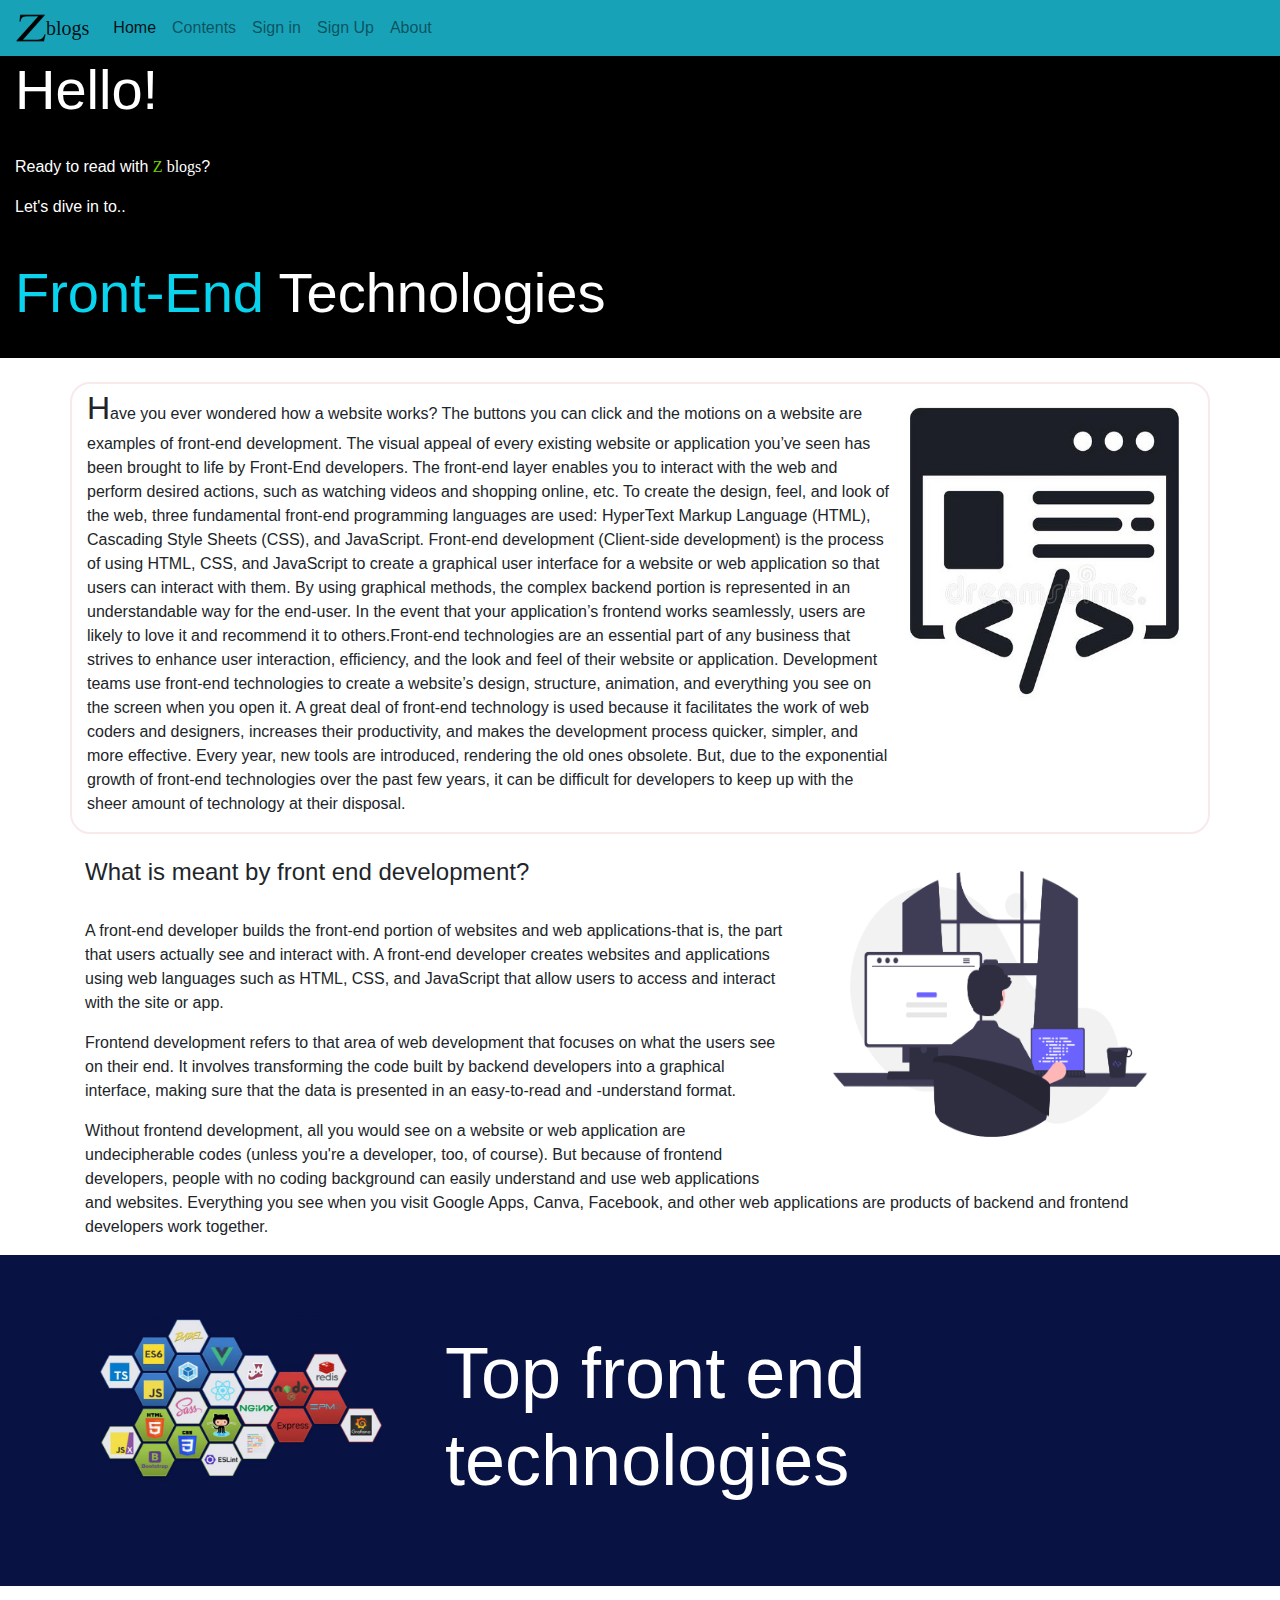
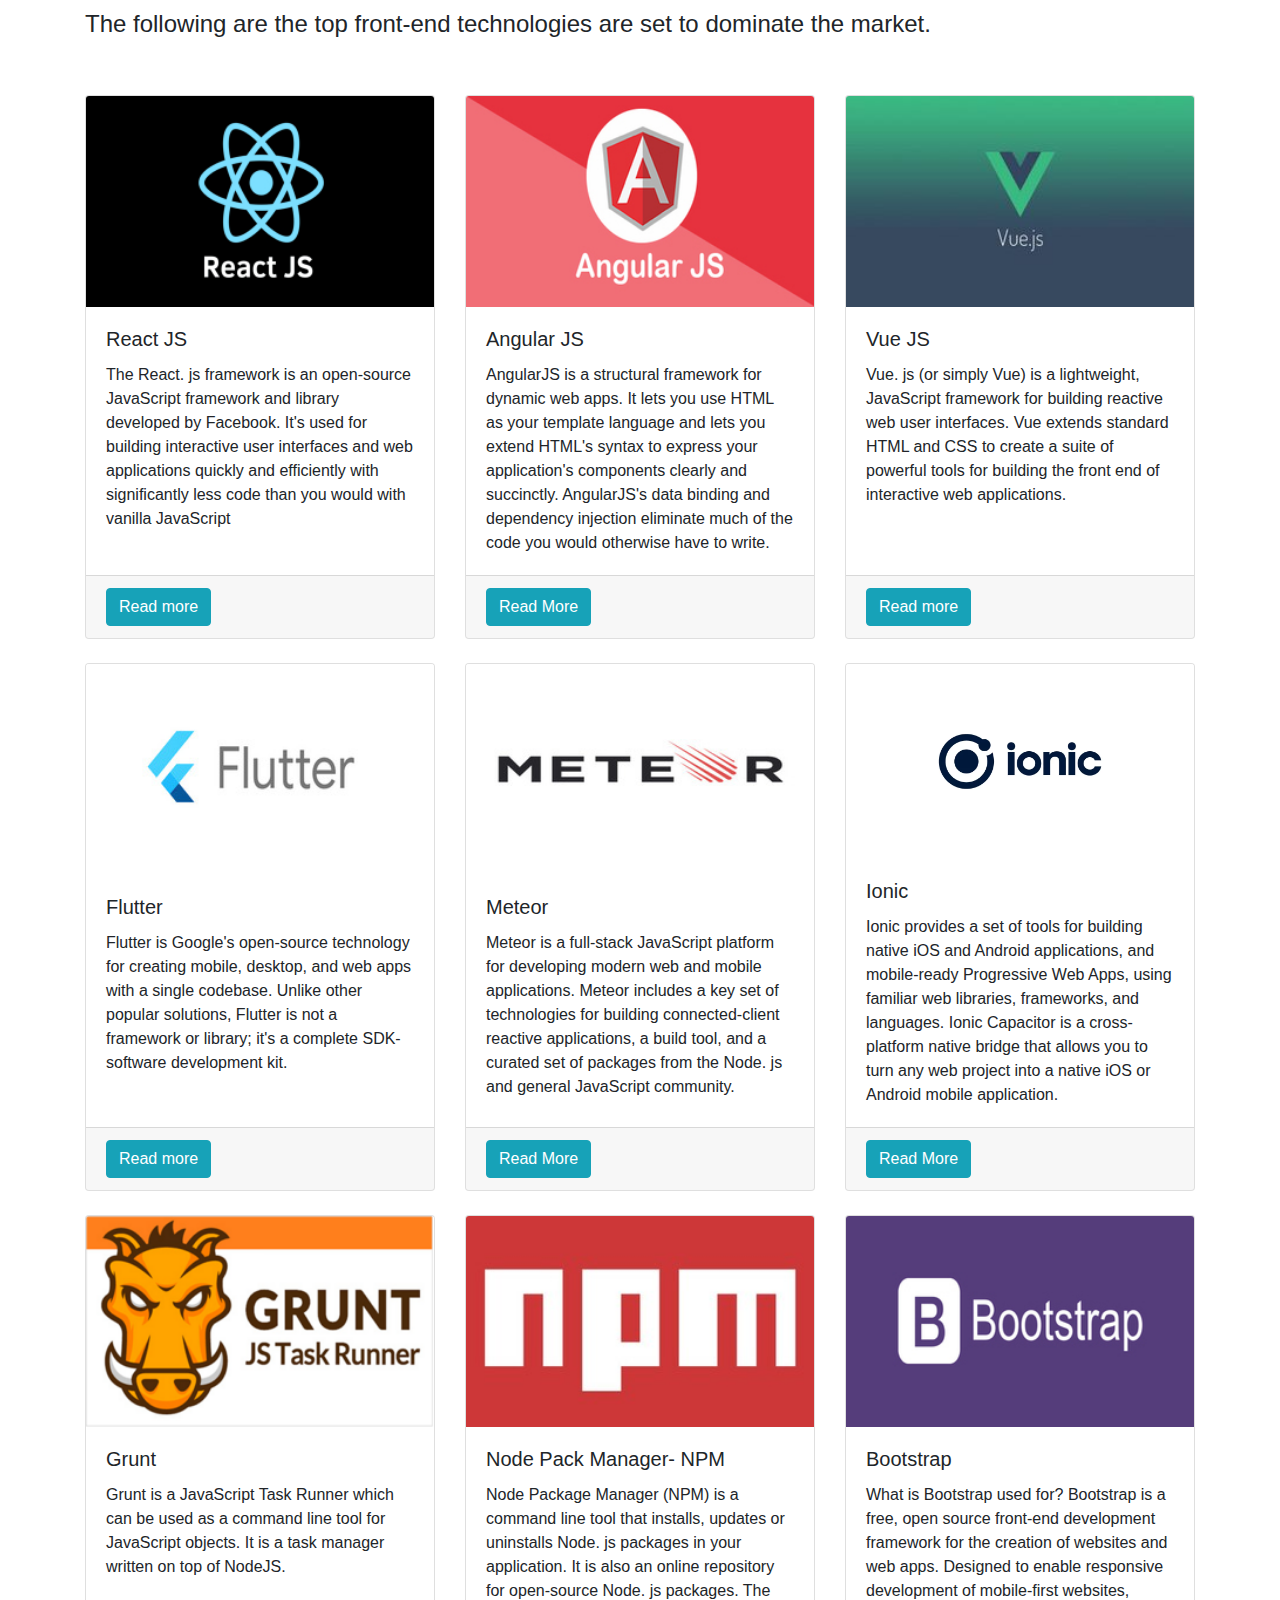
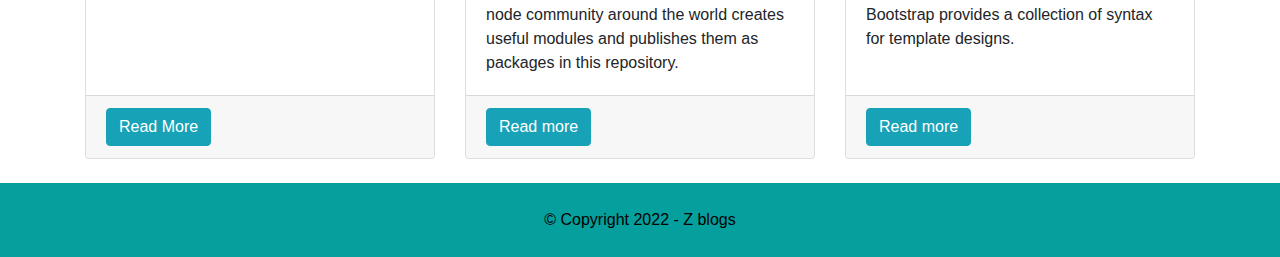
<file: index.html>
<!DOCTYPE html>
<html lang="en">
<head>
    <meta charset="UTF-8">
    <meta http-equiv="X-UA-Compatible" content="IE=edge">
    <meta name="viewport" content="width=device-width, initial-scale=1.0">
    <title>Z blogs</title>
    <link rel="stylesheet" href="css/bootstrap.min.css">
    <style>
      #imageback{
        background-color: rgba(8,18,67,255);
        padding: 60px;
      }
      #heading1{
        color:white;
        padding: 15px;
        text-align: left;
      }
      #frontbg{
        background-color: rgba(59,59,59,255);
        padding: 50px;
        
      }
      #headingfront{
        text-align: center;
        font-family:Verdana, Geneva, Tahoma, sans-serif;
      }
      #containerf{
        /* background-color: white; */
        border: solid 2px rgb(247, 234, 234);

      border-radius: 20px;
      }
      #footerbg{
        background-color: rgb(5, 160, 158);
        text-align: center;
        font-family:'Gill Sans', 'Gill Sans MT', Calibri, 'Trebuchet MS', sans-serif;
        color: rgb(0, 0, 0);
        padding: 25px;
      }
      #head1{
        background-color: rgba(0, 12, 19, 0.356);
        font-family: 'Gill Sans', 'Gill Sans MT', Calibri, 'Trebuchet MS', sans-serif;
        /* padding-top: 10px;
        padding-bottom: 10px; */

      }
      #hspan{
        font-size:xx-large;
        font-style: bold;
      }
      #headingdiv{
        text-align: center;
        /* padding: 5px 5px;
        margin: 5px 5px; */
      }
      #tocenter{

        position: absolute;
        top: 25%;
        left: 50%;
        transform: translate(-50%, -50%);

      }
      #z{
          color: rgb(113, 209, 3);
          font-family:'Times New Roman', Times, serif;

        }
        #blog{
          color: rgb(255, 255, 255);
          text-align: left;
          font-family:'Times New Roman', Times, serif;

        }
  
    </style>
</head>
<body>
  <nav class="navbar navbar-expand-lg navbar-light bg-info">
    <img src="images/Uppercase_letter_Z.png" width="30" height="30" class="d-inline-block align-top" alt="bloglogo">
    <a style="font-family: 'Times New Roman', Times, serif;" class="navbar-brand" href="#"><span>blogs</span></a>
    <button class="navbar-toggler" type="button" data-toggle="collapse" data-target="#navbarNav" aria-controls="navbarNav" aria-expanded="false" aria-label="Toggle navigation">
      <span class="navbar-toggler-icon"></span>
    </button>
    <div class="collapse navbar-collapse" id="navbarNav">
      <ul class="navbar-nav">
        <li class="nav-item active">
          <a class="nav-link" href="index.html">Home <span class="sr-only">(current)</span></a>
        </li>
        <li class="nav-item">
          <a class="nav-link" href="content.html">Contents</a>
        </li>
        <li class="nav-item">
          <a class="nav-link" href="signin2.html">Sign in</a>
        </li>
        <li class="nav-item">
          <a class="nav-link" href="signup.html">Sign Up</a>
        </li>
        <li class="nav-item">
          <a class="nav-link" href="about.html">About</a>
        </li>
      </ul>
    </div>
  </nav>

  <div style="background-color: black; text-align: left; color: white;" class="container-fluid">


    <h4 class="display-4" style="color: white;">Hello!</h1>
    <br>
    <p style="color: white;">Ready to read with <span id="z">Z </span><span id="blog">blogs</span>? </p>
    <p>Let's dive in to..</p>
    <br>
    <h4  class="display-4"> <span style="color: rgb(10, 211, 238);">Front-End </span> Technologies</h4>

    <br>
  </div>

  <br>

  <div class="row">
                    <div class="container" id="containerf">
                      <img src="images/newlogo.jpg" class="rounded float-right" alt="frrt" height="400px" width="300px">

                    <p> <span id="hspan">H</span>ave you ever wondered how a website works? The buttons you can click and the motions on a website are examples of front-end development. The visual appeal of every existing website or application you’ve seen has been brought to life by Front-End developers. The front-end layer enables you to interact with the web and perform desired actions, such as watching videos and shopping online, etc. To create the design, feel, and look of the web, three fundamental front-end programming languages are used: HyperText Markup Language (HTML), Cascading Style Sheets (CSS), and JavaScript. 

                      Front-end development (Client-side development) is the process of using HTML, CSS, and JavaScript to create a graphical user interface for a website or web application so that users can interact with them. By using graphical methods, the complex backend portion is represented in an understandable way for the end-user. In the event that your application’s frontend works seamlessly, users are likely to love it and recommend it to others.Front-end technologies are an essential part of any business that strives to enhance user interaction, efficiency, and the look and feel of their website or application. Development teams use front-end technologies to create a website’s design, structure, animation, and everything you see on the screen when you open it.

                      A great deal of front-end technology is used because it facilitates the work of web coders and designers, increases their productivity, and makes the development process quicker, simpler, and more effective. Every year, new tools are introduced, rendering the old ones obsolete. But, due to the exponential growth of front-end technologies over the past few years, it can be difficult for developers to keep up with the sheer amount of technology at their disposal.</p>
                    </div>
                    <br>

                    <div class="container" id="frontend">
                      <img src="images/frontend/frontend.png" class="rounded float-right" alt="frrt" height="340px" width="410px">
                      <br>
                      <h4>What is meant by front end development?</h4>
                      <br>
                      <p>A front-end developer builds the front-end portion of websites and web applications-that is, the part that users actually see and interact with. A front-end developer creates websites and applications using web languages such as HTML, CSS, and JavaScript that allow users to access and interact with the site or app.</p>
                      <p>Frontend development refers to that area of web development that focuses on what the users see on their end. It involves transforming the code built by backend developers into a graphical interface, making sure that the data is presented in an easy-to-read and -understand format.</p>
                      <p>Without frontend development, all you would see on a website or web application are undecipherable codes (unless you're a developer, too, of course). But because of frontend developers, people with no coding background can easily understand and use web applications and websites. Everything you see when you visit Google Apps, Canva, Facebook, and other web applications are products of backend and frontend developers work together.</p>
                    </div>
                    <br>
                    <div class="container-fluid" id="imageback">
                      <img src="images/topfrontendtechnologies_edited.jpg" class="rounded float-left" height="170px" width="400px" alt="topfrontendtechnologies">
                      <h1 class= "display-3"id="heading1">Top front end technologies</h1>
                    </div>
                    <br>
                    <br>
                    <div class="container">
                      <br>
                      <h4 class="display-6">The following are the top front-end technologies are set to dominate the market.</h4>
                      <br>
                      <br>
                    <div class="card-deck">
                      <div class="card">
                        <img class="card-img-top" src="images/reactthumb.jpg" alt="Card image cap">
                        <div class="card-body">
                          <h5 class="card-title">React JS</h5>
                          <p class="card-text">The React. js framework is an open-source JavaScript framework and library developed by Facebook. It's used for building interactive user interfaces and web applications quickly and efficiently with significantly less code than you would with vanilla JavaScript</p>
                        </div>
                        <div class="card-footer">
                          <a href="react.html" class="btn btn-info">Read more</a>
                        </div>
                      </div>
                      <div class="card">
                        <img class="card-img-top" src="images/angular-JS (1).jpg" alt="Card image cap">
                        <div class="card-body">
                          <h5 class="card-title">Angular JS</h5>
                          <p class="card-text">AngularJS is a structural framework for dynamic web apps. It lets you use HTML as your template language and lets you extend HTML's syntax to express your application's components clearly and succinctly. AngularJS's data binding and dependency injection eliminate much of the code you would otherwise have to write.</p>
                        </div>
                        <div class="card-footer">
                          <a href="angular.html" class="btn btn-info">Read More</a>

                        </div>
                      </div>
                      <div class="card">
                        <img class="card-img-top" src="images/vuejs.jpg" alt="Card image cap">
                        <div class="card-body">
                          <h5 class="card-title">Vue JS</h5>
                          <p class="card-text">Vue. js (or simply Vue) is a lightweight, JavaScript framework for building reactive web user interfaces. Vue extends standard HTML and CSS to create a suite of powerful tools for building the front end of interactive web applications.</p>
                        </div>
                        <div class="card-footer">
                          <small class="text-muted"></small>
                          <a href="vuejs.html" class="btn btn-info">Read more</a>
                        </div>
                      </div>
                    </div>
                    <br>
                    <div class="card-deck">
                      <div class="card">
                        <img class="card-img-top" src="images/flutter.jpg" alt="Card image cap">
                        <div class="card-body">
                          <h5 class="card-title">Flutter</h5>
                          <p class="card-text">Flutter is Google's open-source technology for creating mobile, desktop, and web apps with a single codebase. Unlike other popular solutions, Flutter is not a framework or library; it's a complete SDK-software development kit.</p>
                        </div>
                        <div class="card-footer">
                          <small class="text-muted"></small>
                          <a href="flutter.html" class="btn btn-info">Read more</a>
                        </div>
                      </div>
                      <div class="card">
                        <img class="card-img-top" src="images/meteorjs.jpg" alt="Card image cap">
                        <div class="card-body">
                          <h5 class="card-title">Meteor</h5>
                          <p class="card-text">Meteor is a full-stack JavaScript platform for developing modern web and mobile applications. Meteor includes a key set of technologies for building connected-client reactive applications, a build tool, and a curated set of packages from the Node. js and general JavaScript community.</p>
                        </div>
                        <div class="card-footer">
                          <small class="text-muted"></small>
                          <a href="meteor.html" class="btn btn-info">Read More</a>
                        </div>
                      </div>
                      <div class="card">
                        <img class="card-img-top" src="images/iconic.jpg" alt="Card image cap">
                        <div class="card-body">
                          <h5 class="card-title">Ionic</h5>
                          <p class="card-text">Ionic provides a set of tools for building native iOS and Android applications, and mobile-ready Progressive Web Apps, using familiar web libraries, frameworks, and languages. Ionic Capacitor is a cross-platform native bridge that allows you to turn any web project into a native iOS or Android mobile application.</p>
                        </div>
                        <div class="card-footer">
                          <small class="text-muted"></small>
                          <a href="ionic.html" class="btn btn-info">Read More</a>
                        </div>
                      </div>
                    </div>
                    <br>
                    <div class="card-deck">
                      <div class="card">
                        <img class="card-img-top" src="images/grund-js (1).png" alt="Card image cap">
                        <div class="card-body">
                          <h5 class="card-title">Grunt</h5>
                          <p class="card-text">Grunt is a JavaScript Task Runner which can be used as a command line tool for JavaScript objects. It is a task manager written on top of NodeJS.</p>
                        </div>
                        <div class="card-footer">
                          <small class="text-muted"></small>
                          <a href="grunt.html" class="btn btn-info">Read More</a>

                        </div>
                      </div>
                      <div class="card">
                        <img class="card-img-top" src="images/npm.jpg" alt="Card image cap">
                        <div class="card-body">
                          <h5 class="card-title">Node Pack Manager- NPM</h5>
                          <p class="card-text">Node Package Manager (NPM) is a command line tool that installs, updates or uninstalls Node. js packages in your application. It is also an online repository for open-source Node. js packages. The node community around the world creates useful modules and publishes them as packages in this repository.</p>
                        </div>
                        <div class="card-footer">
                          <small class="text-muted"></small>
                          <a href="npm.html" class="btn btn-info">Read more</a>

                        </div>
                      </div>
                      <div class="card">
                        <img class="card-img-top" src="images/bootstrapp.jpg" alt="Card image cap">
                        <div class="card-body">
                          <h5 class="card-title">Bootstrap</h5>
                          <p class="card-text">What is Bootstrap used for?
                            Bootstrap is a free, open source front-end development framework for the creation of websites and web apps. Designed to enable responsive development of mobile-first websites, Bootstrap provides a collection of syntax for template designs.</p>
                        </div>
                        <div class="card-footer">
                          <small class="text-muted"></small>
                          <a href="bootstrap.html" class="btn btn-info">Read more</a>
                        </div>
                    </div>
                    </div>
                  </div>
  </div>
  <br>
  <div class="container-fluid" id="footerbg">
    © Copyright 2022 - Z blogs
  </div>


<script src="https://code.jquery.com/jquery-3.2.1.slim.min.js" integrity="sha384-KJ3o2DKtIkvYIK3UENzmM7KCkRr/rE9/Qpg6aAZGJwFDMVNA/GpGFF93hXpG5KkN" crossorigin="anonymous"></script>
<script src="https://cdn.jsdelivr.net/npm/popper.js@1.12.9/dist/umd/popper.min.js" integrity="sha384-ApNbgh9B+Y1QKtv3Rn7W3mgPxhU9K/ScQsAP7hUibX39j7fakFPskvXusvfa0b4Q" crossorigin="anonymous"></script>
<script src="https://cdn.jsdelivr.net/npm/bootstrap@4.0.0/dist/js/bootstrap.min.js" integrity="sha384-JZR6Spejh4U02d8jOt6vLEHfe/JQGiRRSQQxSfFWpi1MquVdAyjUar5+76PVCmYl" crossorigin="anonymous"></script>
  
</body>
</html>
</file>
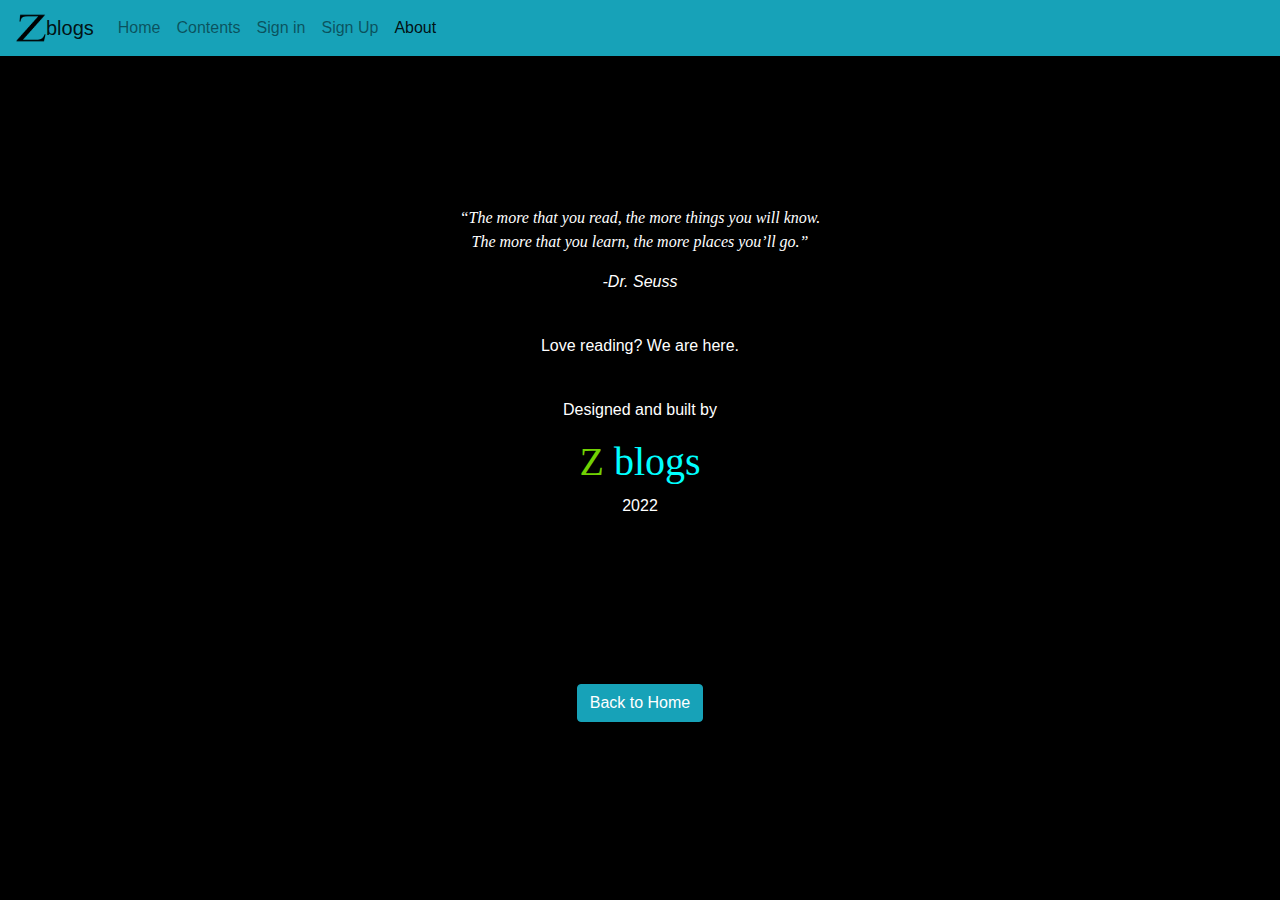
<file: about.html>
<!DOCTYPE html>
<html lang="en">
<head>
    <meta charset="UTF-8">
    <meta http-equiv="X-UA-Compatible" content="IE=edge">
    <meta name="viewport" content="width=device-width, initial-scale=1.0">
    <title>About us</title>
    <link rel="stylesheet" href="css/bootstrap.min.css">
    <style>
      body{
        background-color:black;
      }
      #about{
        text-align: center;
        color: rgb(255, 255, 255);
        padding: 150px;
      }
      #z{
      color: rgb(113, 209, 3);
    }
      #blogs{
        font-family: 'Times New Roman', Times, serif;
        color: aqua;
      }

    </style>

</head>
<body>
    <nav class="navbar navbar-expand-lg navbar-light bg-info">
        <img src="images/Uppercase_letter_Z.png" width="30" height="30" class="d-inline-block align-top" alt="bloglogo">
        <a class="navbar-brand" href="index.html">blogs</a>
        <button class="navbar-toggler" type="button" data-toggle="collapse" data-target="#navbarNav" aria-controls="navbarNav" aria-expanded="false" aria-label="Toggle navigation">
          <span class="navbar-toggler-icon"></span>
        </button>
        <div class="collapse navbar-collapse" id="navbarNav">
          <ul class="navbar-nav">
            <li class="nav-item">
              <a class="nav-link" href="index.html">Home <span class="sr-only">(current)</span></a>
            </li>
            <li class="nav-item">
              <a class="nav-link" href="content.html">Contents</a>
            </li>
            <li class="nav-item">
              <a class="nav-link" href="signin2.html">Sign in</a>
            </li>
            <li class="nav-item">
              <a class="nav-link" href="signup.html">Sign Up</a>
            </li>
            <li class="nav-item active">
              <a class="nav-link" href="#">About</a>
            </li>
          </ul>
        </div>
    </nav>
  <div id="about" class="container">
    <p style="font-family:Cambria, Cochin, Georgia, Times, 'Times New Roman', serif"><i>“The more that you read, the more things you will know.
      <br>
       The more that you learn, the more places you’ll go.”</i></p>
    <p><i>-Dr. Seuss</i></p>
    <br>
    <p>Love reading? We are here.</p>
    <br>
    <p>Designed  and built by</p>
    <h1 id="blogs"><span id="z">Z </span><span id="blog">blogs</span></h1>
    <p>2022</p>
  </div>

  <div class="text-center">
      <a href="index.html" class="btn btn-info">Back to Home</a>
    </div>
 
    </div>
 </div>

 <script src="https://code.jquery.com/jquery-3.2.1.slim.min.js" integrity="sha384-KJ3o2DKtIkvYIK3UENzmM7KCkRr/rE9/Qpg6aAZGJwFDMVNA/GpGFF93hXpG5KkN" crossorigin="anonymous"></script>
 <script src="https://cdn.jsdelivr.net/npm/popper.js@1.12.9/dist/umd/popper.min.js" integrity="sha384-ApNbgh9B+Y1QKtv3Rn7W3mgPxhU9K/ScQsAP7hUibX39j7fakFPskvXusvfa0b4Q" crossorigin="anonymous"></script>
 <script src="https://cdn.jsdelivr.net/npm/bootstrap@4.0.0/dist/js/bootstrap.min.js" integrity="sha384-JZR6Spejh4U02d8jOt6vLEHfe/JQGiRRSQQxSfFWpi1MquVdAyjUar5+76PVCmYl" crossorigin="anonymous"></script>
 
</body>
</html>
</file>
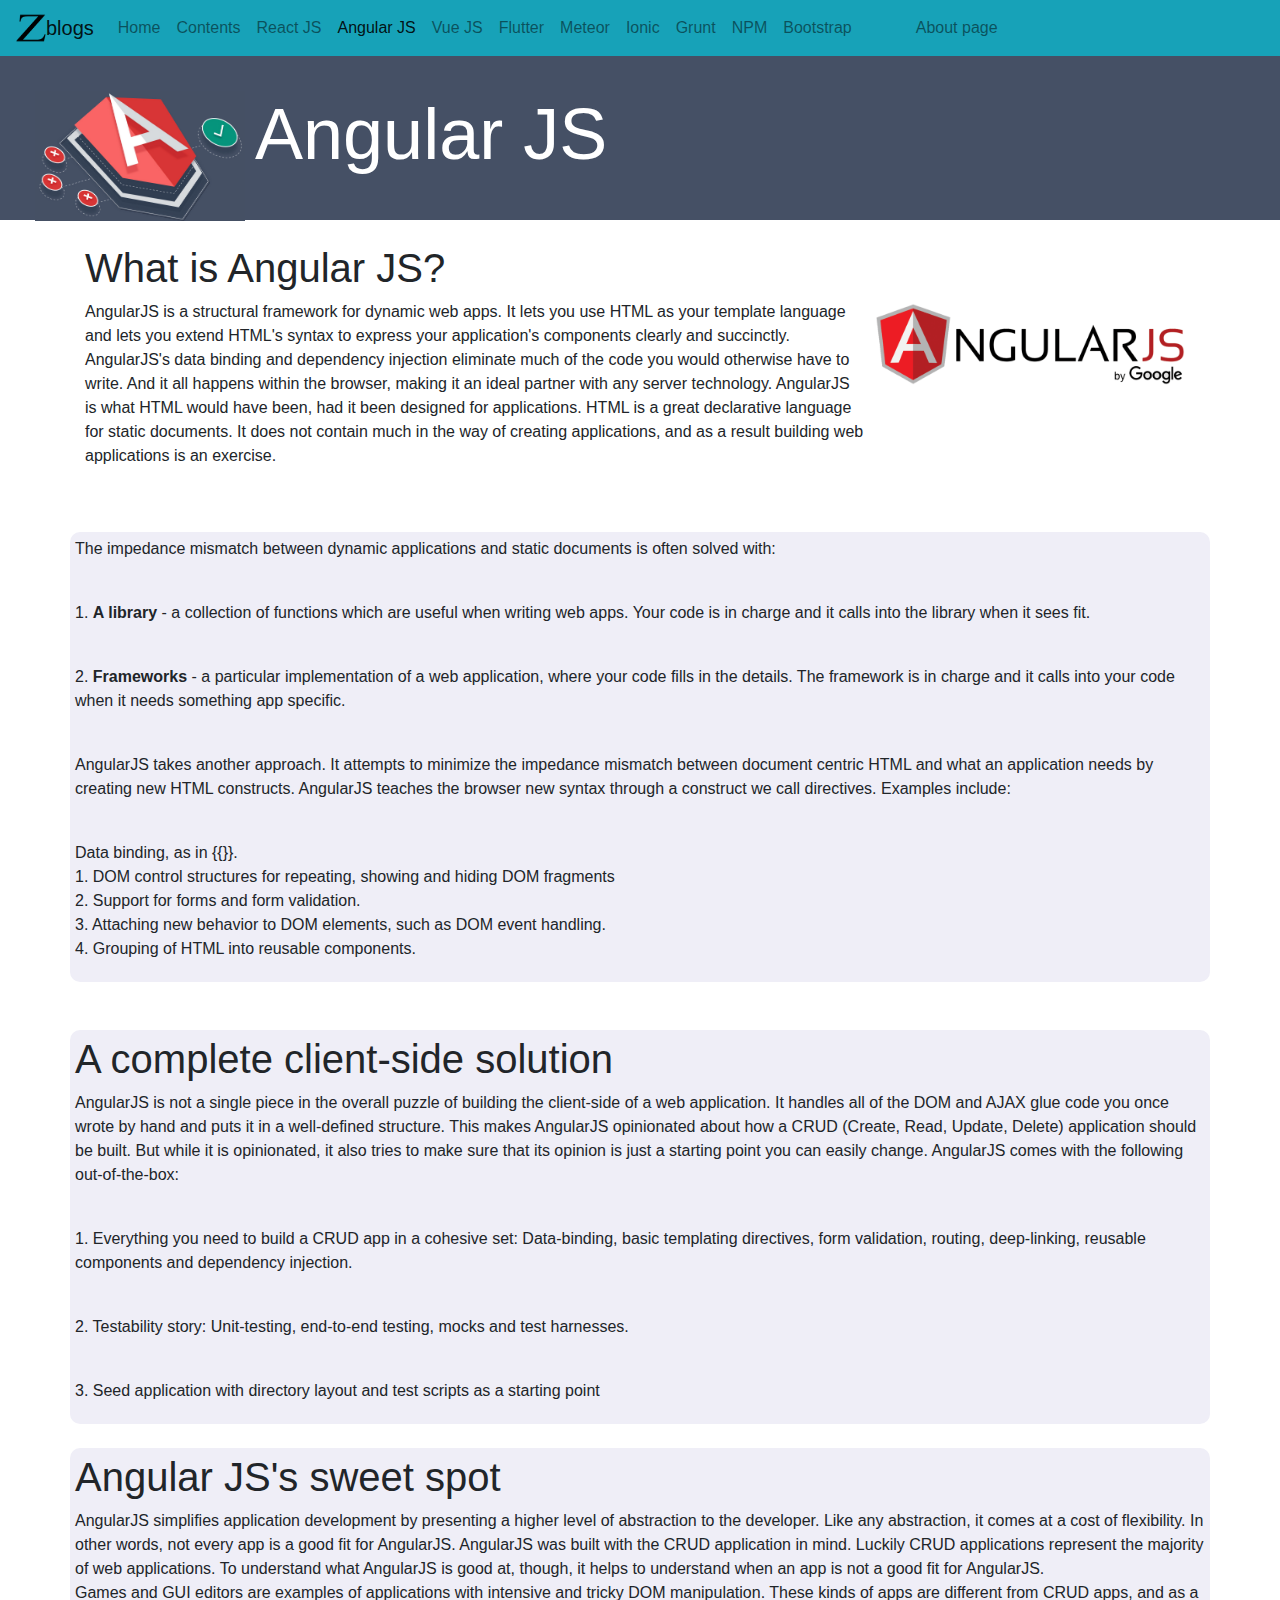
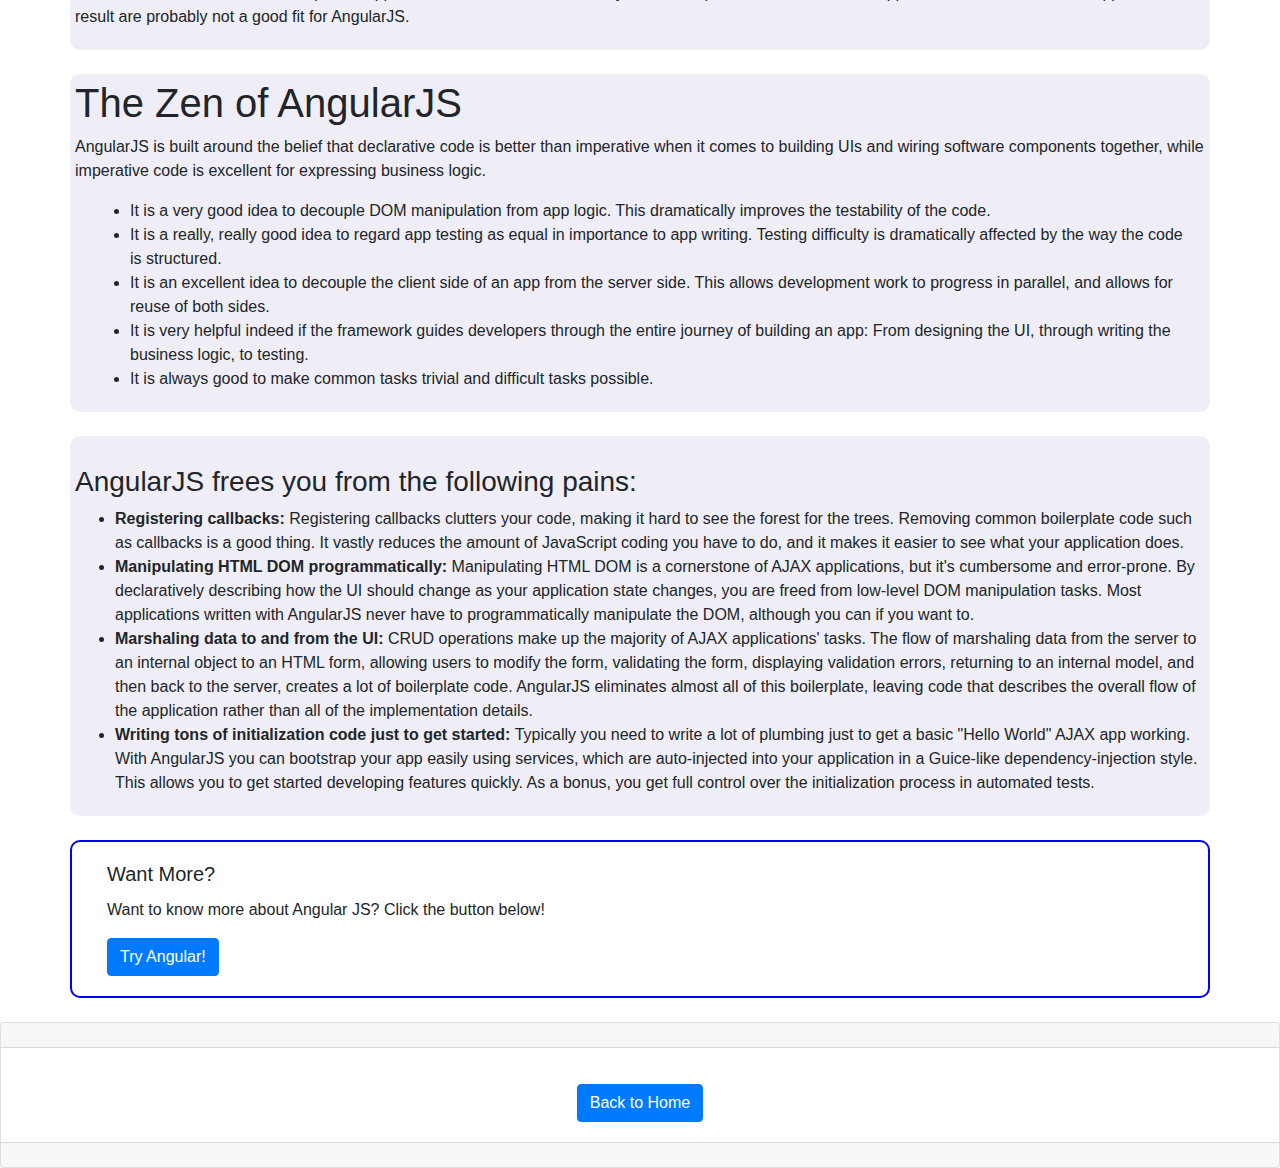
<file: angular.html>
<!DOCTYPE html>
<html lang="en">
<head>
    <meta charset="UTF-8">
    <meta http-equiv="X-UA-Compatible" content="IE=edge">
    <meta name="viewport" content="width=device-width, initial-scale=1.0">
    <title>Angular JS</title>
    <link rel="stylesheet" href="css/bootstrap.min.css">
    <style>
        #angularback{
            background-color: rgba(69,80,101,255);
            padding: 25px;
        }
        #headingangular{
            color: white;
            text-align: left;
            padding: 10px 0px;
        }
        #container1{
            background-color: rgb(239, 238, 247);
            border-radius: 10px;
            padding: 5px;
        }
        #sweet{
            background-color: rgb(239, 238, 247);
            border-radius: 10px;
            padding: 5px;

        }
        #para{
            background-color: rgb(239, 238, 247);
            border-radius: 10px;
            padding: 5px;
        }
        #zen{
            background-color:rgb(239, 238, 247) ;
            border-radius: 10px;
            padding: 5px;
        }
        #pain{
            background-color:rgb(239, 238, 247) ;
            border-radius: 10px;
            padding: 5px;
        }
        #angularimg{
            padding: 10px 10px;
        }
        #exploreang{
            border: 2px solid blue;
            border-radius: 10px;
        }
    </style>

</head>
<body>
    <nav class="navbar navbar-expand-lg navbar-light bg-info">
        <img src="images/Uppercase_letter_Z.png" width="30" height="30" class="d-inline-block align-top" alt="bloglogo">
        <a class="navbar-brand" href="index.html">blogs</a>
        <button class="navbar-toggler" type="button" data-toggle="collapse" data-target="#navbarNav" aria-controls="navbarNav" aria-expanded="false" aria-label="Toggle navigation">
          <span class="navbar-toggler-icon"></span>
        </button>
        <div class="collapse navbar-collapse" id="navbarNav">
          <ul class="navbar-nav">
            <li class="nav-item">
              <a class="nav-link" href="index.html">Home <span class="sr-only">(current)</span></a>
            </li>
            <li class="nav-item">
                <a class="nav-link" href="content.html">Contents</a>
            </li>
            <li class="nav-item">
              <a class="nav-link" href="react.html">React JS</a>
            </li>
            <li class="nav-item active">
              <a class="nav-link" href="#">Angular JS</a>
            </li>
            <li class="nav-item">
              <a class="nav-link" href="vuejs.html">Vue JS</a>
            </li>
            <li class="nav-item">
                <a class="nav-link" href="flutter.html">Flutter</a>
            </li>
            <li class="nav-item">
                <a class="nav-link" href="meteor.html">Meteor</a>
            </li>
            <li class="nav-item">
                <a class="nav-link" href="ionic.html">Ionic</a>
            </li>
            <li class="nav-item">
                <a class="nav-link" href="grunt.html">Grunt</a>
            </li>
            <li class="nav-item">
                <a class="nav-link" href="npm.html">NPM</a>
            </li>
            <li class="nav-item">
                <a class="nav-link" href="bootstrap.html">Bootstrap</a>
            </li>
            <li class="nav-item">
                <a class="nav-link" href=""></a>
            </li>
            <li class="nav-item">
                <a class="nav-link" href=""></a>
            </li>
            <li class="nav-item">
                <a class="nav-link" href=""></a>
            </li>
            <li class="nav-item">
                <a class="nav-link" href="about.html">About page</a>
            </li>
          </ul>
        </div>
      </nav>

    <div class="container-fluid" id="angularback">
        <img id="angularimg" src="images/angular/angularnew.jpg" class="rounded float-left" height="150px" width="230px" alt="topfrontendtechnologies">
        <h1 class= "display-3"id="headingangular">Angular JS</h1>
    </div>
    
    <br>

    <div class="container">
        <img src="images/angular/angularbygoogle.png" class="rounded float-right" alt="frrt" height="200px" width="330">

        <h1>What is Angular JS?</h1>
    
    <p>AngularJS is a structural framework for dynamic web apps. It lets you use HTML as your template language and lets you extend HTML's syntax to express your application's components clearly and succinctly. AngularJS's data binding and dependency injection eliminate much of the code you would otherwise have to write. And it all happens within the browser, making it an ideal partner with any server technology.

        AngularJS is what HTML would have been, had it been designed for applications. HTML is a great declarative language for static documents. It does not contain much in the way of creating applications, and as a result building web applications is an exercise.</p>
    <br>
    </div>
    <br>
    <div class="container" id="para">
        <p>
            The impedance mismatch between dynamic applications and static documents is often solved with:
        </p>
        <br>
        <p>
            1. <b> A library</b> - a collection of functions which are useful when writing web apps. Your code is in charge and it calls into the library when it sees fit.
        </p>
        <br>
        <p>2. <b> Frameworks</b> - a particular implementation of a web application, where your code fills in the details. The framework is in charge and it calls into your code when it needs something app specific.</p>
        <br>
        <p>AngularJS takes another approach. It attempts to minimize the impedance mismatch between document centric HTML and what an application needs by creating new HTML constructs. AngularJS teaches the browser new syntax through a construct we call directives. Examples include:</p>
        <br>
        <p>Data binding, as in {{}}. <br>
            1. DOM control structures for repeating, showing and hiding DOM fragments <br>
            2. Support for forms and form validation. <br>
            3. Attaching new behavior to DOM elements, such as DOM event handling. <br>
            4. Grouping of HTML into reusable components.</p>
    </div>
    <br>
    <br>

    <div class="container" id="container1">
        <h1>A complete client-side solution</h1>
        <p>AngularJS is not a single piece in the overall puzzle of building the client-side of a web application. It handles all of the DOM and AJAX glue code you once wrote by hand and puts it in a well-defined structure. This makes AngularJS opinionated about how a CRUD (Create, Read, Update, Delete) application should be built. But while it is opinionated, it also tries to make sure that its opinion is just a starting point you can easily change. AngularJS comes with the following out-of-the-box:

        </p>
        <br>
        <p>1. Everything you need to build a CRUD app in a cohesive set: Data-binding, basic templating directives, form validation, routing, deep-linking, reusable components and dependency injection.
        </p>
        <br>
        <p>2. Testability story: Unit-testing, end-to-end testing, mocks and test harnesses.</p>
        <br>
        <p>3. Seed application with directory layout and test scripts as a starting point</p>
    </div>
    <br>
    <div class="container" id="sweet">
        <h1>Angular JS's sweet spot</h1>
        <p>AngularJS simplifies application development by presenting a higher level of abstraction to the developer. Like any abstraction, it comes at a cost of flexibility. In other words, not every app is a good fit for AngularJS. AngularJS was built with the CRUD application in mind. Luckily CRUD applications represent the majority of web applications. To understand what AngularJS is good at, though, it helps to understand when an app is not a good fit for AngularJS. <br>
             Games and GUI editors are examples of applications with intensive and tricky DOM manipulation. These kinds of apps are different from CRUD apps, and as a result are probably not a good fit for AngularJS. </p>
    </div>
    <br>
    <div class="container" id="zen">
        <h1>The Zen of AngularJS</h1>
        <p>AngularJS is built around the belief that declarative code is better than imperative when it comes to building UIs and wiring software components together, while imperative code is excellent for expressing business logic.</p>
        <div class="container">
            <ul>
                <li>It is a very good idea to decouple DOM manipulation from app logic. This dramatically improves the testability of the code.</li>
                <li>It is a really, really good idea to regard app testing as equal in importance to app writing. Testing difficulty is dramatically affected by the way the code is structured.</li>
                <li>It is an excellent idea to decouple the client side of an app from the server side. This allows development work to progress in parallel, and allows for reuse of both sides.</li>
                <li>It is very helpful indeed if the framework guides developers through the entire journey of building an app: From designing the UI, through writing the business logic, to testing.</li>
                <li>It is always good to make common tasks trivial and difficult tasks possible.</li>
            </ul>
            
        </div>
    </div>
    <br>
    <div class="container" id="pain">
        <br>
        <h3>AngularJS frees you from the following pains:</h3>
        <ul>
            <li> <b> Registering callbacks:</b> Registering callbacks clutters your code, making it hard to see the forest for the trees. Removing common boilerplate code such as callbacks is a good thing. It vastly reduces the amount of JavaScript coding you have to do, and it makes it easier to see what your application does.</li>
            <li> <b>Manipulating HTML DOM programmatically:</b> Manipulating HTML DOM is a cornerstone of AJAX applications, but it's cumbersome and error-prone. By declaratively describing how the UI should change as your application state changes, you are freed from low-level DOM manipulation tasks. Most applications written with AngularJS never have to programmatically manipulate the DOM, although you can if you want to.</li>
            <li> <b>Marshaling data to and from the UI: </b> CRUD operations make up the majority of AJAX applications' tasks. The flow of marshaling data from the server to an internal object to an HTML form, allowing users to modify the form, validating the form, displaying validation errors, returning to an internal model, and then back to the server, creates a lot of boilerplate code. AngularJS eliminates almost all of this boilerplate, leaving code that describes the overall flow of the application rather than all of the implementation details.</li>
            <li><b>Writing tons of initialization code just to get started: </b>Typically you need to write a lot of plumbing just to get a basic "Hello World" AJAX app working. With AngularJS you can bootstrap your app easily using services, which are auto-injected into your application in a Guice-like dependency-injection style. This allows you to get started developing features quickly. As a bonus, you get full control over the initialization process in automated tests.</li>
        </ul>
    </div>
    <br>
      <div class="container" id="exploreang">
        <div class="card-body">
           <h5 class="card-title">Want More?</h5>
           <p class="card-text">Want to know more about Angular JS? Click the button below!</p>
           <a href="https://angular.io/start" class="btn btn-primary">Try Angular!</a>
       </div>
     </div>
     <br>
     <div class="card text-center">
       <div class="card-header">
       </div>
       <div class="card-body">
         <h5 class="card-title"></h5>
         <p class="card-text"></p>
         <a href="index.html" class="btn btn-primary">Back to Home</a>
       </div>
       <div class="card-footer text-muted">
   
       </div>
   </div>


<script src="https://code.jquery.com/jquery-3.2.1.slim.min.js" integrity="sha384-KJ3o2DKtIkvYIK3UENzmM7KCkRr/rE9/Qpg6aAZGJwFDMVNA/GpGFF93hXpG5KkN" crossorigin="anonymous"></script>
<script src="https://cdn.jsdelivr.net/npm/popper.js@1.12.9/dist/umd/popper.min.js" integrity="sha384-ApNbgh9B+Y1QKtv3Rn7W3mgPxhU9K/ScQsAP7hUibX39j7fakFPskvXusvfa0b4Q" crossorigin="anonymous"></script>
<script src="https://cdn.jsdelivr.net/npm/bootstrap@4.0.0/dist/js/bootstrap.min.js" integrity="sha384-JZR6Spejh4U02d8jOt6vLEHfe/JQGiRRSQQxSfFWpi1MquVdAyjUar5+76PVCmYl" crossorigin="anonymous"></script>

</body>
</html>
</file>
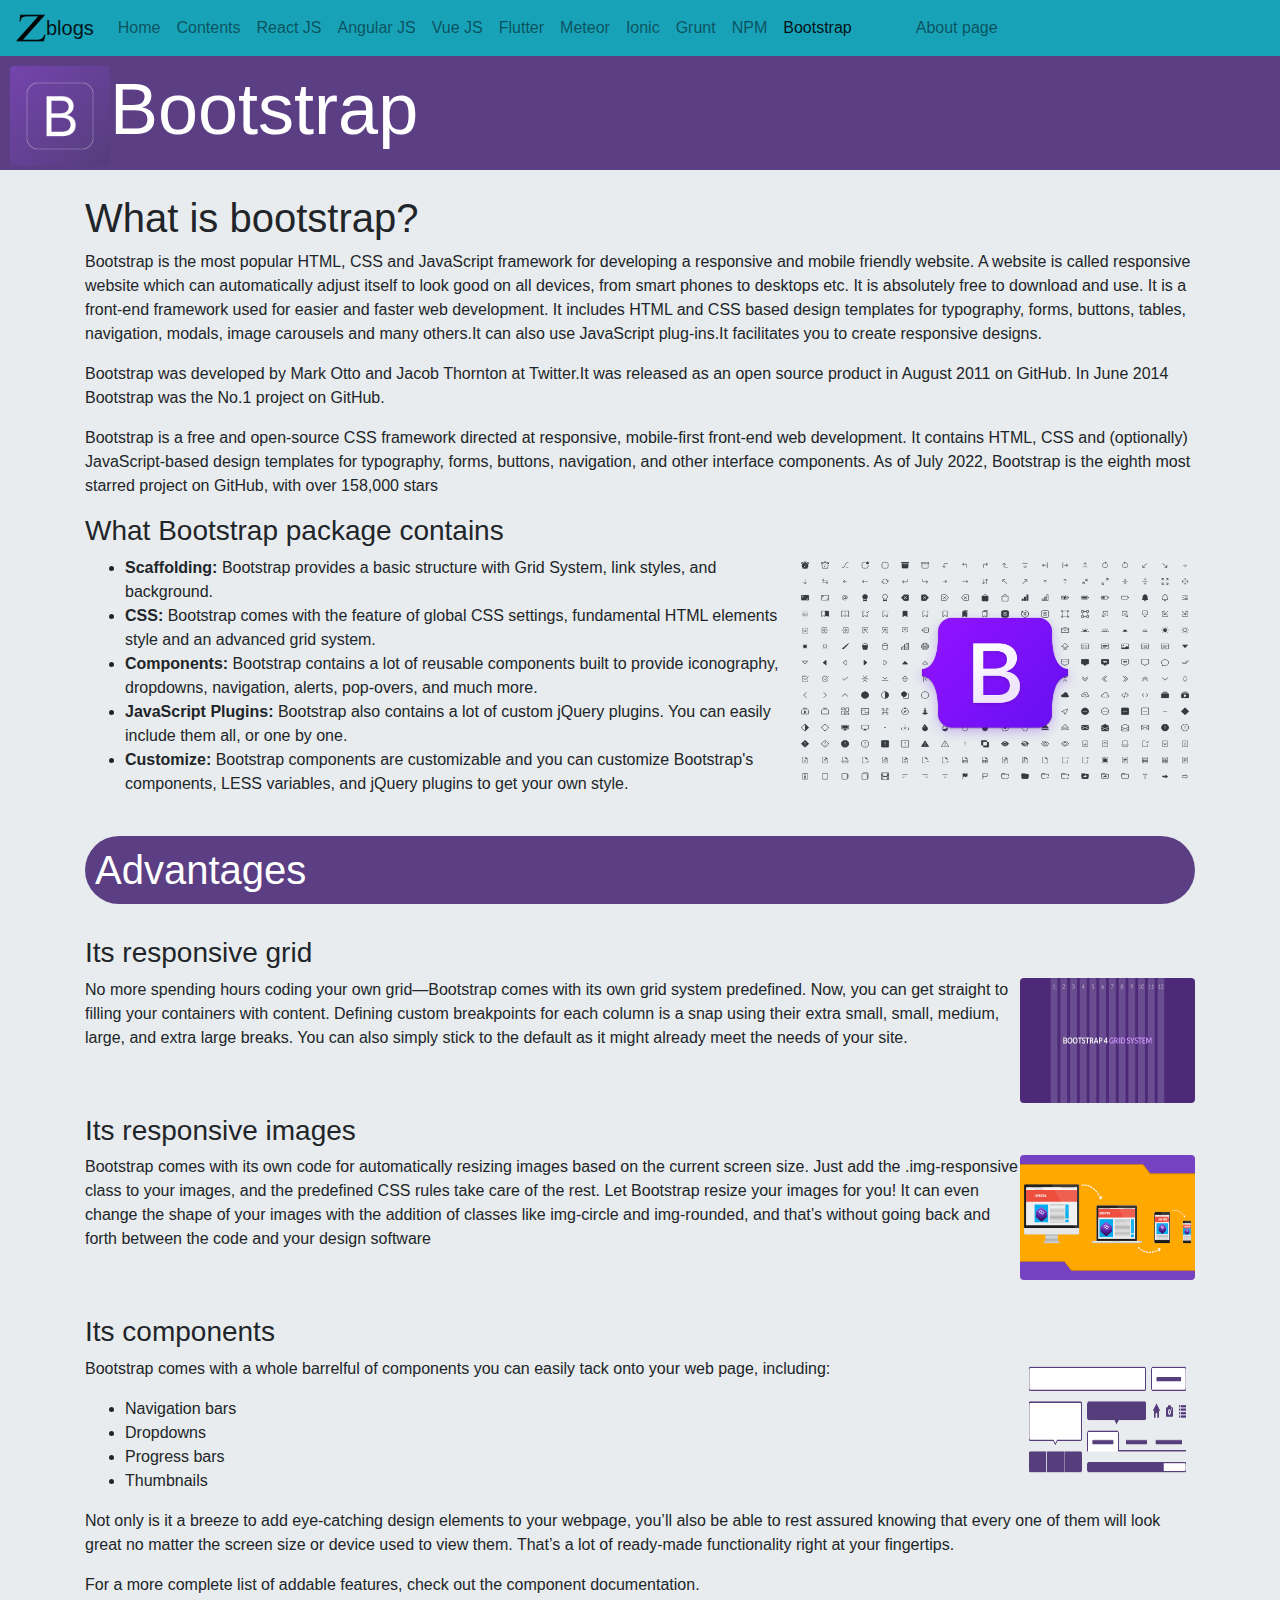
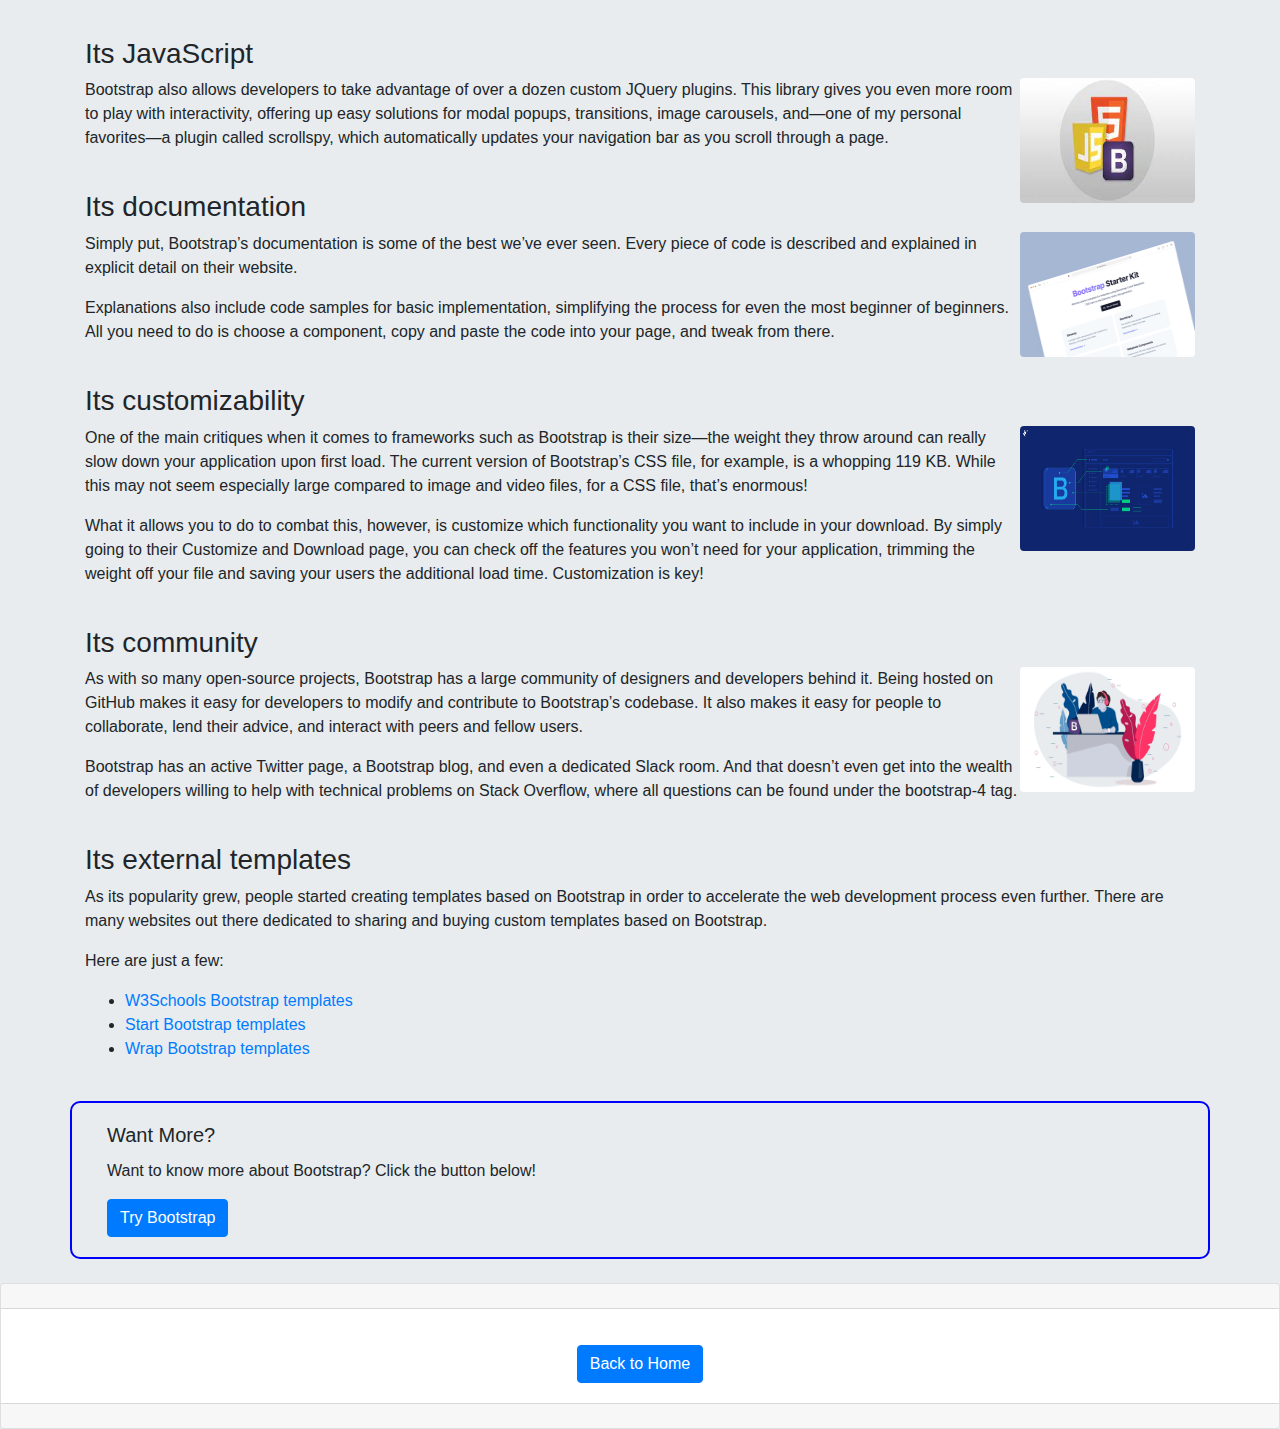
<file: bootstrap.html>
<!DOCTYPE html>
<html lang="en">
<head>
    <meta charset="UTF-8">
    <meta http-equiv="X-UA-Compatible" content="IE=edge">
    <meta name="viewport" content="width=device-width, initial-scale=1.0">
    <title>Bootstrap</title>
    <link rel="stylesheet" href="css/bootstrap.min.css">
    <style>
        #bootbg{
            background-color: rgba(91,62,132,255);
            padding: 10px;
        }
        #bootstraphd{
            color: white;
        }
        #exploreboot{
            border: 2px solid blue;
            border-radius: 10px;
        }
        #advback{
            color: white;
            background-color:rgba(91,62,132,255) ;
            padding: 10px;
            border-radius: 50px;
        }
        body{
            background-color: rgba(232,236,238,255);
        }
    </style>
</head>
<body>
    <nav class="navbar navbar-expand-lg navbar-light bg-info">
        <img src="images/Uppercase_letter_Z.png" width="30" height="30" class="d-inline-block align-top" alt="bloglogo">
        <a class="navbar-brand" href="index.html">blogs</a>
        <button class="navbar-toggler" type="button" data-toggle="collapse" data-target="#navbarNav" aria-controls="navbarNav" aria-expanded="false" aria-label="Toggle navigation">
          <span class="navbar-toggler-icon"></span>
        </button>
        <div class="collapse navbar-collapse" id="navbarNav">
          <ul class="navbar-nav">
            <li class="nav-item">
              <a class="nav-link" href="index.html">Home <span class="sr-only">(current)</span></a>
            </li>
            <li class="nav-item">
                <a class="nav-link" href="content.html">Contents</a>
            </li>
            <li class="nav-item">
              <a class="nav-link" href="react.html">React JS</a>
            </li>
            <li class="nav-item">
              <a class="nav-link" href="angular.html">Angular JS</a>
            </li>
            <li class="nav-item">
              <a class="nav-link" href="vuejs.html">Vue JS</a>
            </li>
            <li class="nav-item">
                <a class="nav-link" href="flutter.html">Flutter</a>
            </li>
            <li class="nav-item">
                <a class="nav-link" href="meteor.html">Meteor</a>
            </li>
            <li class="nav-item">
                <a class="nav-link" href="ionic.html">Ionic</a>
            </li>
            <li class="nav-item">
                <a class="nav-link" href="grunt.html">Grunt</a>
            </li>
            <li class="nav-item">
                <a class="nav-link" href="npm.html">NPM</a>
            </li>
            <li class="nav-item active">
                <a class="nav-link" href="#">Bootstrap</a>
            </li>
            <li class="nav-item">
                <a class="nav-link" href=""></a>
            </li>
            <li class="nav-item">
                <a class="nav-link" href=""></a>
            </li>
            <li class="nav-item">
                <a class="nav-link" href=""></a>
            </li>
            <li class="nav-item">
                <a class="nav-link" href="about.html">About page</a>
            </li>
          </ul>
        </div>
    </nav>
    <div class="container-fluid" id="bootbg">
        <img src="images/bootstrap/bootstrap-social-logo.png" class="rounded float-left" alt="bootstraplogo" height="100px" width="100px">
        <h1 class="display-3" id="bootstraphd">Bootstrap</h1>
    </div>
    <br>
    <div class="container">
        <h1>What is bootstrap?</h1>
        <p>Bootstrap is the most popular HTML, CSS and JavaScript framework for developing a responsive and mobile friendly website. A website is called responsive website which can automatically adjust itself to look good on all devices, from smart phones to desktops etc. It is absolutely free to download and use. It is a front-end framework used for easier and faster web development. It includes HTML and CSS based design templates for typography, forms, buttons, tables, navigation, modals, image carousels and many others.It can also use JavaScript plug-ins.It facilitates you to create responsive designs.</p>
        <p>Bootstrap was developed by Mark Otto and Jacob Thornton at Twitter.It was released as an open source product in August 2011 on GitHub. In June 2014 Bootstrap was the No.1 project on GitHub.</p>
        <p>Bootstrap is a free and open-source CSS framework directed at responsive, mobile-first front-end web development. It contains HTML, CSS and (optionally) JavaScript-based design templates for typography, forms, buttons, navigation, and other interface components.

            As of July 2022, Bootstrap is the eighth most starred project on GitHub, with over 158,000 stars</p>
        <h3>What Bootstrap package contains</h3>
        <img src="images/bootstrap/bootstrap-icons.png" alt="bootstrap" class="rounded float-right" height="230px" width="400px">
        <ul>
            <li><b>Scaffolding:</b>  Bootstrap provides a basic structure with Grid System, link styles, and background.</li>
            <li><b>CSS: </b> Bootstrap comes with the feature of global CSS settings, fundamental HTML elements style and an advanced grid system.</li>
            <li><b>Components:</b>  Bootstrap contains a lot of reusable components built to provide iconography, dropdowns, navigation, alerts, pop-overs, and much more.</li>
            <li><b>JavaScript Plugins:</b>  Bootstrap also contains a lot of custom jQuery plugins. You can easily include them all, or one by one.</li>
            <li><b>Customize:</b> Bootstrap components are customizable and you can customize Bootstrap's components, LESS variables, and jQuery plugins to get your own style.</li>
        </ul>
    </div>
    <br>
    <div  class="container">
        <h1 id="advback">Advantages</h1>
        <br>
        <h3>Its responsive grid</h3>
        <img src="images/bootstrap/bootstrapgrid.jpg" class="rounded float-right" alt="grid" height="125px" width="175px" >
        <p>No more spending hours coding your own grid—Bootstrap comes with its own grid system predefined.  Now, you can get straight to filling your containers with content. Defining custom breakpoints for each column is a snap using their extra small, small, medium, large, and extra large breaks. You can also simply stick to the default as it might already meet the needs of your site.</p>
        <br>
        <br>
        <h3>Its responsive images</h3>
        <img src="images/bootstrap/Bootstrap-Responsiveimges.png" class="rounded float-right" alt="grid" height="125px" width="175px" >
        <p>Bootstrap comes with its own code for automatically resizing images based on the current screen size. Just add the .img-responsive class to your images, and the predefined CSS rules take care of the rest. Let Bootstrap resize your images for you! It can even change the shape of your images with the addition of classes like img-circle and img-rounded, and that’s without going back and forth between the code and your design software</p>
        <br>
        <br>
        <h3>Its components</h3>
        <img src="images/bootstrap/components.png" class="rounded float-right" alt="grid" height="125px" width="175px" >
        <p>Bootstrap comes with a whole barrelful of components you can easily tack onto your web page, including:</p>
        <ul>
            <li>Navigation bars</li>
            <li>Dropdowns</li>
            <li>Progress bars</li>
            <li>Thumbnails</li>
        </ul>
        <p>Not only is it a breeze to add eye-catching design elements to your webpage, you’ll also be able to rest assured knowing that every one of them will look great no matter the screen size or device used to view them. That’s a lot of ready-made functionality right at your fingertips.</p>
        <p>For a more complete list of addable features, check out the component documentation.</p>
        <br>
        <h3>Its JavaScript</h3>
        <img src="images/bootstrap/bootstrapwithjvascript.jpeg" class="rounded float-right" alt="grid" height="125px" width="175px" >
        <p>Bootstrap also allows developers to take advantage of over a dozen custom JQuery plugins. This library gives you even more room to play with interactivity, offering up easy solutions for modal popups, transitions, image carousels, and—one of my personal favorites—a plugin called scrollspy, which automatically updates your navigation bar as you scroll through a page.</p>
        <br>
        <h3>Its documentation</h3>
        <img src="images/bootstrap/documentation.png" class="rounded float-right" alt="grid" height="125px" width="175px" >
        <p>Simply put, Bootstrap’s documentation is some of the best we’ve ever seen. Every piece of code is described and explained in explicit detail on their website.</p>
        <p>Explanations also include code samples for basic implementation, simplifying the process for even the most beginner of beginners. All you need to do is choose a component, copy and paste the code into your page, and tweak from there.</p>
        <br>
        <h3>Its customizability</h3>
        <img src="images/bootstrap/custom.png" class="rounded float-right" alt="grid" height="125px" width="175px" >
        <p>One of the main critiques when it comes to frameworks such as Bootstrap is their size—the weight they throw around can really slow down your application upon first load. The current version of Bootstrap’s CSS file, for example, is a whopping 119 KB. While this may not seem especially large compared to image and video files, for a CSS file, that’s enormous!</p>
        <p>What it allows you to do to combat this, however, is customize which functionality you want to include in your download. By simply going to their Customize and Download page, you can check off the features you won’t need for your application, trimming the weight off your file and saving your users the additional load time. Customization is key!</p>
        <br>
        <h3>Its community</h3>
        <img src="images/bootstrap/community.jpg" class="rounded float-right" alt="grid" height="125px" width="175px" >
        <p>As with so many open-source projects, Bootstrap has a large community of designers and developers behind it. Being hosted on GitHub makes it easy for developers to modify and contribute to Bootstrap’s codebase. It also makes it easy for people to collaborate, lend their advice, and interact with peers and fellow users.</p>
        <p>Bootstrap has an active Twitter page, a Bootstrap blog, and even a dedicated Slack room. And that doesn’t even get into the wealth of developers willing to help with technical problems on Stack Overflow, where all questions can be found under the bootstrap-4 tag.</p>
        <br>
        <h3>Its external templates</h3>
        <p>As its popularity grew, people started creating templates based on Bootstrap in order to accelerate the web development process even further. There are many websites out there dedicated to sharing and buying custom templates based on Bootstrap.</p>
        <p>Here are just a few:</p>
        <ul>
            <li><a href="https://www.w3schools.com/bootstrap/bootstrap_templates.asp">W3Schools Bootstrap templates</a></li>
            <li><a href="https://startbootstrap.com/themes">Start Bootstrap templates</a></li>
            <li><a href="https://wrapbootstrap.com/">Wrap Bootstrap templates</a></li>
        </ul>

    </div>
    <br>
    <div class="container" id="exploreboot">
        <div class="card-body">
           <h5 class="card-title">Want More?</h5>
           <p class="card-text">Want to know more about Bootstrap? Click the button below!</p>
           <a href="https://getbootstrap.com/" class="btn btn-primary">Try Bootstrap</a>
       </div>
     </div>
     <br>
     <div class="card text-center">
       <div class="card-header">
       </div>
       <div class="card-body">
         <h5 class="card-title"></h5>
         <p class="card-text"></p>
         <a href="index.html" class="btn btn-primary">Back to Home</a>
       </div>
       <div class="card-footer text-muted">
   
       </div>
   </div>

<script src="https://code.jquery.com/jquery-3.2.1.slim.min.js" integrity="sha384-KJ3o2DKtIkvYIK3UENzmM7KCkRr/rE9/Qpg6aAZGJwFDMVNA/GpGFF93hXpG5KkN" crossorigin="anonymous"></script>
<script src="https://cdn.jsdelivr.net/npm/popper.js@1.12.9/dist/umd/popper.min.js" integrity="sha384-ApNbgh9B+Y1QKtv3Rn7W3mgPxhU9K/ScQsAP7hUibX39j7fakFPskvXusvfa0b4Q" crossorigin="anonymous"></script>
<script src="https://cdn.jsdelivr.net/npm/bootstrap@4.0.0/dist/js/bootstrap.min.js" integrity="sha384-JZR6Spejh4U02d8jOt6vLEHfe/JQGiRRSQQxSfFWpi1MquVdAyjUar5+76PVCmYl" crossorigin="anonymous"></script>

    
</body>
</html>
</file>
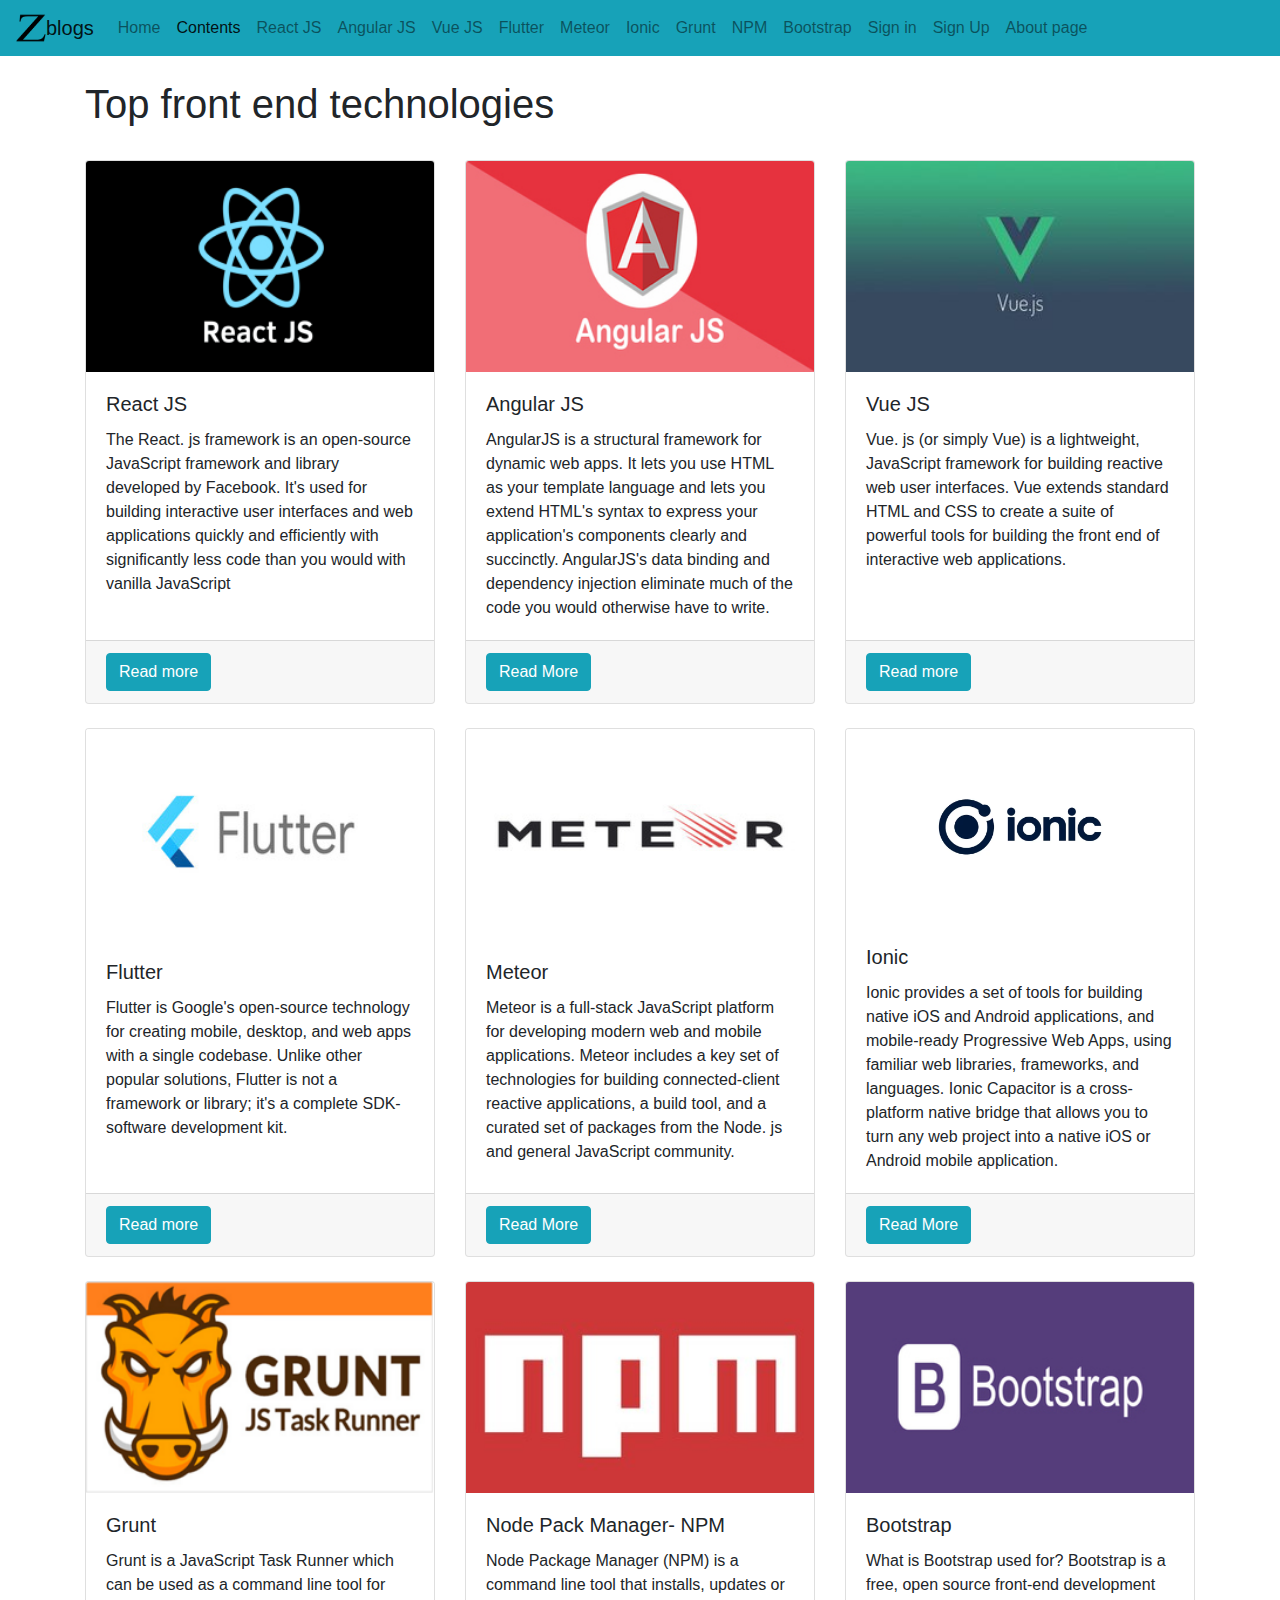
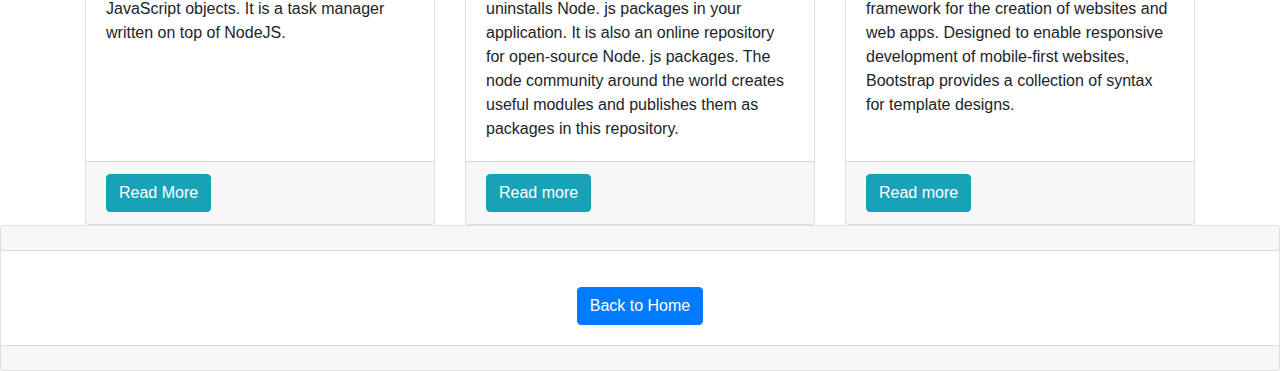
<file: content.html>
<!DOCTYPE html>
<html lang="en">
<head>
    <meta charset="UTF-8">
    <meta http-equiv="X-UA-Compatible" content="IE=edge">
    <meta name="viewport" content="width=device-width, initial-scale=1.0">
    <title>Content</title>
    <link rel="stylesheet" href="css/bootstrap.min.css">
</head>
<body>
    <nav class="navbar navbar-expand-lg navbar-light bg-info">
        <img src="images/Uppercase_letter_Z.png" width="30" height="30" class="d-inline-block align-top" alt="bloglogo">
        <a class="navbar-brand" href="index.html">blogs</a>
        <button class="navbar-toggler" type="button" data-toggle="collapse" data-target="#navbarNav" aria-controls="navbarNav" aria-expanded="false" aria-label="Toggle navigation">
          <span class="navbar-toggler-icon"></span>
        </button>
        <div class="collapse navbar-collapse" id="navbarNav">
          <ul class="navbar-nav">
            <li class="nav-item">
              <a class="nav-link" href="index.html">Home <span class="sr-only">(current)</span></a>
            </li>
            <li class="nav-item active">
                <a class="nav-link" href="content.html">Contents</a>
            </li>
            <li class="nav-item">
                <a class="nav-link" href="react.html">React JS</a>
              </li>
              <li class="nav-item">
                <a class="nav-link" href="angular.html">Angular JS</a>
              </li>
              <li class="nav-item">
                <a class="nav-link" href="vuejs.html">Vue JS</a>
              </li>
              <li class="nav-item">
                  <a class="nav-link" href="flutter.html">Flutter</a>
              </li>
              <li class="nav-item">
                  <a class="nav-link" href="meteor.html">Meteor</a>
              </li>
              <li class="nav-item">
                  <a class="nav-link" href="ionic.html">Ionic</a>
              </li>
              <li class="nav-item">
                  <a class="nav-link" href="grunt.html">Grunt</a>
              </li>
              <li class="nav-item">
                  <a class="nav-link" href="npm.html">NPM</a>
              </li>
              <li class="nav-item">
                  <a class="nav-link" href="bootstrap.html">Bootstrap</a>
              </li>
              <li class="nav-item">
                <a class="nav-link" href="signin2.html">Sign in</a>
              </li>
              <li class="nav-item">
                <a class="nav-link" href="signup.html">Sign Up</a>
              </li>
              <li class="nav-item">
                  <a class="nav-link" href="about.html">About page</a>
              </li>
           
          </ul>
        </div>
    </nav>
    <br>
    <div class="container">
        <h1>Top front end technologies</h1>
    </div>
    <br>
    <div class="container">
        <div class="card-deck">
            <div class="card">
            <img class="card-img-top" src="images/reactthumb.jpg" alt="Card image cap">
            <div class="card-body">
                <h5 class="card-title">React JS</h5>
                <p class="card-text">The React. js framework is an open-source JavaScript framework and library developed by Facebook. It's used for building interactive user interfaces and web applications quickly and efficiently with significantly less code than you would with vanilla JavaScript</p>
            </div>
            <div class="card-footer">
                <a href="react.html" class="btn btn-info">Read more</a>
            </div>
            </div>
            <div class="card">
            <img class="card-img-top" src="images/angular-JS (1).jpg" alt="Card image cap">
            <div class="card-body">
                <h5 class="card-title">Angular JS</h5>
                <p class="card-text">AngularJS is a structural framework for dynamic web apps. It lets you use HTML as your template language and lets you extend HTML's syntax to express your application's components clearly and succinctly. AngularJS's data binding and dependency injection eliminate much of the code you would otherwise have to write.</p>
            </div>
            <div class="card-footer">
                <a href="angular.html" class="btn btn-info">Read More</a>
        
            </div>
            </div>
            <div class="card">
            <img class="card-img-top" src="images/vuejs.jpg" alt="Card image cap">
            <div class="card-body">
                <h5 class="card-title">Vue JS</h5>
                <p class="card-text">Vue. js (or simply Vue) is a lightweight, JavaScript framework for building reactive web user interfaces. Vue extends standard HTML and CSS to create a suite of powerful tools for building the front end of interactive web applications.</p>
            </div>
            <div class="card-footer">
                <small class="text-muted"></small>
                <a href="vuejs.html" class="btn btn-info">Read more</a>
            </div>
            </div>
        </div>
        <br>
        <div class="card-deck">
            <div class="card">
            <img class="card-img-top" src="images/flutter.jpg" alt="Card image cap">
            <div class="card-body">
                <h5 class="card-title">Flutter</h5>
                <p class="card-text">Flutter is Google's open-source technology for creating mobile, desktop, and web apps with a single codebase. Unlike other popular solutions, Flutter is not a framework or library; it's a complete SDK-software development kit.</p>
            </div>
            <div class="card-footer">
                <small class="text-muted"></small>
                <a href="flutter.html" class="btn btn-info">Read more</a>
            </div>
            </div>
            <div class="card">
            <img class="card-img-top" src="images/meteorjs.jpg" alt="Card image cap">
            <div class="card-body">
                <h5 class="card-title">Meteor</h5>
                <p class="card-text">Meteor is a full-stack JavaScript platform for developing modern web and mobile applications. Meteor includes a key set of technologies for building connected-client reactive applications, a build tool, and a curated set of packages from the Node. js and general JavaScript community.</p>
            </div>
            <div class="card-footer">
                <small class="text-muted"></small>
                <a href="meteor.html" class="btn btn-info">Read More</a>
            </div>
            </div>
            <div class="card">
            <img class="card-img-top" src="images/iconic.jpg" alt="Card image cap">
            <div class="card-body">
                <h5 class="card-title">Ionic</h5>
                <p class="card-text">Ionic provides a set of tools for building native iOS and Android applications, and mobile-ready Progressive Web Apps, using familiar web libraries, frameworks, and languages. Ionic Capacitor is a cross-platform native bridge that allows you to turn any web project into a native iOS or Android mobile application.</p>
            </div>
            <div class="card-footer">
                <small class="text-muted"></small>
                <a href="ionic.html" class="btn btn-info">Read More</a>
            </div>
            </div>
        </div>
        <br>
        <div class="card-deck">
            <div class="card">
            <img class="card-img-top" src="images/grund-js (1).png" alt="Card image cap">
            <div class="card-body">
                <h5 class="card-title">Grunt</h5>
                <p class="card-text">Grunt is a JavaScript Task Runner which can be used as a command line tool for JavaScript objects. It is a task manager written on top of NodeJS.</p>
            </div>
            <div class="card-footer">
                <small class="text-muted"></small>
                <a href="grunt.html" class="btn btn-info">Read More</a>
        
            </div>
            </div>
            <div class="card">
            <img class="card-img-top" src="images/npm.jpg" alt="Card image cap">
            <div class="card-body">
                <h5 class="card-title">Node Pack Manager- NPM</h5>
                <p class="card-text">Node Package Manager (NPM) is a command line tool that installs, updates or uninstalls Node. js packages in your application. It is also an online repository for open-source Node. js packages. The node community around the world creates useful modules and publishes them as packages in this repository.</p>
            </div>
            <div class="card-footer">
                <small class="text-muted"></small>
                <a href="npm.html" class="btn btn-info">Read more</a>
        
            </div>
            </div>
            <div class="card">
                <img class="card-img-top" src="images/bootstrapp.jpg" alt="Card image cap">
                <div class="card-body">
                <h5 class="card-title">Bootstrap</h5>
                <p class="card-text">What is Bootstrap used for?
                    Bootstrap is a free, open source front-end development framework for the creation of websites and web apps. Designed to enable responsive development of mobile-first websites, Bootstrap provides a collection of syntax for template designs.</p>
                </div>
                <div class="card-footer">
                <small class="text-muted"></small>
                <a href="bootstrap.html" class="btn btn-info">Read more</a>
                </div>
            </div>
            </div>
        </div>
    </div>
    <div class="card text-center">
        <div class="card-header">
        </div>
        <div class="card-body">
          <h5 class="card-title"></h5>
          <p class="card-text"></p>
          <a href="index.html" class="btn btn-primary">Back to Home</a>
        </div>
        <div class="card-footer text-muted">
    
    </div>

    <script src="https://code.jquery.com/jquery-3.2.1.slim.min.js" integrity="sha384-KJ3o2DKtIkvYIK3UENzmM7KCkRr/rE9/Qpg6aAZGJwFDMVNA/GpGFF93hXpG5KkN" crossorigin="anonymous"></script>
    <script src="https://cdn.jsdelivr.net/npm/popper.js@1.12.9/dist/umd/popper.min.js" integrity="sha384-ApNbgh9B+Y1QKtv3Rn7W3mgPxhU9K/ScQsAP7hUibX39j7fakFPskvXusvfa0b4Q" crossorigin="anonymous"></script>
    <script src="https://cdn.jsdelivr.net/npm/bootstrap@4.0.0/dist/js/bootstrap.min.js" integrity="sha384-JZR6Spejh4U02d8jOt6vLEHfe/JQGiRRSQQxSfFWpi1MquVdAyjUar5+76PVCmYl" crossorigin="anonymous"></script>


    
</body>
</html>
</file>
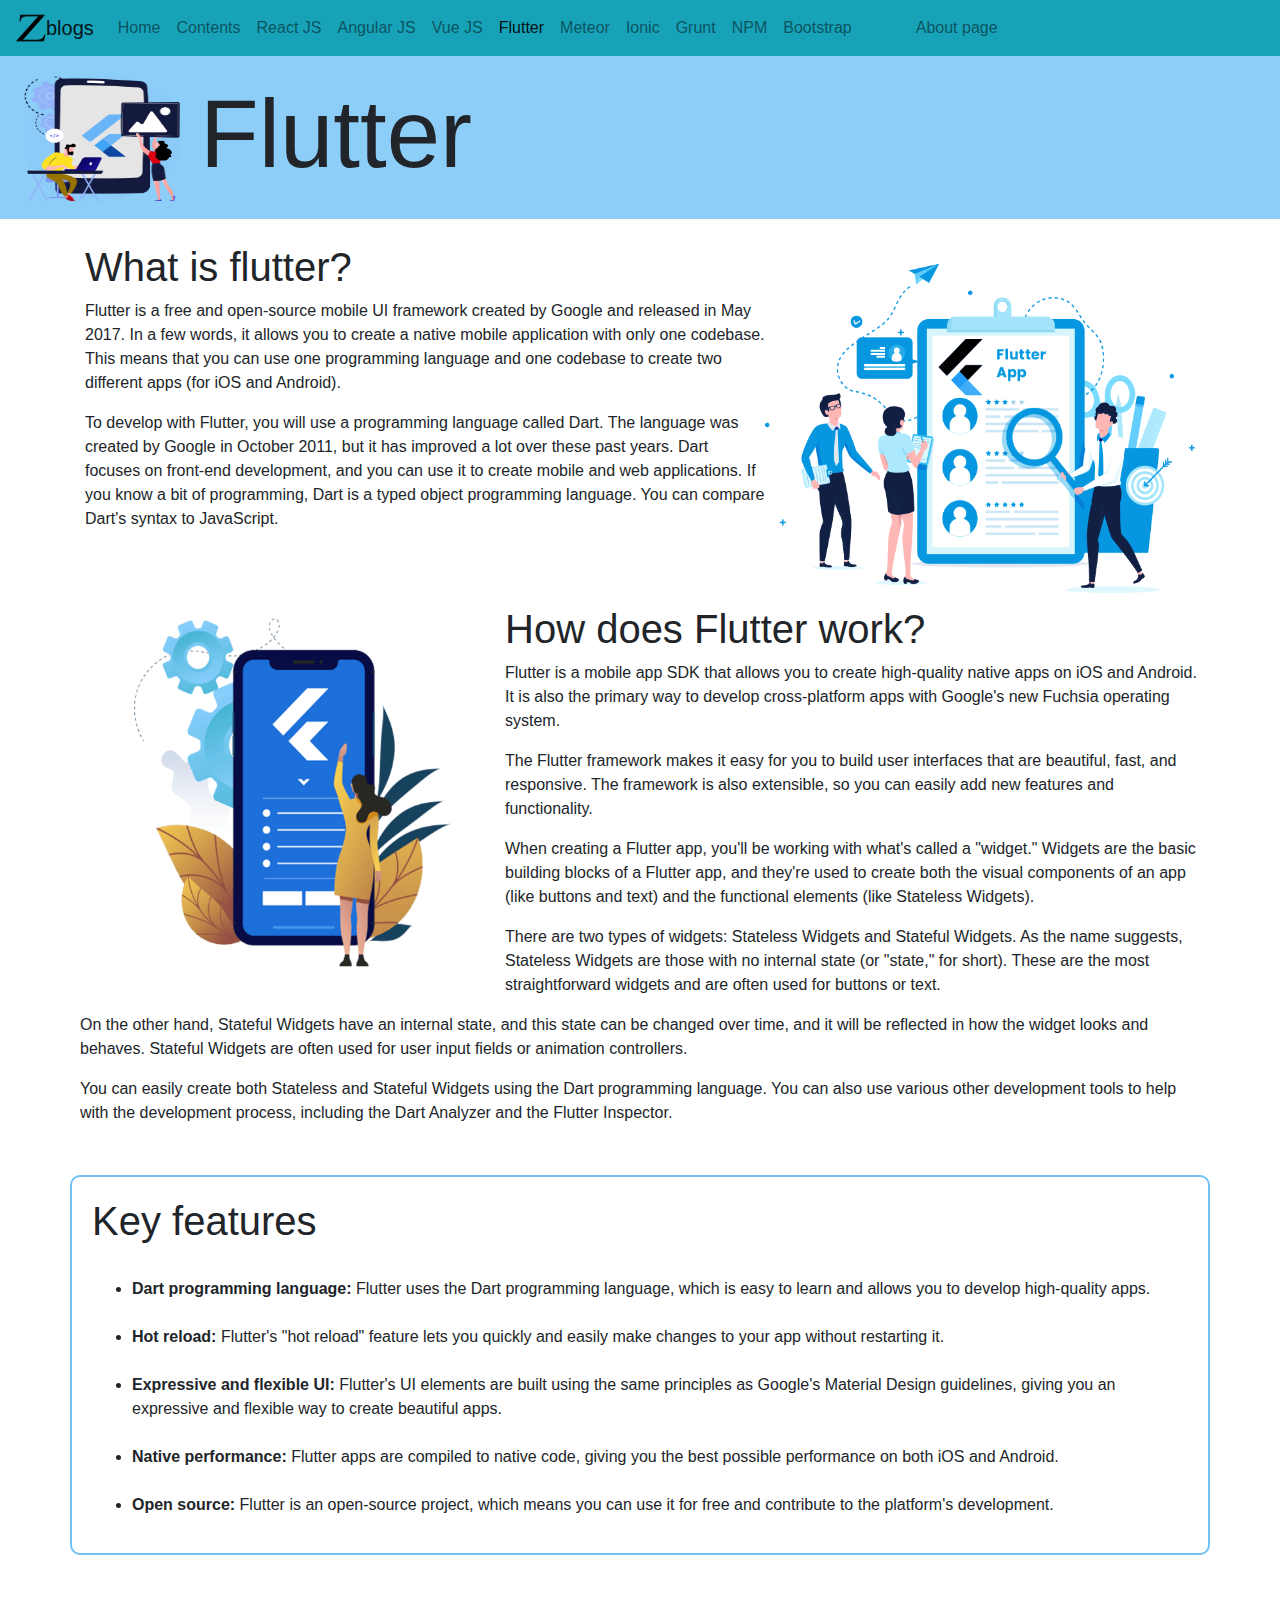
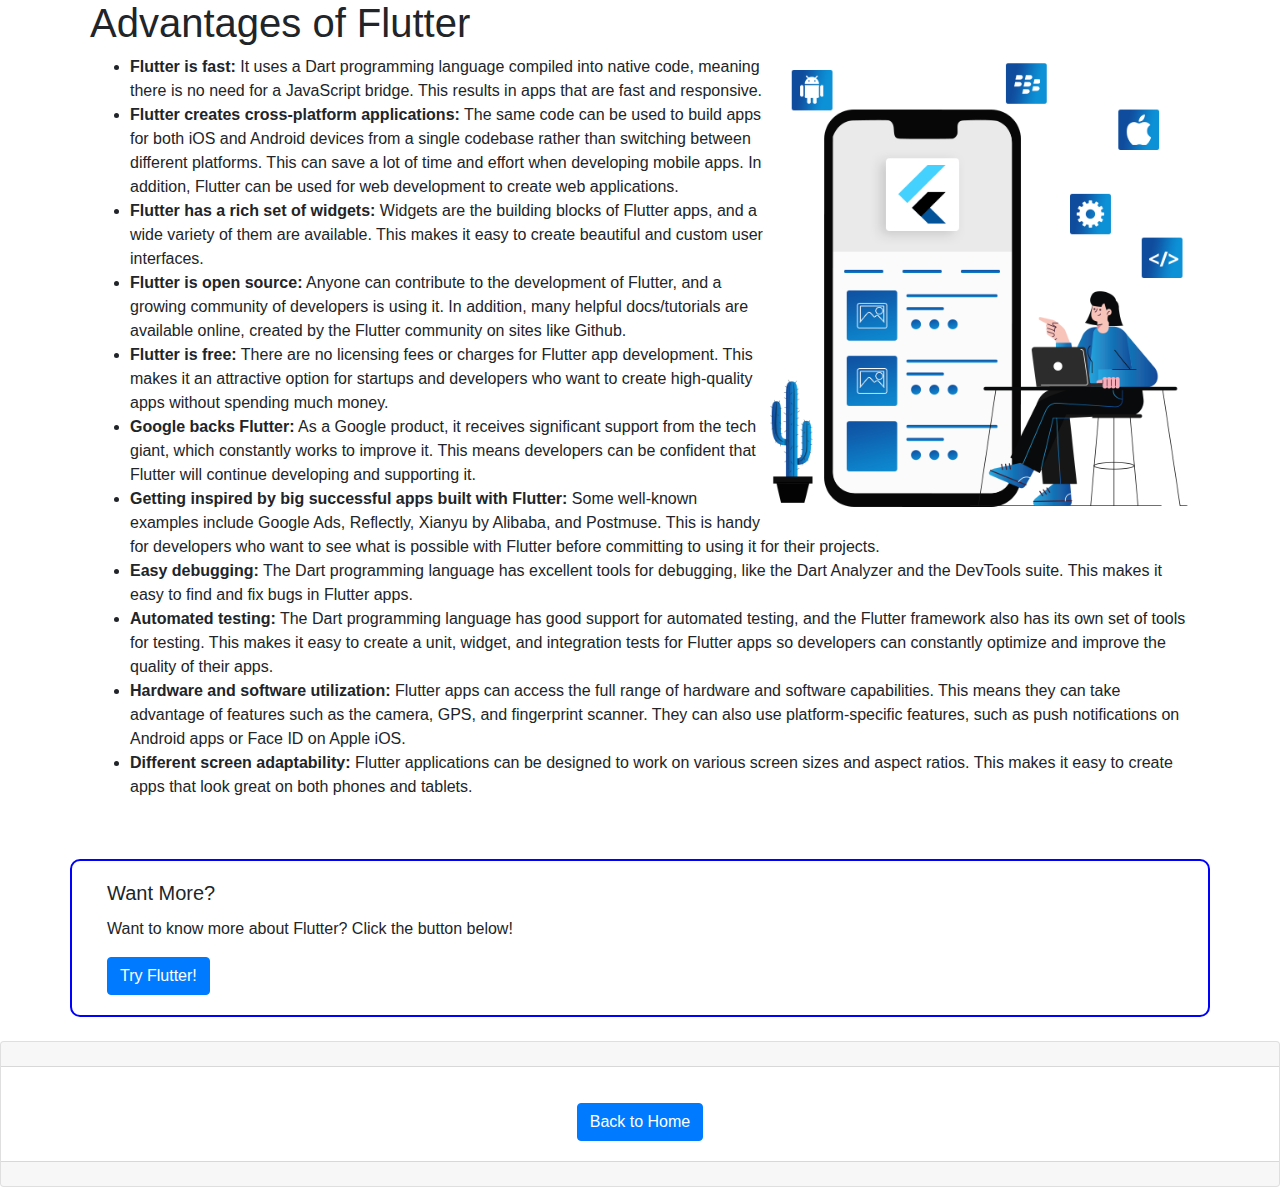
<file: flutter.html>
<!DOCTYPE html>
<html lang="en">
<head>
    <meta charset="UTF-8">
    <meta http-equiv="X-UA-Compatible" content="IE=edge">
    <meta name="viewport" content="width=device-width, initial-scale=1.0">
    <title>Flutter</title>
    <link rel="stylesheet" href="css/bootstrap.min.css">
    <style>
        #flutterhead{
            background-color: rgb(140, 206, 247);
            padding: 20px 0px;
        }
        #headflutter{
            text-align: left;
            padding:0px 200px;
        }
        #flutterwork{
          padding: 10px;
        }
        #featurecont{
          border: solid 2px rgb(114, 193, 245);
          border-radius: 10px;
          padding: 20px;
        }
        #advntgfl{
          padding: 20px;

        }
        #explorefl{
          border: solid 2px blue;
          border-radius: 10px;
        }
    </style>
</head>
<body>
  <nav class="navbar navbar-expand-lg navbar-light bg-info">
    <img src="images/Uppercase_letter_Z.png" width="30" height="30" class="d-inline-block align-top" alt="bloglogo">
    <a class="navbar-brand" href="index.html">blogs</a>
    <button class="navbar-toggler" type="button" data-toggle="collapse" data-target="#navbarNav" aria-controls="navbarNav" aria-expanded="false" aria-label="Toggle navigation">
      <span class="navbar-toggler-icon"></span>
    </button>
    <div class="collapse navbar-collapse" id="navbarNav">
      <ul class="navbar-nav">
        <li class="nav-item">
          <a class="nav-link" href="index.html">Home <span class="sr-only">(current)</span></a>
        </li>
        <li class="nav-item">
          <a class="nav-link" href="content.html">Contents</a>
      </li>
        <li class="nav-item">
          <a class="nav-link" href="react.html">React JS</a>
        </li>
        <li class="nav-item">
          <a class="nav-link" href="angular.html">Angular JS</a>
        </li>
        <li class="nav-item">
          <a class="nav-link" href="vuejs.html">Vue JS</a>
        </li>
        <li class="nav-item active">
            <a class="nav-link" href="#">Flutter</a>
        </li>
        <li class="nav-item">
            <a class="nav-link" href="meteor.html">Meteor</a>
        </li>
        <li class="nav-item">
            <a class="nav-link" href="ionic.html">Ionic</a>
        </li>
        <li class="nav-item">
            <a class="nav-link" href="grunt.html">Grunt</a>
        </li>
        <li class="nav-item">
            <a class="nav-link" href="npm.html">NPM</a>
        </li>
        <li class="nav-item">
            <a class="nav-link" href="bootstrap.html">Bootstrap</a>
        </li>
        <li class="nav-item">
            <a class="nav-link" href=""></a>
        </li>
        <li class="nav-item">
            <a class="nav-link" href=""></a>
        </li>
        <li class="nav-item">
            <a class="nav-link" href=""></a>
        </li>
        <li class="nav-item">
            <a class="nav-link" href="about.html">About page</a>
        </li>
      </ul>
    </div>
  </nav>
  <div class="container-fluid" id="flutterhead">
    <img src="images/flutter/flutter.png" class="rounded float-left" alt="flutterlogo" height="125px" width="180px">
    <h1 id="headflutter" class="display-1">Flutter</h1>
  </div>
  <br>
  <div class="container">
    <img src="images/flutter/flutter_top_banner.png" class="rounded float-right" alt="frrt" height="350" width="430px">
    <h1>What is flutter?</h1>
    <p>Flutter is a free and open-source mobile UI framework created by Google and released in May 2017. In a few words, it allows you to create a native mobile application with only one codebase. This means that you can use one programming language and one codebase to create two different apps (for iOS and Android).</p>
    <p>To develop with Flutter, you will use a programming language called Dart. The language was created by Google in October 2011, but it has improved a lot over these past years.

        Dart focuses on front-end development, and you can use it to create mobile and web applications.
        
        If you know a bit of programming, Dart is a typed object programming language. You can compare Dart's syntax to JavaScript.</p>
  </div>
  <br>
  <br>
  <div class="container" id="flutterwork">
    <img src="images/flutter/Flutter-App-Development.png" class="rounded float-left" alt="frrt" height="375" width="425px">
    <h1>How does Flutter work?</h1>
    <p>Flutter is a mobile app SDK that allows you to create high-quality native apps on iOS and Android. It is also the primary way to develop cross-platform apps with Google's new Fuchsia operating system.</p>
    <p>The Flutter framework makes it easy for you to build user interfaces that are beautiful, fast, and responsive. The framework is also extensible, so you can easily add new features and functionality.</p>
    <p>When creating a Flutter app, you'll be working with what's called a "widget." Widgets are the basic building blocks of a Flutter app, and they're used to create both the visual components of an app (like buttons and text) and the functional elements (like Stateless Widgets).</p>
    <p>There are two types of widgets: Stateless Widgets and Stateful Widgets. As the name suggests, Stateless Widgets are those with no internal state (or "state," for short). These are the most straightforward widgets and are often used for buttons or text.</p>
    <p>On the other hand, Stateful Widgets have an internal state, and this state can be changed over time, and it will be reflected in how the widget looks and behaves. Stateful Widgets are often used for user input fields or animation controllers.</p>
    <p>You can easily create both Stateless and Stateful Widgets using the Dart programming language. You can also use various other development tools to help with the development process, including the Dart Analyzer and the Flutter Inspector.</p>
  </div>
  <br>
  <div class="container" id="featurecont">
    <h1>Key features</h1>
    <br>
    <ul>
      <li> <b> Dart programming language:</b> Flutter uses the Dart programming language, which is easy to learn and allows you to develop high-quality apps.</li>
      <br>
      <li><b>Hot reload:</b> Flutter's "hot reload" feature lets you quickly and easily make changes to your app without restarting it.</li>
      <br>
      <li><b>Expressive and flexible UI:</b> Flutter's UI elements are built using the same principles as Google's Material Design guidelines, giving you an expressive and flexible way to create beautiful apps.</li>
      <br>
      <li><b>Native performance:</b> Flutter apps are compiled to native code, giving you the best possible performance on both iOS and Android.</li>
      <br>
      <li><b>Open source:</b> Flutter is an open-source project, which means you can use it for free and contribute to the platform's development.</li>
    </ul>
  </div>
  <br>
  <div class="container" id="advntgfl">
    <h1>Advantages of Flutter</h1>
    <img src="images/flutter/flutter_ad.png" class="rounded float-right" alt="frrt" height="475" width="425px">

    <ul>
      <li><b>Flutter is fast:</b> It uses a Dart programming language compiled into native code, meaning there is no need for a JavaScript bridge. This results in apps that are fast and responsive.</li>
      <li><b>Flutter creates cross-platform applications:</b> The same code can be used to build apps for both iOS and Android devices from a single codebase rather than switching between different platforms. This can save a lot of time and effort when developing mobile apps. In addition, Flutter can be used for web development to create web applications.</li>
      <li><b>Flutter has a rich set of widgets:</b> Widgets are the building blocks of Flutter apps, and a wide variety of them are available. This makes it easy to create beautiful and custom user interfaces.</li>
      <li><b>Flutter is open source:</b> Anyone can contribute to the development of Flutter, and a growing community of developers is using it. In addition, many helpful docs/tutorials are available online, created by the Flutter community on sites like Github.</li>
      <li><b>Flutter is free:</b> There are no licensing fees or charges for Flutter app development. This makes it an attractive option for startups and developers who want to create high-quality apps without spending much money.</li>
      <li><b>Google backs Flutter:</b> As a Google product, it receives significant support from the tech giant, which constantly works to improve it. This means developers can be confident that Flutter will continue developing and supporting it.</li>
      <li><b>Getting inspired by big successful apps built with Flutter:</b> Some well-known examples include Google Ads, Reflectly, Xianyu by Alibaba, and Postmuse. This is handy for developers who want to see what is possible with Flutter before committing to using it for their projects.</li>
      <li><b>Easy debugging:</b> The Dart programming language has excellent tools for debugging, like the Dart Analyzer and the DevTools suite. This makes it easy to find and fix bugs in Flutter apps.</li>
      <li><b>Automated testing:</b> The Dart programming language has good support for automated testing, and the Flutter framework also has its own set of tools for testing. This makes it easy to create a unit, widget, and integration tests for Flutter apps so developers can constantly optimize and improve the quality of their apps.</li>
      <li><b>Hardware and software utilization:</b> Flutter apps can access the full range of hardware and software capabilities. This means they can take advantage of features such as the camera, GPS, and fingerprint scanner. They can also use platform-specific features, such as push notifications on Android apps or Face ID on Apple iOS.</li>
      <li><b>Different screen adaptability:</b> Flutter applications can be designed to work on various screen sizes and aspect ratios. This makes it easy to create apps that look great on both phones and tablets.</li>
    </ul>
  </div>
  <br>
  <div class="container" id="explorefl">
    <div class="card-body">
       <h5 class="card-title">Want More?</h5>
       <p class="card-text">Want to know more about Flutter? Click the button below!</p>
       <a href="https://docs.flutter.dev/get-started/install" class="btn btn-primary">Try Flutter!</a>
   </div>
 </div>
 <br>
 <div class="card text-center">
   <div class="card-header">
   </div>
   <div class="card-body">
     <h5 class="card-title"></h5>
     <p class="card-text"></p>
     <a href="index.html" class="btn btn-primary">Back to Home</a>
   </div>
   <div class="card-footer text-muted">

   </div>
</div>


<script src="https://code.jquery.com/jquery-3.2.1.slim.min.js" integrity="sha384-KJ3o2DKtIkvYIK3UENzmM7KCkRr/rE9/Qpg6aAZGJwFDMVNA/GpGFF93hXpG5KkN" crossorigin="anonymous"></script>
<script src="https://cdn.jsdelivr.net/npm/popper.js@1.12.9/dist/umd/popper.min.js" integrity="sha384-ApNbgh9B+Y1QKtv3Rn7W3mgPxhU9K/ScQsAP7hUibX39j7fakFPskvXusvfa0b4Q" crossorigin="anonymous"></script>
<script src="https://cdn.jsdelivr.net/npm/bootstrap@4.0.0/dist/js/bootstrap.min.js" integrity="sha384-JZR6Spejh4U02d8jOt6vLEHfe/JQGiRRSQQxSfFWpi1MquVdAyjUar5+76PVCmYl" crossorigin="anonymous"></script>

</body>
</html>
</file>
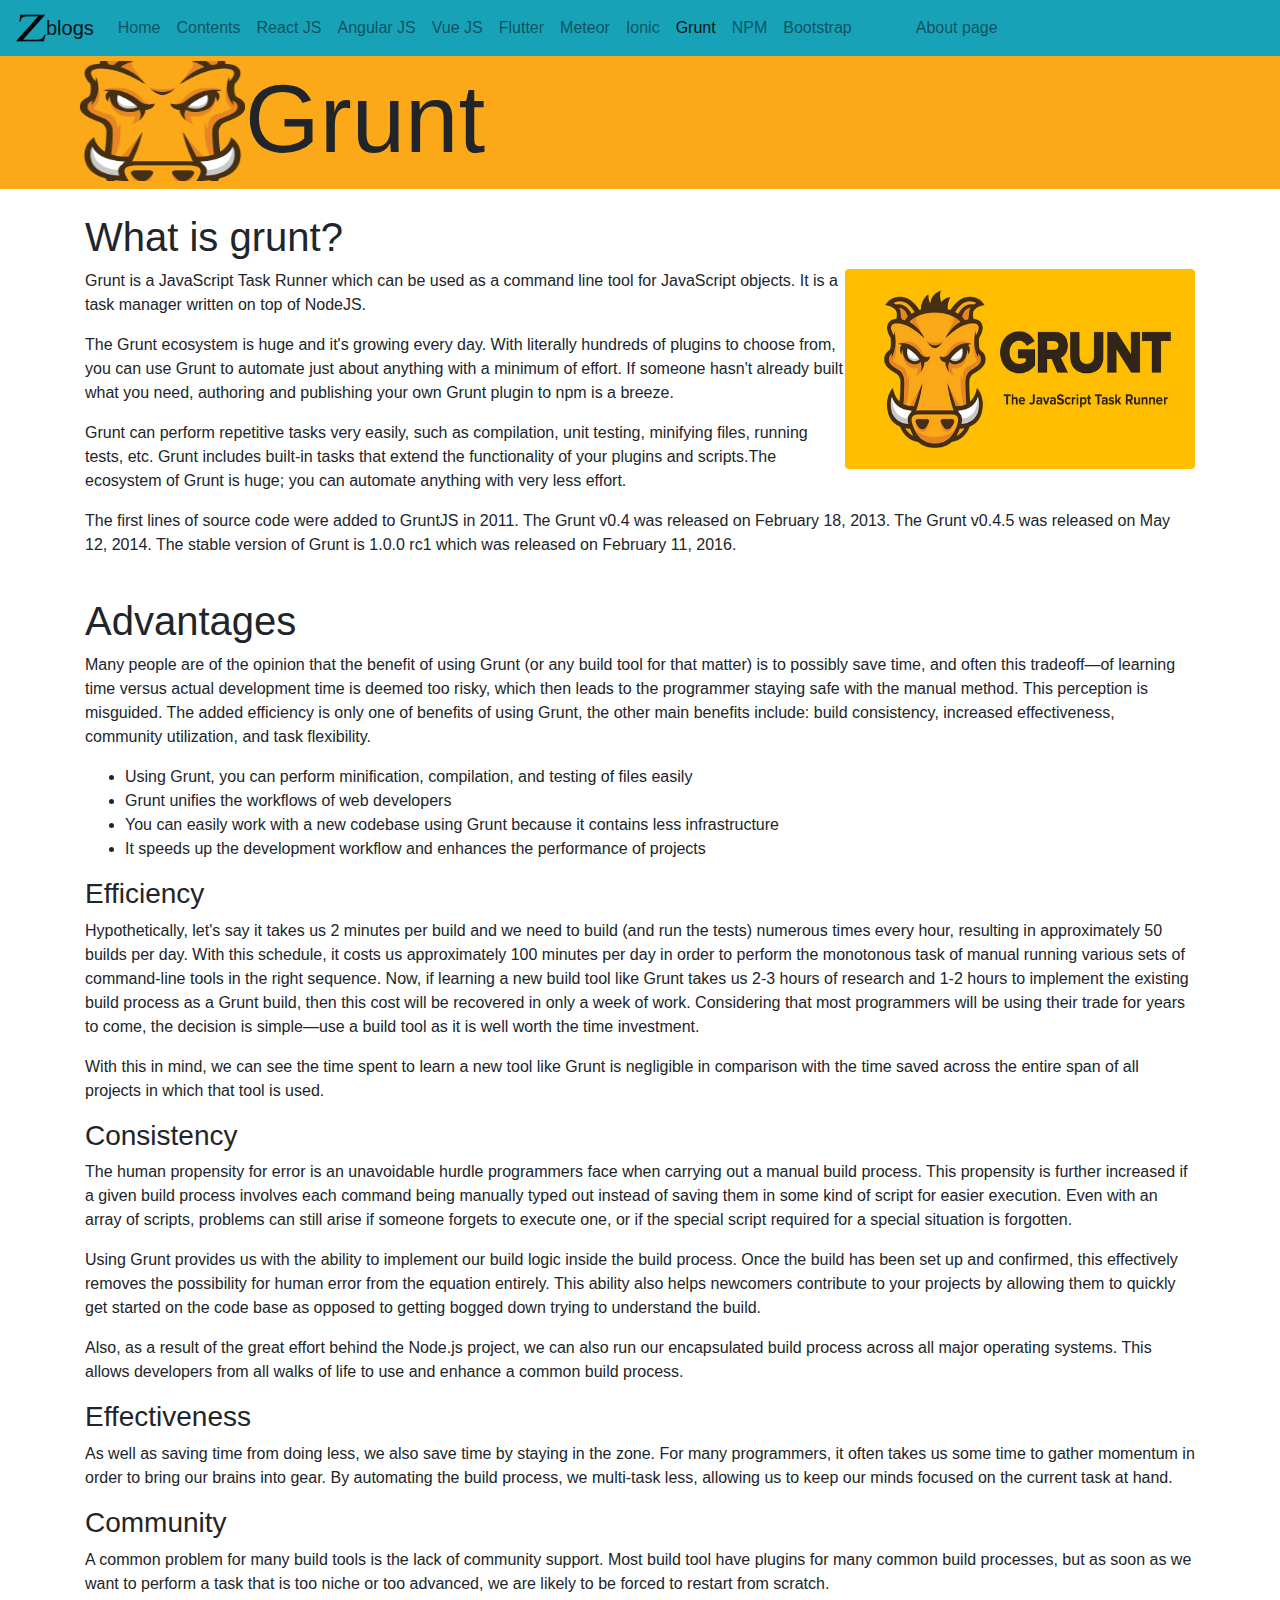
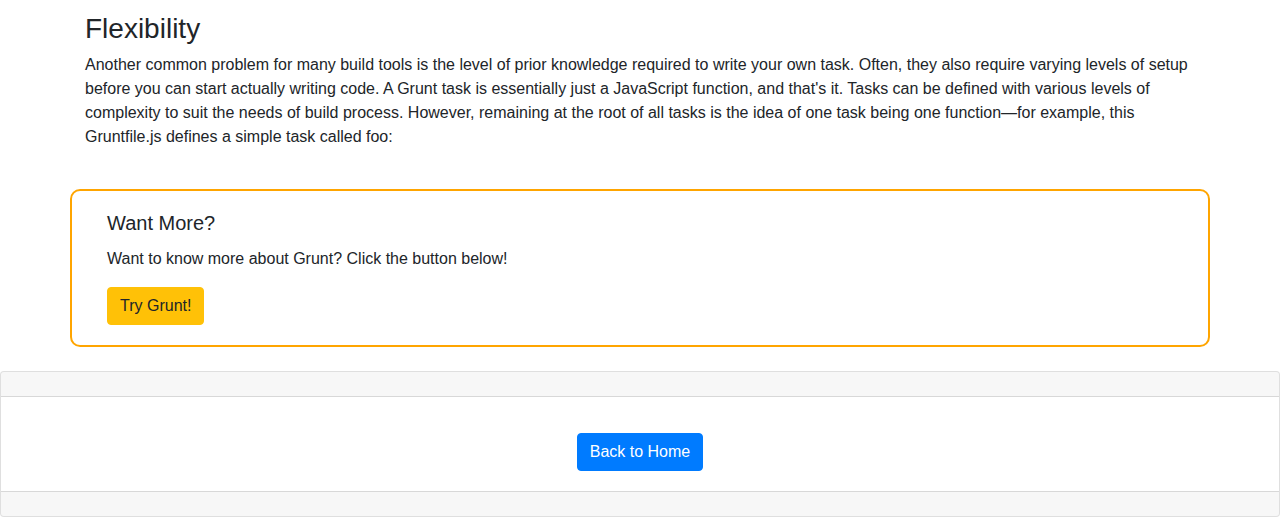
<file: grunt.html>
<!DOCTYPE html>
<html lang="en">
<head>
    <meta charset="UTF-8">
    <meta http-equiv="X-UA-Compatible" content="IE=edge">
    <meta name="viewport" content="width=device-width, initial-scale=1.0">
    <title>Grunt</title>
    <link rel="stylesheet" href="css/bootstrap.min.css">
    <style>
        #gruntback{
            background-color:rgba(251,169,25,255);
            padding: 5px;
        }
        #exploregrunt{
            border: 2px solid orange;
            border-radius: 10px;
        }
    </style>
</head>
<body>
    <nav class="navbar navbar-expand-lg navbar-light bg-info">
        <img src="images/Uppercase_letter_Z.png" width="30" height="30" class="d-inline-block align-top" alt="bloglogo">
        <a class="navbar-brand" href="index.html">blogs</a>
        <button class="navbar-toggler" type="button" data-toggle="collapse" data-target="#navbarNav" aria-controls="navbarNav" aria-expanded="false" aria-label="Toggle navigation">
          <span class="navbar-toggler-icon"></span>
        </button>
        <div class="collapse navbar-collapse" id="navbarNav">
          <ul class="navbar-nav">
            <li class="nav-item">
              <a class="nav-link" href="index.html">Home <span class="sr-only">(current)</span></a>
            </li>
            <li class="nav-item">
                <a class="nav-link" href="content.html">Contents</a>
            </li>
            <li class="nav-item">
              <a class="nav-link" href="react.html">React JS</a>
            </li>
            <li class="nav-item">
              <a class="nav-link" href="angular.html">Angular JS</a>
            </li>
            <li class="nav-item">
              <a class="nav-link" href="#">Vue JS</a>
            </li>
            <li class="nav-item">
                <a class="nav-link" href="flutter.html">Flutter</a>
            </li>
            <li class="nav-item">
                <a class="nav-link" href="meteor.html">Meteor</a>
            </li>
            <li class="nav-item">
                <a class="nav-link" href="ionic.html">Ionic</a>
            </li>
            <li class="nav-item active">
                <a class="nav-link" href="#">Grunt</a>
            </li>
            <li class="nav-item">
                <a class="nav-link" href="npm.html">NPM</a>
            </li>
            <li class="nav-item">
                <a class="nav-link" href="bootstrap.html">Bootstrap</a>
            </li>
            <li class="nav-item">
                <a class="nav-link" href=""></a>
            </li>
            <li class="nav-item">
                <a class="nav-link" href=""></a>
            </li>
            <li class="nav-item">
                <a class="nav-link" href=""></a>
            </li>
            <li class="nav-item">
                <a class="nav-link" href="about.html">About page</a>
            </li>
          </ul>
        </div>
    </nav>
    <div class="container-fluid" id="gruntback">
        <img src="images/grunt/bg-grunt.jpg" alt="meteor" class="rounded float-left" height="120px" width="240px">
        <h1 class="display-1">Grunt</h1>
    </div>
    <br>
    <div class="container">
        <h1>What is grunt?</h1>
        <img src="images/grunt/grunt.png" alt="meteor" class="rounded float-right" height="200px" width="350px">
        <p>Grunt is a JavaScript Task Runner which can be used as a command line tool for JavaScript objects. It is a task manager written on top of NodeJS.</p>
        <p>The Grunt ecosystem is huge and it's growing every day. With literally hundreds of plugins to choose from, you can use Grunt to automate just about anything with a minimum of effort. If someone hasn't already built what you need, authoring and publishing your own Grunt plugin to npm is a breeze.</p>
        <p>Grunt can perform repetitive tasks very easily, such as compilation, unit testing, minifying files, running tests, etc. Grunt includes built-in tasks that extend the functionality of your plugins and scripts.The ecosystem of Grunt is huge; you can automate anything with very less effort.</p>
        <p>The first lines of source code were added to GruntJS in 2011. The Grunt v0.4 was released on February 18, 2013. The Grunt v0.4.5 was released on May 12, 2014. The stable version of Grunt is 1.0.0 rc1 which was released on February 11, 2016.</p>
    </div>
    <br>
    <div class="container">
        <h1>Advantages</h1>
        <p>Many people are of the opinion that the benefit of using Grunt (or any build tool for that matter) is to possibly save time, and often this tradeoff—of learning time versus actual development time is deemed too risky, which then leads to the programmer staying safe with the manual method. This perception is misguided. The added efficiency is only one of benefits of using Grunt, the other main benefits include: build consistency, increased effectiveness, community utilization, and task flexibility.</p>
        <ul>
            <li>Using Grunt, you can perform minification, compilation, and testing of files easily</li>
            <li>Grunt unifies the workflows of web developers</li>
            <li>You can easily work with a new codebase using Grunt because it contains less infrastructure</li>
            <li>It speeds up the development workflow and enhances the performance of projects</li>
        </ul>
        <h3>Efficiency</h3>
        <p>Hypothetically, let's say it takes us 2 minutes per build and we need to build (and run the tests) numerous times every hour, resulting in approximately 50 builds per day. With this schedule, it costs us approximately 100 minutes per day in order to perform the monotonous task of manual running various sets of command-line tools in the right sequence. Now, if learning a new build tool like Grunt takes us 2-3 hours of research and 1-2 hours to implement the existing build process as a Grunt build, then this cost will be recovered in only a week of work. Considering that most programmers will be using their trade for years to come, the decision is simple—use a build tool as it is well worth the time investment.</p>
        <p>With this in mind, we can see the time spent to learn a new tool like Grunt is negligible in comparison with the time saved across the entire span of all projects in which that tool is used.</p>
        <h3>Consistency</h3>
        <p>The human propensity for error is an unavoidable hurdle programmers face when carrying out a manual build process. This propensity is further increased if a given build process involves each command being manually typed out instead of saving them in some kind of script for easier execution. Even with an array of scripts, problems can still arise if someone forgets to execute one, or if the special script required for a special situation is forgotten.</p>
        <p>Using Grunt provides us with the ability to implement our build logic inside the build process. Once the build has been set up and confirmed, this effectively removes the possibility for human error from the equation entirely. This ability also helps newcomers contribute to your projects by allowing them to quickly get started on the code base as opposed to getting bogged down trying to understand the build.</p>
        <p>Also, as a result of the great effort behind the Node.js project, we can also run our encapsulated build process across all major operating systems. This allows developers from all walks of life to use and enhance a common build process.</p>
        <h3>Effectiveness</h3>
        <p>As well as saving time from doing less, we also save time by staying in the zone. For many programmers, it often takes us some time to gather momentum in order to bring our brains into gear. By automating the build process, we multi-task less, allowing us to keep our minds focused on the current task at hand.</p>
        <h3>Community</h3>
        <p>A common problem for many build tools is the lack of community support. Most build tool have plugins for many common build processes, but as soon as we want to perform a task that is too niche or too advanced, we are likely to be forced to restart from scratch.</p>
        <h3>Flexibility</h3>
        <p>Another common problem for many build tools is the level of prior knowledge required to write your own task. Often, they also require varying levels of setup before you can start actually writing code. A Grunt task is essentially just a JavaScript function, and that's it. Tasks can be defined with various levels of complexity to suit the needs of build process. However, remaining at the root of all tasks is the idea of one task being one function—for example, this Gruntfile.js defines a simple task called foo:</p>
    </div>
    <br>
    <div class="container" id="exploregrunt">
        <div class="card-body">
           <h5 class="card-title">Want More?</h5>
           <p class="card-text">Want to know more about Grunt? Click the button below!</p>
           <a href="https://gruntjs.com/" class="btn btn-warning">Try Grunt!</a>
       </div>
     </div>
     <br>
     <div class="card text-center">
       <div class="card-header">
       </div>
       <div class="card-body">
         <h5 class="card-title"></h5>
         <p class="card-text"></p>
         <a href="index.html" class="btn btn-primary">Back to Home</a>
       </div>
       <div class="card-footer text-muted">
   
       </div>
   </div>


    <script src="https://code.jquery.com/jquery-3.2.1.slim.min.js" integrity="sha384-KJ3o2DKtIkvYIK3UENzmM7KCkRr/rE9/Qpg6aAZGJwFDMVNA/GpGFF93hXpG5KkN" crossorigin="anonymous"></script>
    <script src="https://cdn.jsdelivr.net/npm/popper.js@1.12.9/dist/umd/popper.min.js" integrity="sha384-ApNbgh9B+Y1QKtv3Rn7W3mgPxhU9K/ScQsAP7hUibX39j7fakFPskvXusvfa0b4Q" crossorigin="anonymous"></script>
    <script src="https://cdn.jsdelivr.net/npm/bootstrap@4.0.0/dist/js/bootstrap.min.js" integrity="sha384-JZR6Spejh4U02d8jOt6vLEHfe/JQGiRRSQQxSfFWpi1MquVdAyjUar5+76PVCmYl" crossorigin="anonymous"></script>

    
</body>
</html>
</file>
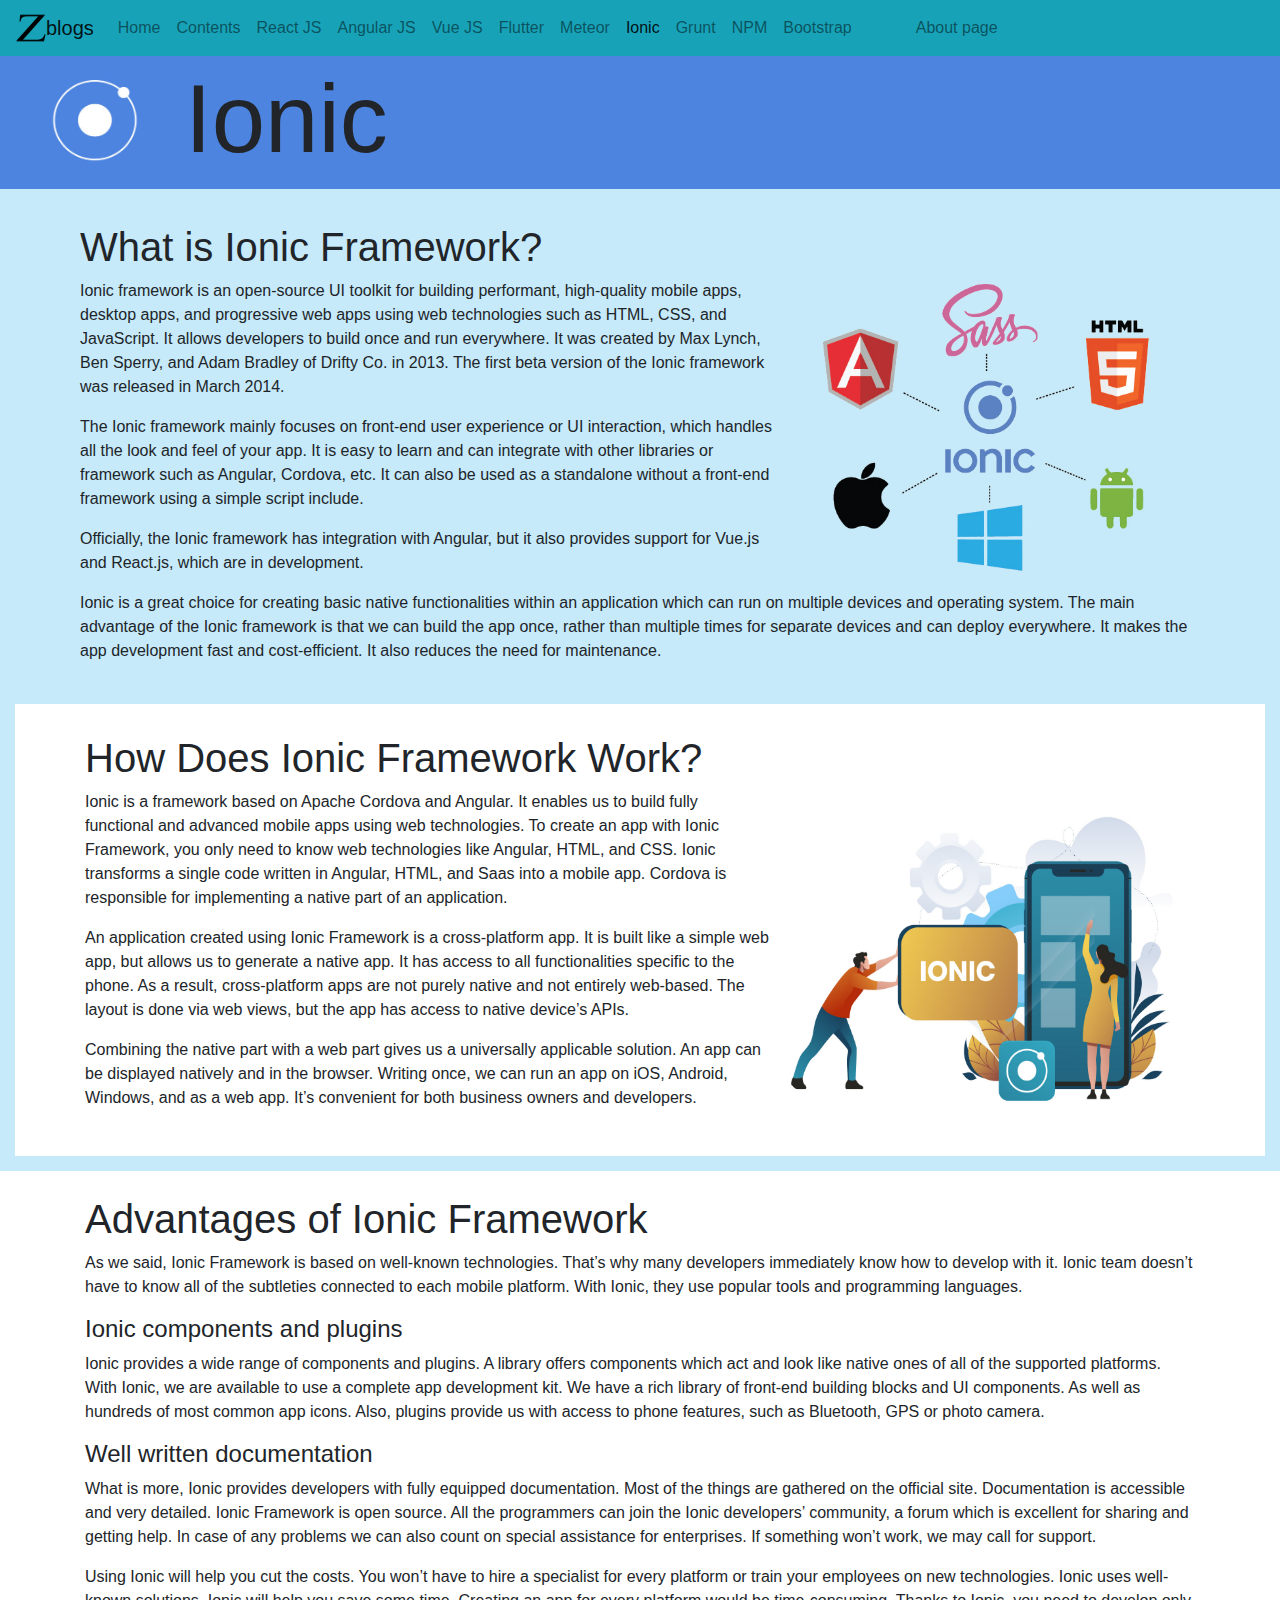
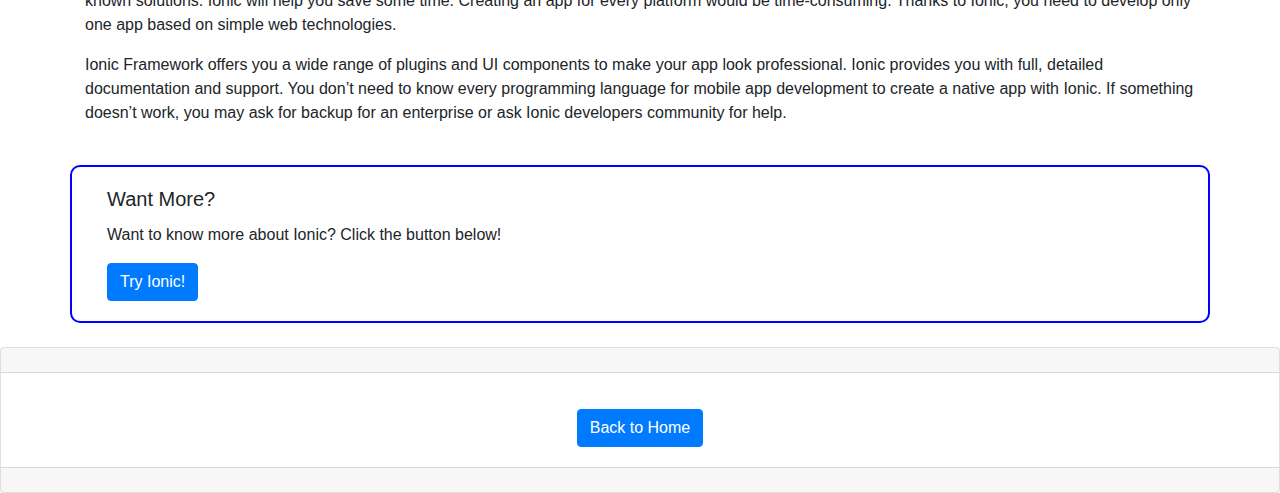
<file: ionic.html>
<!DOCTYPE html>
<html lang="en">
<head>
    <meta charset="UTF-8">
    <meta http-equiv="X-UA-Compatible" content="IE=edge">
    <meta name="viewport" content="width=device-width, initial-scale=1.0">
    <title>Ionic</title>
    <link rel="stylesheet" href="css/bootstrap.min.css">
    <style>
        #ionicback{
            background-color: rgba(77,132,223,255);
            padding: 5px;
        }
        #bg2{
            background-color: rgba(198,234,250,255);
            padding: 10px;
            border-radius: 10px;
        }
        #fullbg2{
            background-color:rgba(198,234,250,255) ;
        }
        #workbg{
            border: 15px solid rgba(198,234,250,255);
            padding: 30px;

        }
        #exploreion{
            border: 2px solid blue;
            border-radius: 10px;
        }
    </style>
</head>
<body>
    <nav class="navbar navbar-expand-lg navbar-light bg-info">
        <img src="images/Uppercase_letter_Z.png" width="30" height="30" class="d-inline-block align-top" alt="bloglogo">
        <a class="navbar-brand" href="index.html">blogs</a>
        <button class="navbar-toggler" type="button" data-toggle="collapse" data-target="#navbarNav" aria-controls="navbarNav" aria-expanded="false" aria-label="Toggle navigation">
          <span class="navbar-toggler-icon"></span>
        </button>
        <div class="collapse navbar-collapse" id="navbarNav">
          <ul class="navbar-nav">
            <li class="nav-item">
              <a class="nav-link" href="index.html">Home <span class="sr-only">(current)</span></a>
            </li>
            <li class="nav-item">
                <a class="nav-link" href="content.html">Contents</a>
            </li>
            <li class="nav-item">
              <a class="nav-link" href="react.html">React JS</a>
            </li>
            <li class="nav-item">
              <a class="nav-link" href="angular.html">Angular JS</a>
            </li>
            <li class="nav-item">
              <a class="nav-link" href="vuejs.html">Vue JS</a>
            </li>
            <li class="nav-item">
                <a class="nav-link" href="flutter.html">Flutter</a>
            </li>
            <li class="nav-item">
                <a class="nav-link" href="meteor.html">Meteor</a>
            </li>
            <li class="nav-item active">
                <a class="nav-link" href="#">Ionic</a>
            </li>
            <li class="nav-item">
                <a class="nav-link" href="grunt.html">Grunt</a>
            </li>
            <li class="nav-item">
                <a class="nav-link" href="npm.html">NPM</a>
            </li>
            <li class="nav-item">
                <a class="nav-link" href="bootstrap.html">Bootstrap</a>
            </li>
            <li class="nav-item">
                <a class="nav-link" href=""></a>
            </li>
            <li class="nav-item">
                <a class="nav-link" href=""></a>
            </li>
            <li class="nav-item">
                <a class="nav-link" href=""></a>
            </li>
            <li class="nav-item">
                <a class="nav-link" href="about.html">About page</a>
            </li>
          </ul>
        </div>
    </nav>
    <div class="container-fluid" id="ionicback">
        <img src="images/ionic/ioniclogo.jpg" alt="meteor" class="rounded float-left" height="120px" width="180px">
        <h1 class="display-1">Ionic</h1>
    </div>
    <div class="container-fluid" id="fullbg2">
        <br>
        <div class="container" id="bg2">
            <h1>What is Ionic Framework?</h1>
            <img src="images/ionic/ionic2_edited.jpg" alt="meteor" class="rounded float-right" height="300px" width="425px">
            <p>Ionic framework is an open-source UI toolkit for building performant, high-quality mobile apps, desktop apps, and progressive web apps using web technologies such as HTML, CSS, and JavaScript. It allows developers to build once and run everywhere. It was created by Max Lynch, Ben Sperry, and Adam Bradley of Drifty Co. in 2013. The first beta version of the Ionic framework was released in March 2014.</p>
            <p>The Ionic framework mainly focuses on front-end user experience or UI interaction, which handles all the look and feel of your app. It is easy to learn and can integrate with other libraries or framework such as Angular, Cordova, etc. It can also be used as a standalone without a front-end framework using a simple script include.</p>
            <p>Officially, the Ionic framework has integration with Angular, but it also provides support for Vue.js and React.js, which are in development.</p>
            <p>Ionic is a great choice for creating basic native functionalities within an application which can run on multiple devices and operating system. The main advantage of the Ionic framework is that we can build the app once, rather than multiple times for separate devices and can deploy everywhere. It makes the app development fast and cost-efficient. It also reduces the need for maintenance.</p>
        </div>
    </div>
    <div class="container-fluid"  id="workbg">
        <div class="container">
            <h1>How Does Ionic Framework  Work?</h1>
            <img src="images/ionic/ionicFrom-Scratch_edited.jpg" alt="meteor" class="rounded float-right" height="350px" width="425px">
            <p>Ionic is a framework based on Apache Cordova and Angular. It enables us to build fully functional and advanced mobile apps using web technologies. To create an app with Ionic Framework, you only need to know web technologies like Angular, HTML, and CSS. Ionic transforms a single code written in Angular, HTML, and Saas into a mobile app. Cordova is responsible for implementing a native part of an application.</p>
            <p>An application created using Ionic Framework is a cross-platform app. It is built like a simple web app, but allows us to generate a native app. It has access to all functionalities specific to the phone. As a result, cross-platform apps are not purely native and not entirely web-based. The layout is done via web views, but the app has access to native device’s APIs.</p>
            <p>Combining the native part with a web part gives us a universally applicable solution. An app can be displayed natively and in the browser. Writing once, we can run an app on iOS, Android, Windows, and as a web app. It’s convenient for both business owners and developers.</p>
        </div>
    </div>
    <br>
    <div class="container">
        <h1>Advantages of Ionic Framework</h1>
        <p>As we said, Ionic Framework is based on well-known technologies. That’s why many developers immediately know how to develop with it. Ionic team doesn’t have to know all of the subtleties connected to each mobile platform. With Ionic, they use popular tools and programming languages.</p>
        <h4>Ionic components and plugins</h4>
        <p>Ionic provides a wide range of components and plugins. A library offers components which act and look like native ones of all of the supported platforms. With Ionic, we are available to use a complete app development kit. We have a rich library of front-end building blocks and UI components. As well as hundreds of most common app icons. Also, plugins provide us with access to phone features, such as Bluetooth, GPS or photo camera.</p>
        <h4>Well written documentation</h4>
        <p>What is more, Ionic provides developers with fully equipped documentation. Most of the things are gathered on the official site. Documentation is accessible and very detailed. Ionic Framework is open source. All the programmers can join the Ionic developers’ community, a forum which is excellent for sharing and getting help. In case of any problems we can also count on special assistance for enterprises. If something won’t work, we may call for support.</p>
        <p>Using Ionic will help you cut the costs. You won’t have to hire a specialist for every platform or train your employees on new technologies. Ionic uses well-known solutions.
            Ionic will help you save some time. Creating an app for every platform would be time-consuming. Thanks to Ionic, you need to develop only one app based on simple web technologies.</p>
        <p>Ionic Framework offers you a wide range of plugins and UI components to make your app look professional.
            Ionic provides you with full, detailed documentation and support.
            You don’t need to know every programming language for mobile app development to create a native app with Ionic.
            If something doesn’t work, you may ask for backup for an enterprise or ask Ionic developers community for help.</p>
    </div>
    <br>
    <div class="container" id="exploreion">
        <div class="card-body">
           <h5 class="card-title">Want More?</h5>
           <p class="card-text">Want to know more about Ionic? Click the button below!</p>
           <a href="https://ionicframework.com/" class="btn btn-primary">Try Ionic!</a>
       </div>
     </div>
     <br>
     <div class="card text-center">
       <div class="card-header">
       </div>
       <div class="card-body">
         <h5 class="card-title"></h5>
         <p class="card-text"></p>
         <a href="index.html" class="btn btn-primary">Back to Home</a>
       </div>
       <div class="card-footer text-muted">
   
       </div>
   </div>

   <script src="https://code.jquery.com/jquery-3.2.1.slim.min.js" integrity="sha384-KJ3o2DKtIkvYIK3UENzmM7KCkRr/rE9/Qpg6aAZGJwFDMVNA/GpGFF93hXpG5KkN" crossorigin="anonymous"></script>
   <script src="https://cdn.jsdelivr.net/npm/popper.js@1.12.9/dist/umd/popper.min.js" integrity="sha384-ApNbgh9B+Y1QKtv3Rn7W3mgPxhU9K/ScQsAP7hUibX39j7fakFPskvXusvfa0b4Q" crossorigin="anonymous"></script>
   <script src="https://cdn.jsdelivr.net/npm/bootstrap@4.0.0/dist/js/bootstrap.min.js" integrity="sha384-JZR6Spejh4U02d8jOt6vLEHfe/JQGiRRSQQxSfFWpi1MquVdAyjUar5+76PVCmYl" crossorigin="anonymous"></script>


    
</body>
</html>
</file>
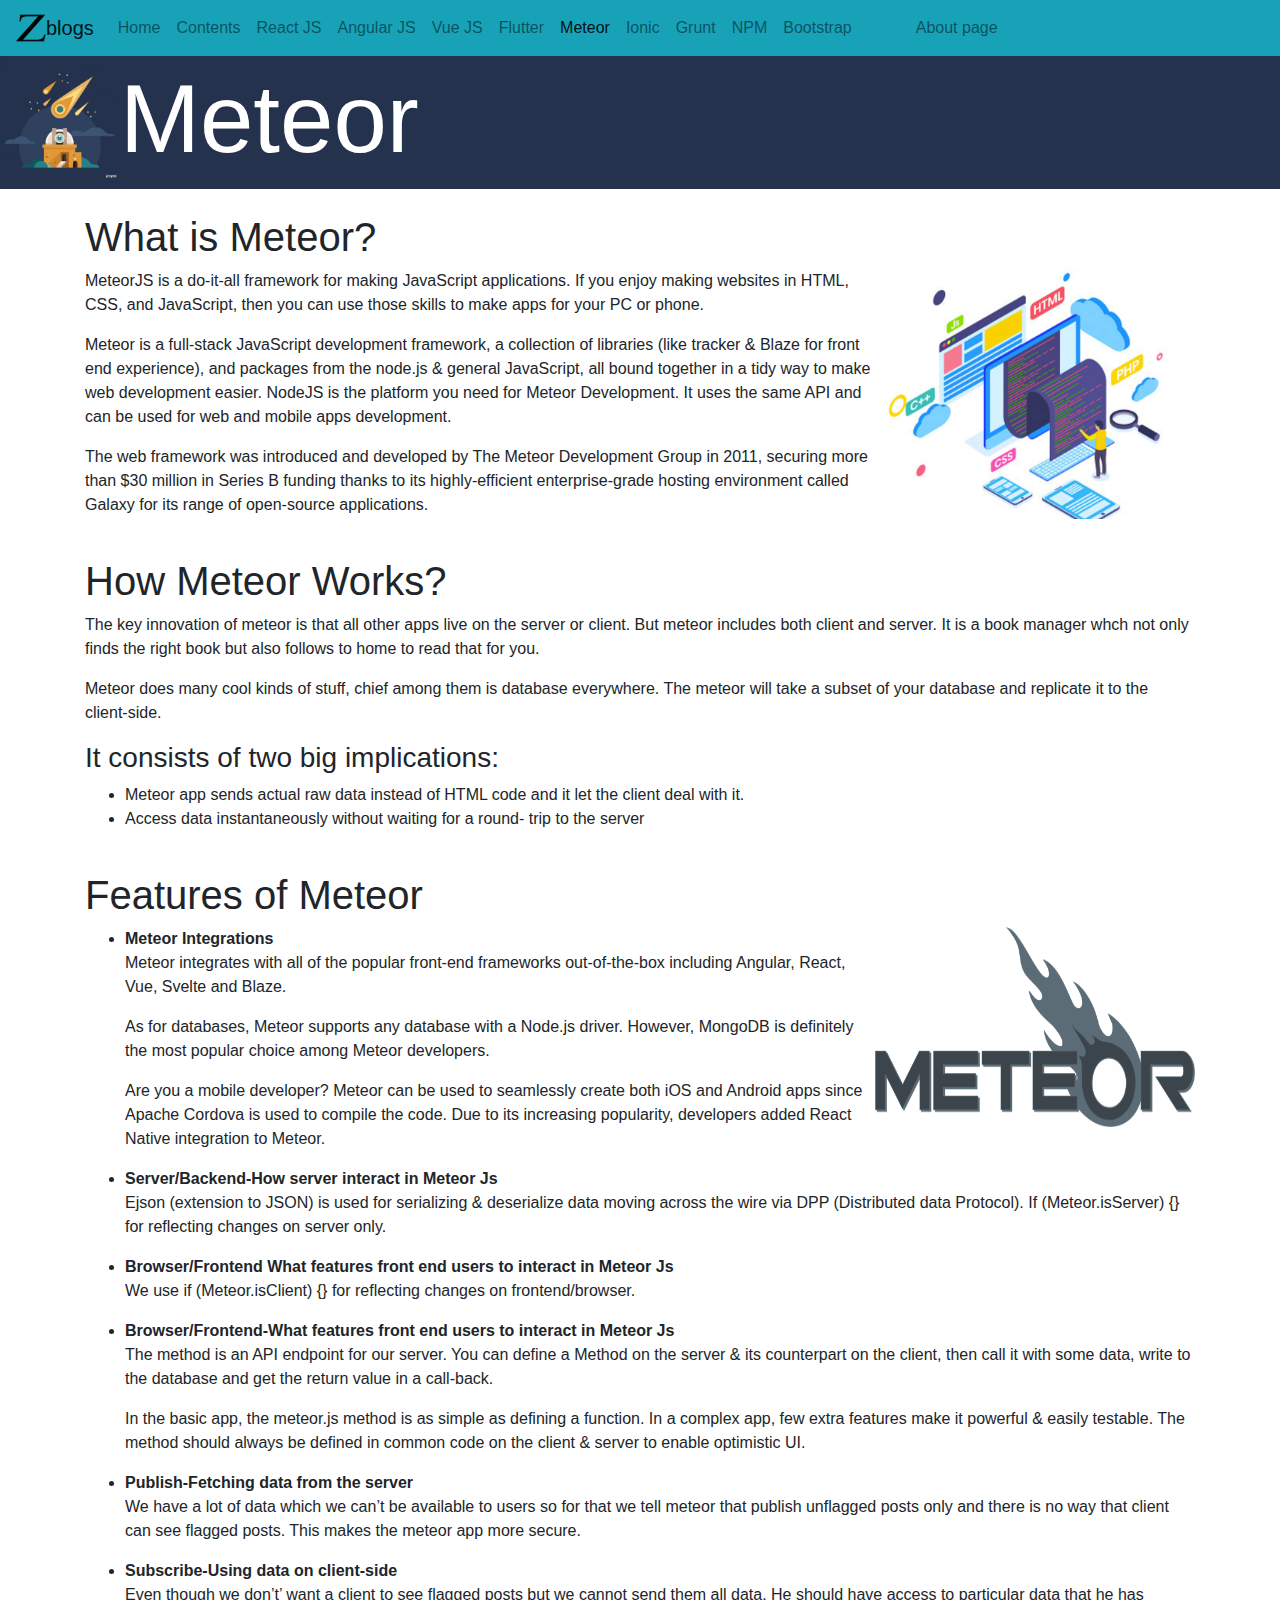
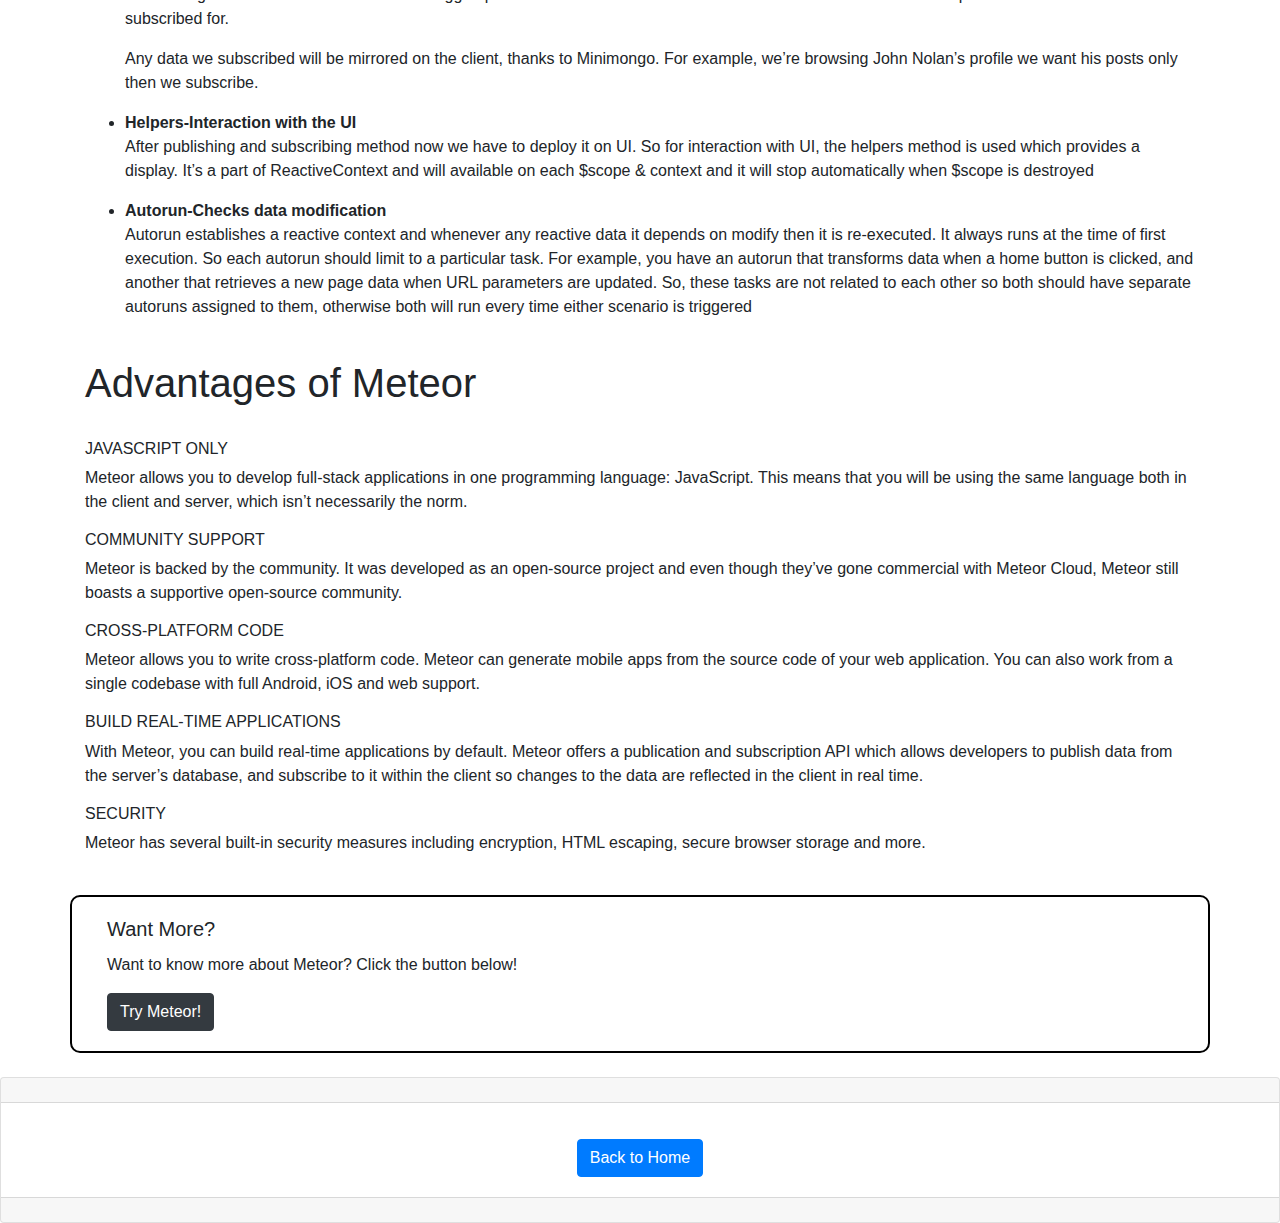
<file: meteor.html>
<!DOCTYPE html>
<html lang="en">
<head>
    <meta charset="UTF-8">
    <meta http-equiv="X-UA-Compatible" content="IE=edge">
    <meta name="viewport" content="width=device-width, initial-scale=1.0">
    <title>Meteor</title>
    <link rel="stylesheet" href="css/bootstrap.min.css">
    <style>
        #meteorback{
            background-color: rgba(36,50,77,255);
            padding: 5px 0px;
        }
        #headmeteor{
            color: white;
        }
        #exploremet{
            border: 2px solid black;
            border-radius: 10px;
        }
    </style>
</head>
<body>
    <nav class="navbar navbar-expand-lg navbar-light bg-info">
        <img src="images/Uppercase_letter_Z.png" width="30" height="30" class="d-inline-block align-top" alt="bloglogo">
        <a class="navbar-brand" href="index.html">blogs</a>
        <button class="navbar-toggler" type="button" data-toggle="collapse" data-target="#navbarNav" aria-controls="navbarNav" aria-expanded="false" aria-label="Toggle navigation">
          <span class="navbar-toggler-icon"></span>
        </button>
        <div class="collapse navbar-collapse" id="navbarNav">
          <ul class="navbar-nav">
            <li class="nav-item">
              <a class="nav-link" href="index.html">Home <span class="sr-only">(current)</span></a>
            </li>
            <li class="nav-item">
                <a class="nav-link" href="content.html">Contents</a>
            </li>
            <li class="nav-item">
              <a class="nav-link" href="react.html">React JS</a>
            </li>
            <li class="nav-item">
              <a class="nav-link" href="angular.html">Angular JS</a>
            </li>
            <li class="nav-item">
              <a class="nav-link" href="vuejs.html">Vue JS</a>
            </li>
            <li class="nav-item">
                <a class="nav-link" href="flutter.html">Flutter</a>
            </li>
            <li class="nav-item active">
                <a class="nav-link" href="#">Meteor</a>
            </li>
            <li class="nav-item">
                <a class="nav-link" href="ionic.html">Ionic</a>
            </li>
            <li class="nav-item">
                <a class="nav-link" href="grunt.html">Grunt</a>
            </li>
            <li class="nav-item">
                <a class="nav-link" href="npm.html">NPM</a>
            </li>
            <li class="nav-item">
                <a class="nav-link" href="bootstrap.html">Bootstrap</a>
            </li>
            <li class="nav-item">
                <a class="nav-link" href=""></a>
            </li>
            <li class="nav-item">
                <a class="nav-link" href=""></a>
            </li>
            <li class="nav-item">
                <a class="nav-link" href=""></a>
            </li>
            <li class="nav-item">
                <a class="nav-link" href="about.html">About page</a>
            </li>
          </ul>
        </div>
    </nav>
    <div class="container-fluid" id="meteorback">
        <img src="images/meteor/meteor.jpg.webp" alt="meteor" class="rounded float-left" height="120px" width="120px">
        <h1 id="headmeteor" class="display-1">Meteor</h1>
    </div>
    <br>
    <div class="container">
        <h1>What is Meteor?</h1>
        <img src="images/meteor/Meteor-JS.jpg" alt="meteor" class="rounded float-right" height="250px" width="320px">
        <p>MeteorJS is a do-it-all framework for making JavaScript applications. If you enjoy making websites in HTML, CSS, and JavaScript, then you can use those skills to make apps for your PC or phone.</p>
        <p>Meteor is a full-stack JavaScript development framework, a collection of libraries (like tracker & Blaze for front end experience), and packages from the node.js & general JavaScript, all bound together in a tidy way to make web development easier. NodeJS is the platform you need for Meteor Development. It uses the same API and can be used for web and mobile apps development.</p>
        <p>The web framework was introduced and developed by The Meteor Development Group in 2011, securing more than $30 million in Series B funding thanks to its highly-efficient enterprise-grade hosting environment called Galaxy for its range of open-source applications.</p>
        <p></p>
    </div>
    <br>
    <div class="container">
        <h1>How Meteor Works?</h1>
        <p>The key innovation of meteor is that all other apps live on the server or client. But meteor includes both client and server. It is a book manager whch not only finds the right book but also follows to home to read that for you.</p>
        <p>Meteor does many cool kinds of stuff, chief among them is database everywhere. The meteor will take a subset of your database and replicate it to the client-side.</p>
        <h3>It consists of two big implications:</h3>
        <ul>
            <li>Meteor app sends actual raw data instead of HTML code and it let the client deal with it.</li>
            <li>Access data instantaneously without waiting for a round- trip to the server</li>
        </ul>
    </div>
    <br>
    <div class="container">
        <h1>Features of Meteor</h1>
        <img src="images/meteor/met.png" alt="meteor" class="rounded float-right" height="200px" width="320px">

        <ul>
            <li><b>Meteor Integrations</b></li>
                <p>Meteor integrates with all of the popular front-end frameworks out-of-the-box including Angular, React, Vue, Svelte and Blaze.</p>
                <p>As for databases, Meteor supports any database with a Node.js driver. However, MongoDB is definitely the most popular choice among Meteor developers.</p>
                <p>Are you a mobile developer? Meteor can be used to seamlessly create both iOS and Android apps since Apache Cordova is used to compile the code. Due to its increasing popularity, developers added React Native integration to Meteor.</p>
            <li><b>Server/Backend-How server interact in Meteor Js</b></li>
                <p>Ejson (extension to JSON) is used for serializing & deserialize data moving across the wire via DPP (Distributed data Protocol). If (Meteor.isServer) {} for reflecting changes on server only.</p>
            <li><b>Browser/Frontend What features front end users to interact in Meteor Js</b></li>
                <p>We use if (Meteor.isClient) {} for reflecting changes on frontend/browser.</p>
            <li><b>Browser/Frontend-What features front end users to interact in Meteor Js</b></li>
                <p>The method is an API endpoint for our server. You can define a Method on the server & its counterpart on the client, then call it with some data, write to the database and get the return value in a call-back.</p>
                <p>In the basic app, the meteor.js method is as simple as defining a function. In a complex app, few extra features make it powerful & easily testable. The method should always be defined in common code on the client & server to enable optimistic UI.</p>
            <li><b>Publish-Fetching data from the server</b></li>
                <p>We have a lot of data which we can’t be available to users so for that we tell meteor that publish unflagged posts only and there is no way that client can see flagged posts. This makes the meteor app more secure.</p>
            <li><b>Subscribe-Using data on client-side</b></li>
                <p>Even though we don’t’ want a client to see flagged posts but we cannot send them all data. He should have access to particular data that he has subscribed for.</p>
                <p>Any data we subscribed will be mirrored on the client, thanks to Minimongo. For example, we’re browsing John Nolan’s profile we want his posts only then we subscribe.</p>
            <li><b>Helpers-Interaction with the UI</b></li>
                <p>After publishing and subscribing method now we have to deploy it on UI. So for interaction with UI, the helpers method is used which provides a display. It’s a part of ReactiveContext and will available on each $scope & context and it will stop automatically when $scope is destroyed</p>
            <li><b>Autorun-Checks data modification</b></li>
                <p>Autorun establishes a reactive context and whenever any reactive data it depends on modify then it is re-executed. It always runs at the time of first execution. So each autorun should limit to a particular task.

                    For example, you have an autorun that transforms data when a home button is clicked, and another that retrieves a new page data when URL parameters are updated. So, these tasks are not related to each other so both should have separate autoruns assigned to them, otherwise both will run every time either scenario is triggered</p>
        </ul>
    </div>
    <br>
    <div class="container">
        <h1>Advantages of Meteor</h1>
        <br>
        <h6>JAVASCRIPT ONLY</h6>
            <p>Meteor allows you to develop full-stack applications in one programming language: JavaScript. This means that you will be using the same language both in the client and server, which isn’t necessarily the norm.</p>
        <h6>COMMUNITY SUPPORT</h6>
            <p>Meteor is backed by the community. It was developed as an open-source project and even though they’ve gone commercial with Meteor Cloud, Meteor still boasts a supportive open-source community.</p>
        <h6>CROSS-PLATFORM CODE</h6>
            <p>Meteor allows you to write cross-platform code. Meteor can generate mobile apps from the source code of your web application. You can also work from a single codebase with full Android, iOS and web support. </p>
        <h6>BUILD REAL-TIME APPLICATIONS</h6>
            <p>With Meteor, you can build real-time applications by default. Meteor offers a publication and subscription API which allows developers to publish data from the server’s database, and subscribe to it within the client so changes to the data are reflected in the client in real time.</p>
        <h6>SECURITY</h6>
            <p>Meteor has several built-in security measures including encryption, HTML escaping, secure browser storage and more.</p>
    </div>
    <br>
    <div class="container" id="exploremet">
        <div class="card-body">
           <h5 class="card-title">Want More?</h5>
           <p class="card-text">Want to know more about Meteor? Click the button below!</p>
           <a href="https://www.meteor.com/developers/tutorials?utm_source=website&utm_medium=getstarted_button&utm_campaign=frontpage" class="btn btn-dark">Try Meteor!</a>
       </div>
     </div>
     <br>
     <div class="card text-center">
       <div class="card-header">
       </div>
       <div class="card-body">
         <h5 class="card-title"></h5>
         <p class="card-text"></p>
         <a href="index.html" class="btn btn-primary">Back to Home</a>
       </div>
       <div class="card-footer text-muted">
   
       </div>
   </div>


   <script src="https://code.jquery.com/jquery-3.2.1.slim.min.js" integrity="sha384-KJ3o2DKtIkvYIK3UENzmM7KCkRr/rE9/Qpg6aAZGJwFDMVNA/GpGFF93hXpG5KkN" crossorigin="anonymous"></script>
   <script src="https://cdn.jsdelivr.net/npm/popper.js@1.12.9/dist/umd/popper.min.js" integrity="sha384-ApNbgh9B+Y1QKtv3Rn7W3mgPxhU9K/ScQsAP7hUibX39j7fakFPskvXusvfa0b4Q" crossorigin="anonymous"></script>
   <script src="https://cdn.jsdelivr.net/npm/bootstrap@4.0.0/dist/js/bootstrap.min.js" integrity="sha384-JZR6Spejh4U02d8jOt6vLEHfe/JQGiRRSQQxSfFWpi1MquVdAyjUar5+76PVCmYl" crossorigin="anonymous"></script>

</body>
</html>
</file>
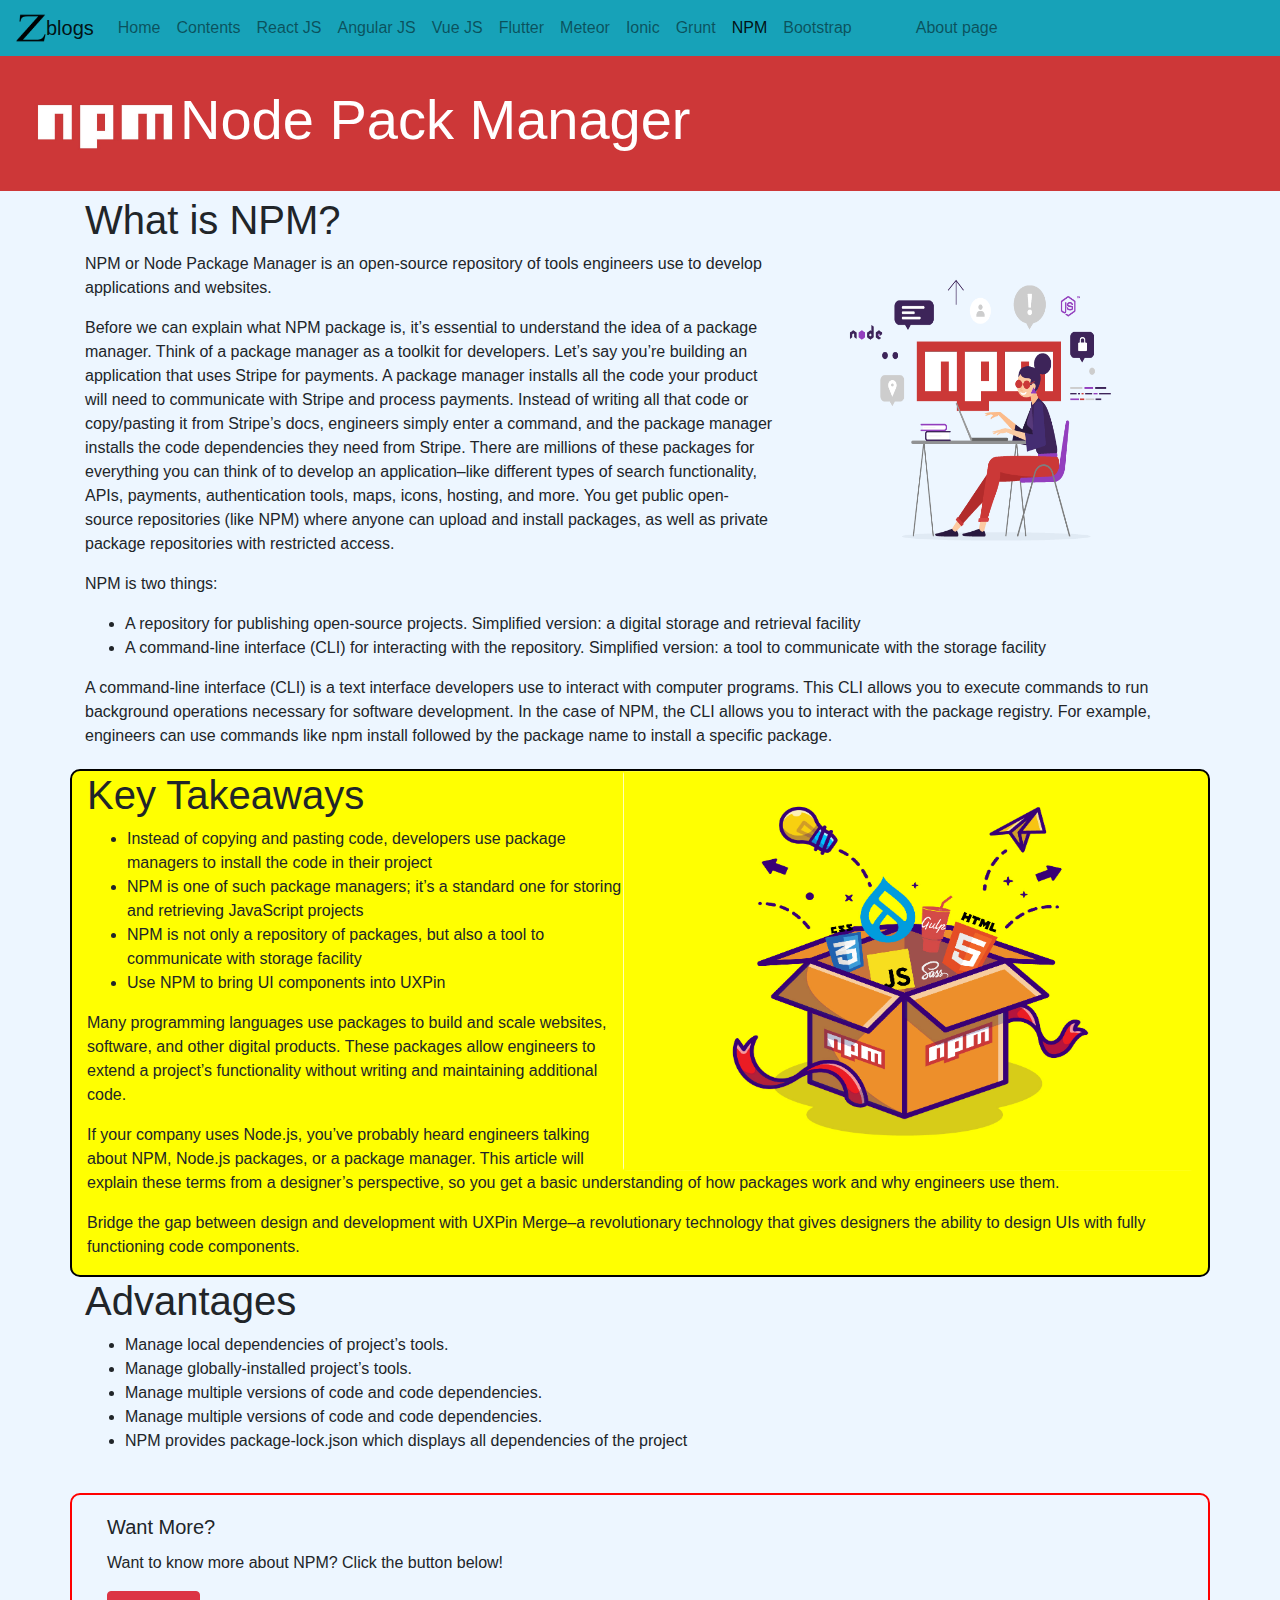
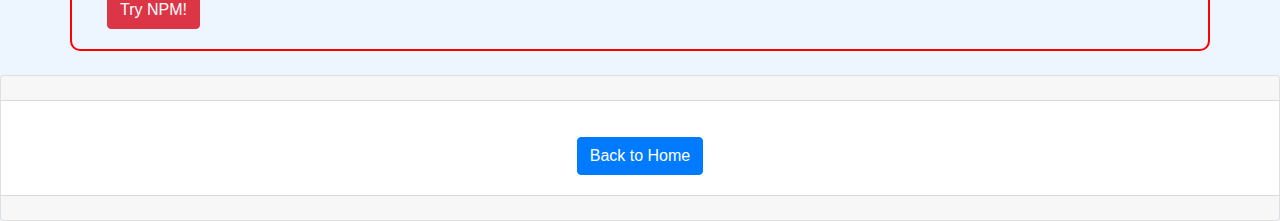
<file: npm.html>
<!DOCTYPE html>
<html lang="en">
<head>
    <meta charset="UTF-8">
    <meta http-equiv="X-UA-Compatible" content="IE=edge">
    <meta name="viewport" content="width=device-width, initial-scale=1.0">
    <title>NPM</title>
    <link rel="stylesheet" href="css/bootstrap.min.css">
    <style>
        body{
            background-color: rgba(237,246,255,255);
        }
        #npmbg{
            background-color: rgba(205,55,56,255);
            padding: 30px;

        }
        #npmhd{
            color: white;
        }
        #whtnpm{
            background-color: rgba(237,246,255,255);
           
        }
        #topbg{
            background-color: rgba(237,246,255,255);
            padding: 5px;
        }
        #key{
            background-color:rgba(255,255,1,255);
            border: 2px solid black;
            border-radius: 10px;
        }
        #explorenpm{
            border: 2px red solid;
            border-radius: 10px;
        }
    </style>
</head>
<body>
    <nav class="navbar navbar-expand-lg navbar-light bg-info">
        <img src="images/Uppercase_letter_Z.png" width="30" height="30" class="d-inline-block align-top" alt="bloglogo">
        <a class="navbar-brand" href="index.html">blogs</a>
        <button class="navbar-toggler" type="button" data-toggle="collapse" data-target="#navbarNav" aria-controls="navbarNav" aria-expanded="false" aria-label="Toggle navigation">
          <span class="navbar-toggler-icon"></span>
        </button>
        <div class="collapse navbar-collapse" id="navbarNav">
          <ul class="navbar-nav">
            <li class="nav-item">
              <a class="nav-link" href="index.html">Home <span class="sr-only">(current)</span></a>
            </li>
            <li class="nav-item">
                <a class="nav-link" href="content.html">Contents</a>
            </li>
            <li class="nav-item">
              <a class="nav-link" href="react.html">React JS</a>
            </li>
            <li class="nav-item">
              <a class="nav-link" href="angular.html">Angular JS</a>
            </li>
            <li class="nav-item">
              <a class="nav-link" href="vuejs.html">Vue JS</a>
            </li>
            <li class="nav-item">
                <a class="nav-link" href="flutter.html">Flutter</a>
            </li>
            <li class="nav-item">
                <a class="nav-link" href="meteor.html">Meteor</a>
            </li>
            <li class="nav-item">
                <a class="nav-link" href="ionic.html">Ionic</a>
            </li>
            <li class="nav-item">
                <a class="nav-link" href="grunt.html">Grunt</a>
            </li>
            <li class="nav-item active">
                <a class="nav-link" href="#">NPM</a>
            </li>
            <li class="nav-item">
                <a class="nav-link" href="bootstrap.html">Bootstrap</a>
            </li>
            <li class="nav-item">
                <a class="nav-link" href=""></a>
            </li>
            <li class="nav-item">
                <a class="nav-link" href=""></a>
            </li>
            <li class="nav-item">
                <a class="nav-link" href=""></a>
            </li>
            <li class="nav-item">
                <a class="nav-link" href="about.html">About page</a>
            </li>
          </ul>
        </div>
    </nav>
    <div class="container-fluid" id="npmbg">
        <img src="images/npm/npmlogo.jpeg" alt="npm" class="rounded float-left" height="75px" width="150px">
        <h6 id="npmhd" class="display-4">Node Pack Manager</h6>
    </div>
    <div class="container-fluid" id="topbg">
        <div class="container" id="whtnpm">
            <h1>What is NPM?</h1>
            <img src="images/npm/nodegls.png" height="300px" width="420px" alt="" class="rounded float-right">
            <p>NPM or Node Package Manager is an open-source repository of tools engineers use to develop applications and websites.</p>
            <p>Before we can explain what NPM package is, it’s essential to understand the idea of a package manager. Think of a package manager as a toolkit for developers.

                Let’s say you’re building an application that uses Stripe for payments. A package manager installs all the code your product will need to communicate with Stripe and process payments.
                
                Instead of writing all that code or copy/pasting it from Stripe’s docs, engineers simply enter a command, and the package manager installs the code dependencies they need from Stripe.
                
                There are millions of these packages for everything you can think of to develop an application–like different types of search functionality, APIs, payments, authentication tools, maps, icons, hosting, and more.
                
                You get public open-source repositories (like NPM) where anyone can upload and install packages, as well as private package repositories with restricted access.</p>
                <p>NPM is two things:</p>
                <ul>
                    <li>A repository for publishing open-source projects. Simplified version: a digital storage and retrieval facility</li>
                    <li>A command-line interface (CLI) for interacting with the repository. Simplified version: a tool to communicate with the storage facility</li>
                </ul>
                <p>A command-line interface (CLI) is a text interface developers use to interact with computer programs. This CLI allows you to execute commands to run background operations necessary for software development.

                    In the case of NPM, the CLI allows you to interact with the package registry. For example, engineers can use commands like npm install followed by the package name to install a specific package.</p>
        </div>
    </div>
    <div class="container" id="key">
        <img src="images/npm/NPM-mm.jpg" class="rounded float-right" alt="node"  height="400px" width="570px">
        <h1>Key Takeaways</h1>
        <ul>
            <li>Instead of copying and pasting code, developers use package managers to install the code in their project</li>
            <li>NPM is one of such package managers; it’s a standard one for storing and retrieving JavaScript projects</li>
            <li>NPM is not only a repository of packages, but also a tool to communicate with storage facility</li>
            <li>Use NPM to bring UI components into UXPin</li>
        </ul>
        <p>Many programming languages use packages to build and scale websites, software, and other digital products. These packages allow engineers to extend a project’s functionality without writing and maintaining additional code.</p>
        <p>If your company uses Node.js, you’ve probably heard engineers talking about NPM, Node.js packages, or a package manager. This article will explain these terms from a designer’s perspective, so you get a basic understanding of how packages work and why engineers use them.</p>
        <p>Bridge the gap between design and development with UXPin Merge–a revolutionary technology that gives designers the ability to design UIs with fully functioning code components.</p>
    </div>
    <div class="container">
        <h1>Advantages</h1>
        <ul>
            <li>Manage local dependencies of project’s tools.</li>
            <li>Manage globally-installed project’s tools.</li>
            <li>Manage multiple versions of code and code dependencies.</li>
            <li>Manage multiple versions of code and code dependencies.</li>
            <li>NPM provides package-lock.json which displays all dependencies of the project</li>
        </ul>
    </div>
    <br>
    <div class="container" id="explorenpm">
        <div class="card-body">
           <h5 class="card-title">Want More?</h5>
           <p class="card-text">Want to know more about NPM? Click the button below!</p>
           <a href="https://www.npmjs.com/" class="btn btn-danger">Try NPM!</a>
       </div>
     </div>
     <br>
     <div class="card text-center">
       <div class="card-header">
       </div>
       <div class="card-body">
         <h5 class="card-title"></h5>
         <p class="card-text"></p>
         <a href="index.html" class="btn btn-primary">Back to Home</a>
       </div>
       <div class="card-footer text-muted">
   
       </div>
   </div>


   <script src="https://code.jquery.com/jquery-3.2.1.slim.min.js" integrity="sha384-KJ3o2DKtIkvYIK3UENzmM7KCkRr/rE9/Qpg6aAZGJwFDMVNA/GpGFF93hXpG5KkN" crossorigin="anonymous"></script>
   <script src="https://cdn.jsdelivr.net/npm/popper.js@1.12.9/dist/umd/popper.min.js" integrity="sha384-ApNbgh9B+Y1QKtv3Rn7W3mgPxhU9K/ScQsAP7hUibX39j7fakFPskvXusvfa0b4Q" crossorigin="anonymous"></script>
   <script src="https://cdn.jsdelivr.net/npm/bootstrap@4.0.0/dist/js/bootstrap.min.js" integrity="sha384-JZR6Spejh4U02d8jOt6vLEHfe/JQGiRRSQQxSfFWpi1MquVdAyjUar5+76PVCmYl" crossorigin="anonymous"></script>

</body>
</html>
</file>
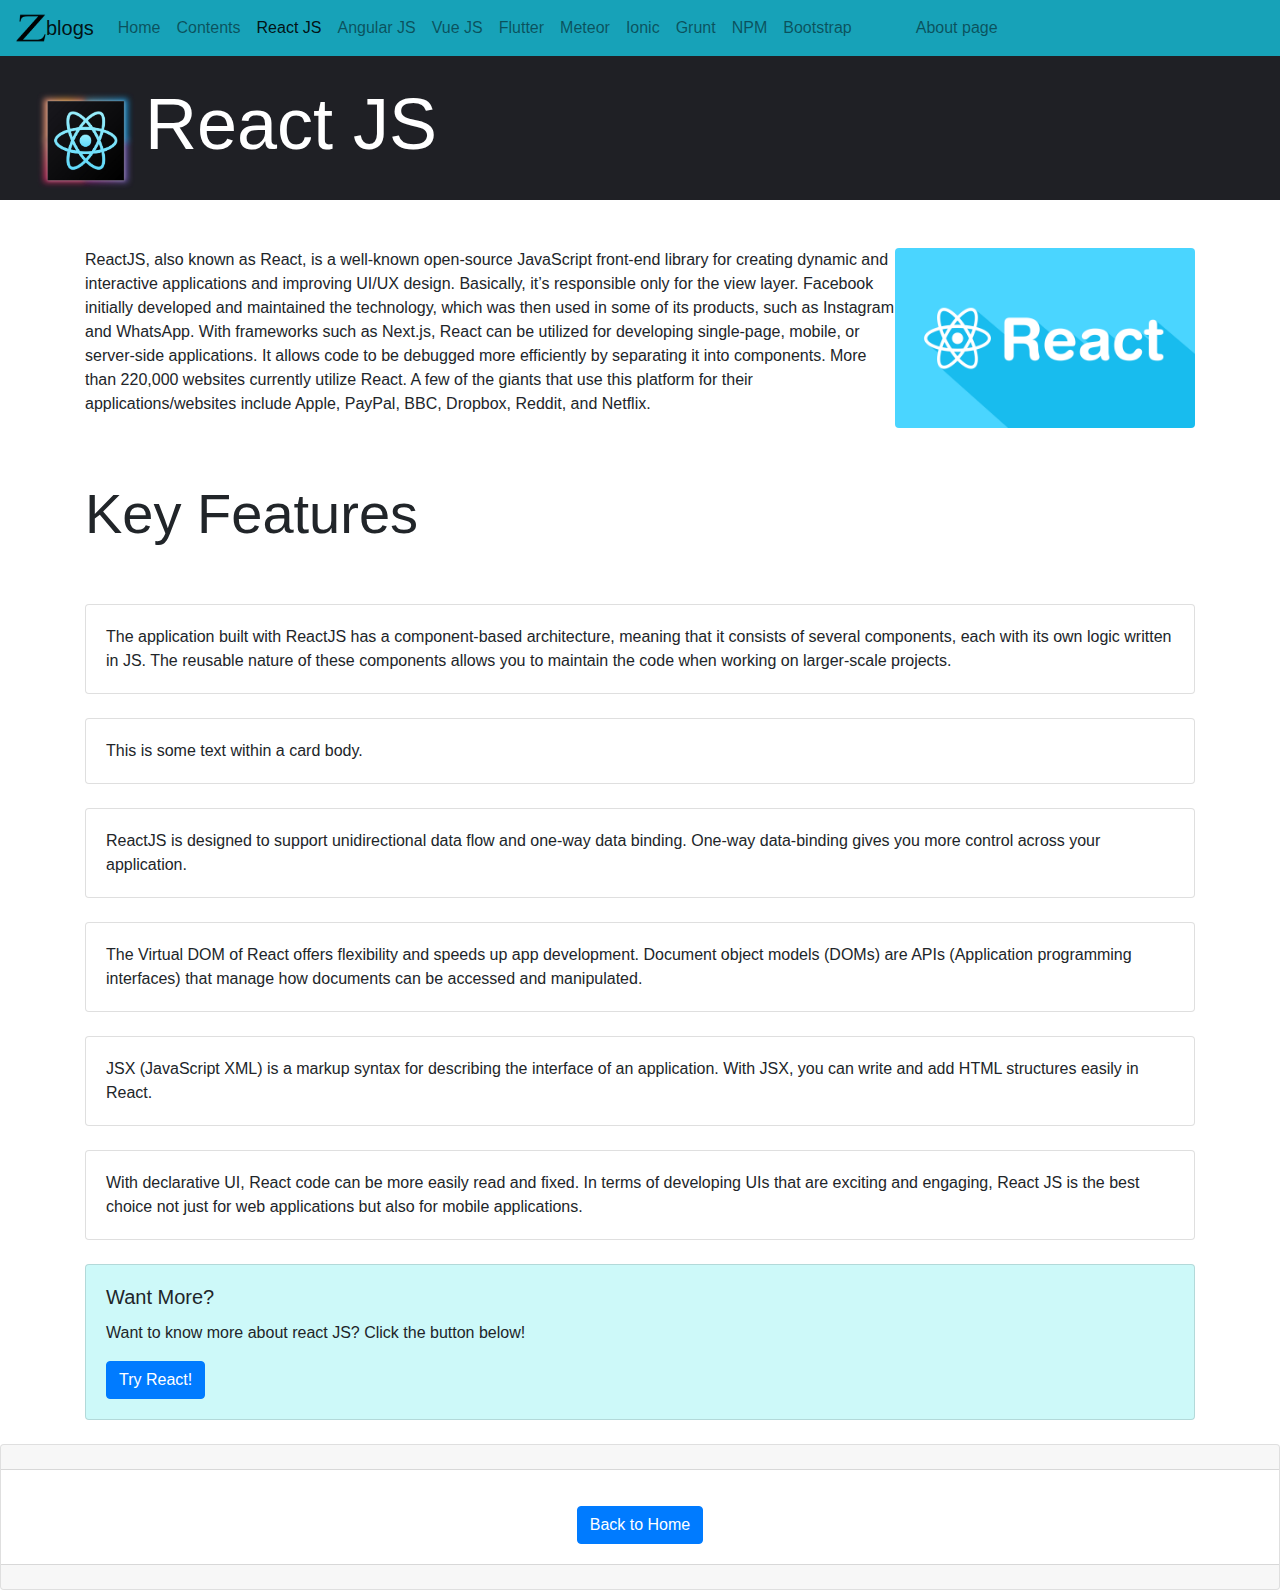
<file: react.html>
<!DOCTYPE html>
<html lang="en">
<head>
    <meta charset="UTF-8">
    <meta http-equiv="X-UA-Compatible" content="IE=edge">
    <meta name="viewport" content="width=device-width, initial-scale=1.0">
    <title>React JS</title>
    <link rel="stylesheet" href="css/bootstrap.min.css">
    <style>
        #reactback{
            background-color: rgba(31,32,37,255);
            padding: 25px;
        }
        #headingreact{
            color: white; text-align: left;
        }
        #explore{
          background-color: rgb(205, 249, 249);
        }
        #reactimage{
          padding: 5px;
        }
    </style>

</head>
<body>
  <nav class="navbar navbar-expand-lg navbar-light bg-info">
    <img src="images/Uppercase_letter_Z.png" width="30" height="30" class="d-inline-block align-top" alt="bloglogo">
    <a class="navbar-brand" href="index.html">blogs</a>
    <button class="navbar-toggler" type="button" data-toggle="collapse" data-target="#navbarNav" aria-controls="navbarNav" aria-expanded="false" aria-label="Toggle navigation">
      <span class="navbar-toggler-icon"></span>
    </button>
    <div class="collapse navbar-collapse" id="navbarNav">
      <ul class="navbar-nav">
        <li class="nav-item">
          <a class="nav-link" href="index.html">Home <span class="sr-only">(current)</span></a>
        </li>
        <li class="nav-item">
          <a class="nav-link" href="content.html">Contents</a>
        </li>
        <li class="nav-item active">
          <a class="nav-link" href="#">React JS</a>
        </li>
        <li class="nav-item">
          <a class="nav-link" href="angular.html">Angular JS</a>
        </li>
        <li class="nav-item">
          <a class="nav-link" href="vuejs.html">Vue JS</a>
        </li>
        <li class="nav-item">
            <a class="nav-link" href="flutter.html">Flutter</a>
        </li>
        <li class="nav-item">
            <a class="nav-link" href="meteor.html">Meteor</a>
        </li>
        <li class="nav-item">
            <a class="nav-link" href="ionic.html">Ionic</a>
        </li>
        <li class="nav-item">
            <a class="nav-link" href="grunt.html">Grunt</a>
        </li>
        <li class="nav-item">
            <a class="nav-link" href="npm.html">NPM</a>
        </li>
        <li class="nav-item">
            <a class="nav-link" href="bootstrap.html">Bootstrap</a>
        </li>
        <li class="nav-item">
            <a class="nav-link" href=""></a>
        </li>
        <li class="nav-item">
            <a class="nav-link" href=""></a>
        </li>
        <li class="nav-item">
            <a class="nav-link" href=""></a>
        </li>
        <li class="nav-item">
            <a class="nav-link" href="about.html">About page</a>
        </li>
      </ul>
    </div>
  </nav>
 <div class="container-fluid" id="reactback">
    <img id="reactimage" src="images/reactlogo_edited.jpg" class="rounded float-left"  height="120px" width="120px" alt="topfrontendtechnologies">
    <h1 class= "display-3"id="headingreact">React JS</h1>
  </div>
  <br>
  <br>
    <div class="container">
        <img src="images/react_image.jpg" alt="" class="rounded float-right" height="180px" width="300px">
        <p>ReactJS, also known as React, is a well-known open-source JavaScript front-end library for creating dynamic and interactive applications and improving UI/UX design. Basically, it’s responsible only for the view layer. Facebook initially developed and maintained the technology, which was then used in some of its products, such as Instagram and WhatsApp. With frameworks such as Next.js, React can be utilized for developing single-page, mobile, or server-side applications. It allows code to be debugged more efficiently by separating it into components.

            More than 220,000 websites currently utilize React. A few of the giants that use this platform for their applications/websites include Apple, PayPal, BBC, Dropbox, Reddit, and Netflix.</p>
    </div>
    <br>
    <br>
         <div class="container">
             <h1 class="display-4" style="text-align:left">Key Features</h1>
         </div>
<br>
<br>
    <div class="container">
             <div class="card">
            <div class="card-body">
            The application built with ReactJS has a component-based architecture, meaning that it consists of several components, each with its own logic written in JS. The reusable nature of these components allows you to maintain the code when working on larger-scale projects.

            </div>
          </div>
          <br>
          <div class="card">
            <div class="card-body">
              This is some text within a card body.
            </div>
          </div>
          <br>
          <div class="card">
            <div class="card-body">
                ReactJS is designed to support unidirectional data flow and one-way data binding. One-way data-binding gives you more control across your application.
            </div>
          </div>
          <br>
          <div class="card">
            <div class="card-body">
            The Virtual DOM of React offers flexibility and speeds up app development. Document object models (DOMs) are APIs (Application programming interfaces) that manage how documents can be accessed and manipulated.
            </div>
          </div>
          <br>
          <div class="card">
            <div class="card-body">
                JSX (JavaScript XML) is a markup syntax for describing the interface of an application.  With JSX, you can write and add HTML structures easily in React.
            </div>
          </div>
          <br>
          <div class="card">
            <div class="card-body">
                With declarative UI, React code can be more easily read and fixed. In terms of developing UIs that are exciting and engaging, React JS is the best choice not just for web applications but also for mobile applications.
            </div>
          </div>
    </div> 
     
    </div>
<br>
  <div class="container" id="">
    <div class="card"id="explore">
      <div class="card-body">
        <h5 class="card-title">Want More?</h5>
        <p class="card-text">Want to know more about react JS? Click the button below!</p>
        <a href="https://reactjs.org/docs/getting-started.html" class="btn btn-primary">Try React!</a>
      </div>
    </div>
  </div>
  <br>
  <div class="card text-center">
    <div class="card-header">
    </div>
    <div class="card-body">
      <h5 class="card-title"></h5>
      <p class="card-text"></p>
      <a href="index.html" class="btn btn-primary">Back to Home</a>
    </div>
    <div class="card-footer text-muted">

    </div>
  </div>


  <script src="https://code.jquery.com/jquery-3.2.1.slim.min.js" integrity="sha384-KJ3o2DKtIkvYIK3UENzmM7KCkRr/rE9/Qpg6aAZGJwFDMVNA/GpGFF93hXpG5KkN" crossorigin="anonymous"></script>
  <script src="https://cdn.jsdelivr.net/npm/popper.js@1.12.9/dist/umd/popper.min.js" integrity="sha384-ApNbgh9B+Y1QKtv3Rn7W3mgPxhU9K/ScQsAP7hUibX39j7fakFPskvXusvfa0b4Q" crossorigin="anonymous"></script>
  <script src="https://cdn.jsdelivr.net/npm/bootstrap@4.0.0/dist/js/bootstrap.min.js" integrity="sha384-JZR6Spejh4U02d8jOt6vLEHfe/JQGiRRSQQxSfFWpi1MquVdAyjUar5+76PVCmYl" crossorigin="anonymous"></script>

</body>
</html>
</file>
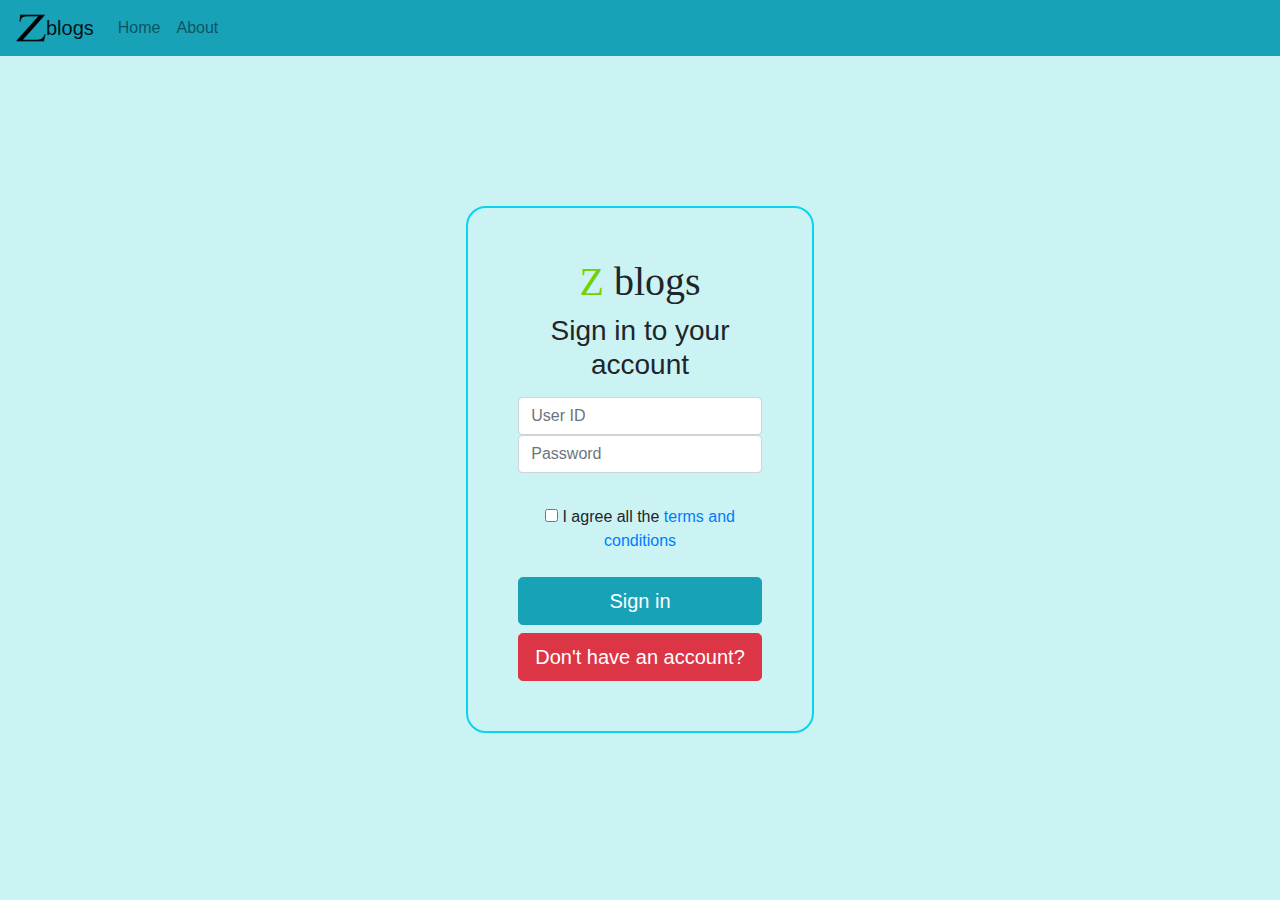
<file: signin2.html>
<!DOCTYPE html>
<html lang="en">
<head>
    <meta charset="UTF-8">
    <meta http-equiv="X-UA-Compatible" content="IE=edge">
    <meta name="viewport" content="width=device-width, initial-scale=1.0">
    <title>Signin</title>
    <link rel="stylesheet" href="css/bootstrap.min.css">
    <link rel="stylesheet" href="css/signinvalidation.css">

    <style>
        body{
            background-color: rgb(203, 243, 243);
        }
        #z{
          color: rgb(113, 209, 3);
        }
        #blogs{
          font-family:'Times New Roman', Times, serif;
        }
    </style>

</head>
<body>
    <nav class="navbar navbar-expand-lg navbar-light bg-info">
        <img src="images/Uppercase_letter_Z.png" width="30" height="30" class="d-inline-block align-top" alt="bloglogo">
        <a class="navbar-brand" href="index.html">blogs</a>
        <button class="navbar-toggler" type="button" data-toggle="collapse" data-target="#navbarNav" aria-controls="navbarNav" aria-expanded="false" aria-label="Toggle navigation">
          <span class="navbar-toggler-icon"></span>
        </button>
        <div class="collapse navbar-collapse" id="navbarNav">
          <ul class="navbar-nav">
            <li class="nav-item">
              <a class="nav-link" href="index.html">Home <span class="sr-only">(current)</span></a>
            </li>
            <li class="nav-item">
              <a class="nav-link" href="about.html">About</a>
            </li>
          </ul>
        </div>
    </nav>

    <!-- form -->


    <form style="padding: 150px 0px;" action="">
        
        <!-- first main row -->
        <div  class="row"> 

            <div class="col-md"></div>
            <div class="col-md"></div>
            <div style="border: 2px rgb(7, 213, 240) solid; border-radius: 20px; padding: 50px;" class="col-md">
                <div>
                    <h1 style="text-align: center;" id="blogs"><span id="z">Z </span><span id="blog">blogs</span></h1>
                    <h1 style="text-align: center;" class="h3 mb-3 font-weight-normal">Sign in to your account</h1>
                </div>
    
                <div>
                    <!-- <label for="userId">Email address</label> -->
                    <span style="color: red;" id="errorId"></span>
                    <input type="text" id="userId" class="form-control" placeholder="User ID" required>
                    <!-- <label for="inputPassword">Password</label> -->
                    <span id="wrongPassword" style="color: red;"></span>
                    <input type="text" id="inputPassword" class="form-control" placeholder="Password" required>

                    <br>

                </div>
                <div>
                    <h6 id="errorMsg" style="color: red;"></h6>
                </div>

                <div style="text-align: center;">

                    <input id="checkingBox" type="checkbox" value="remember-me"> I agree all the <span> <a href="#">terms and conditions</a></span> 

                </div>

                <br>

                <div id="buttonDiv">

                    <button id="buttonSignin" class="btn btn-lg btn-info btn-block" type="submit">Sign in</button>
                    <a href="signup.html" class="btn btn-lg btn-danger btn-block">Don't have an account?</a>
            

                </div>
            </div>
            <div class="col-md"></div>
            <div class="col-md"></div>



        </div>





    </form>

      





    <script src="script/signinvalidation.js"></script>


    <script src="https://code.jquery.com/jquery-3.2.1.slim.min.js" integrity="sha384-KJ3o2DKtIkvYIK3UENzmM7KCkRr/rE9/Qpg6aAZGJwFDMVNA/GpGFF93hXpG5KkN" crossorigin="anonymous"></script>
    <script src="https://cdn.jsdelivr.net/npm/popper.js@1.12.9/dist/umd/popper.min.js" integrity="sha384-ApNbgh9B+Y1QKtv3Rn7W3mgPxhU9K/ScQsAP7hUibX39j7fakFPskvXusvfa0b4Q" crossorigin="anonymous"></script>
    <script src="https://cdn.jsdelivr.net/npm/bootstrap@4.0.0/dist/js/bootstrap.min.js" integrity="sha384-JZR6Spejh4U02d8jOt6vLEHfe/JQGiRRSQQxSfFWpi1MquVdAyjUar5+76PVCmYl" crossorigin="anonymous"></script>
  
    
</body>
</html>
</file>
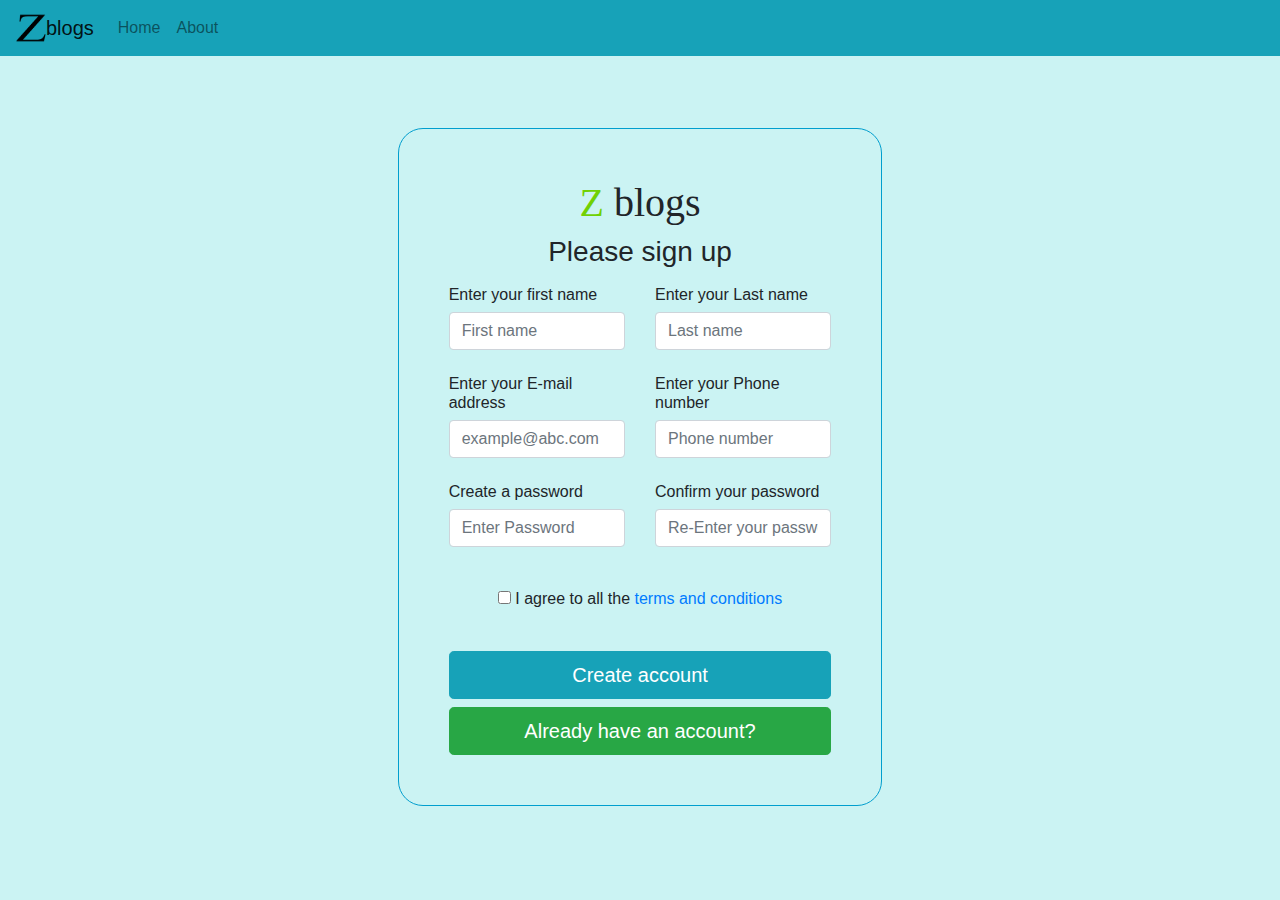
<file: signup.html>
<!DOCTYPE html>
<html lang="en">
<head>
    <meta charset="UTF-8">
    <meta http-equiv="X-UA-Compatible" content="IE=edge">
    <meta name="viewport" content="width=device-width, initial-scale=1.0">
    <title>Sign-Up</title>
    <link rel="stylesheet" href="css/bootstrap.min.css">
    <link rel="stylesheet" href="css/signupvalidate.css">
    <style>
        body{
            background-color: rgb(203, 243, 243);
        }
        #z{
          color: rgb(113, 209, 3);
        }
        #blogs{
          font-family:'Times New Roman', Times, serif;
        }
        #blog{
          font-weight: lighter;
        }
    
    </style>

</head>
<body>

    <!-- nav bar -->
    <nav class="navbar navbar-expand-lg navbar-light bg-info">
        <img src="images/Uppercase_letter_Z.png" width="30" height="30" class="d-inline-block align-top" alt="bloglogo">
        <a class="navbar-brand" href="index.html">blogs</a>
        <button class="navbar-toggler" type="button" data-toggle="collapse" data-target="#navbarNav" aria-controls="navbarNav" aria-expanded="false" aria-label="Toggle navigation">
          <span class="navbar-toggler-icon"></span>
        </button>
        <div class="collapse navbar-collapse" id="navbarNav">
          <ul class="navbar-nav">
            <li class="nav-item">
              <a class="nav-link" href="index.html">Home <span class="sr-only">(current)</span></a>
            </li>
            <li class="nav-item">
              <a class="nav-link" href="about.html">About</a>
            </li>
          </ul>
        </div>
    </nav>
    <br>
    <br>
    <br>

     <!-- heading div  -->

    <!-- <div class="container">
      <div class="row">

      <div class="col-sm"> </div>
      </div>


      <div class="row">
        <div class="col-sm">
          <h1 style="text-align: center;" id="blogs"><span id="z">Z </span><span id="blog">blogs</span></h1>
          <h1 style="text-align: center;" class="h3 mb-3 font-weight-normal">Please sign up</h1>
        </div>

      </div>
      <div class="row">
        <div class="col-sm">    
        </div>
      </div>

    </div> -->

     <!-- heading div end  -->


    <!-- testing row -->

    <form action="">

      <div class="row">
          <div  class="col-md"></div>
            <div class="col-md" style="border: 1px solid rgb(1, 158, 206); border-radius: 25px; padding: 50px;">

              <div>
                <h1 style="text-align: center;" id="blogs"><span id="z">Z </span><span id="blog">blogs</span></h1>
                <h1 style="text-align: center;" class="h3 mb-3 font-weight-normal">Please sign up</h1>
              </div>

              <div class="row"> <!-- first row -->
                  <div class="col-sm">
                    <h6 id="wfname" >Enter your first name</h6>
                    <input required  type="text" class="form-control" id="fname"  placeholder="First name">
                  </div>
        
                  <div class="col-sm">
                    <h6 id="wlname">Enter your Last name</h6>
                    <input required type="text" class="form-control" id="lname"  placeholder="Last name">            
                  </div>
              </div>

              <br>

              <div class="row"> <!-- second row -->
                <div class="col-sm">
                  <h6 id="wemail">Enter your E-mail address</h6>
                  <input required type="email" class="form-control" id="email" aria-describedby="emailHelp" placeholder="example@abc.com">
                </div>
        
                <div class="col-sm">
                  <h6 id="wphone">Enter your Phone number</h6>
                  <input required type="number" class="form-control" id="phone"  placeholder="Phone number">            
                </div>
              </div>

              <br>


              <div class="row"> <!-- third row -->
                <div class="col-sm">
                  <h6 id="wpass1">Create a password</h6>
                  <input required type="text" class="form-control" id="password1"  placeholder="Enter Password">
                </div>
        
                <div class="col-sm">
                  <h6 id="wpass2">Confirm your password</h6>
                  <input required type="password" class="form-control" id="password2"  placeholder="Re-Enter your password">            
                </div>
              </div>

              <br>

             <!-- Password requirements showing div -->


              <div id="optionPassword" style="display: none; background-color: rgb(250, 207, 214); border: 2px solid rgb(243, 63, 93); border-radius: 10px; padding: 5px; " >

                <ul>
                  <li>Password must contain atleast 8 characters</li>
                  <li>Password must include atleast one special character and atleast one number</li>
                  <li>Password must contain atleast a lowercase letter and an uppercase letter</li>
                </ul>

              </div>


              <div>
                <p style="color: red;" id = "completed"></p>

              </div>


              <div style="text-align: center;">
                <p><input required id="checkBox" type="checkbox" required> I agree to all the  <span> <a href="#">terms and conditions</a> </span> </p>
              </div>

              <br>


              <div id="buttonDiv" style="text-align: center;">

            <button type="submit" id="createButton" class="btn btn-lg btn-info btn-block"> Create account</button>
            <a href="signin2.html" class="btn btn-lg btn-success btn-block">Already have an account?</a>
          </div>

            </div>
            
          <div class="col-md"></div>
      </div>


    </form>

    <!-- last row -->

    <!-- <div class="row">
      <div class="col-md"></div>
      <div class="col-md">
        <div style="text-align: center;">
          <button type="submit" class="btn btn-lg btn-info btn-block">Create account</button>
          <a href="signin.htm" class="btn btn-lg btn-success btn-block">Already have an account?</a>
        </div>
      </div>
      <div class="col-md"></div>
    </div> -->

    <script src="script/signupvalidation.js"></script>


    <script src="https://code.jquery.com/jquery-3.2.1.slim.min.js" integrity="sha384-KJ3o2DKtIkvYIK3UENzmM7KCkRr/rE9/Qpg6aAZGJwFDMVNA/GpGFF93hXpG5KkN" crossorigin="anonymous"></script>
    <script src="https://cdn.jsdelivr.net/npm/popper.js@1.12.9/dist/umd/popper.min.js" integrity="sha384-ApNbgh9B+Y1QKtv3Rn7W3mgPxhU9K/ScQsAP7hUibX39j7fakFPskvXusvfa0b4Q" crossorigin="anonymous"></script>
    <script src="https://cdn.jsdelivr.net/npm/bootstrap@4.0.0/dist/js/bootstrap.min.js" integrity="sha384-JZR6Spejh4U02d8jOt6vLEHfe/JQGiRRSQQxSfFWpi1MquVdAyjUar5+76PVCmYl" crossorigin="anonymous"></script>

</body>
</html>
</file>
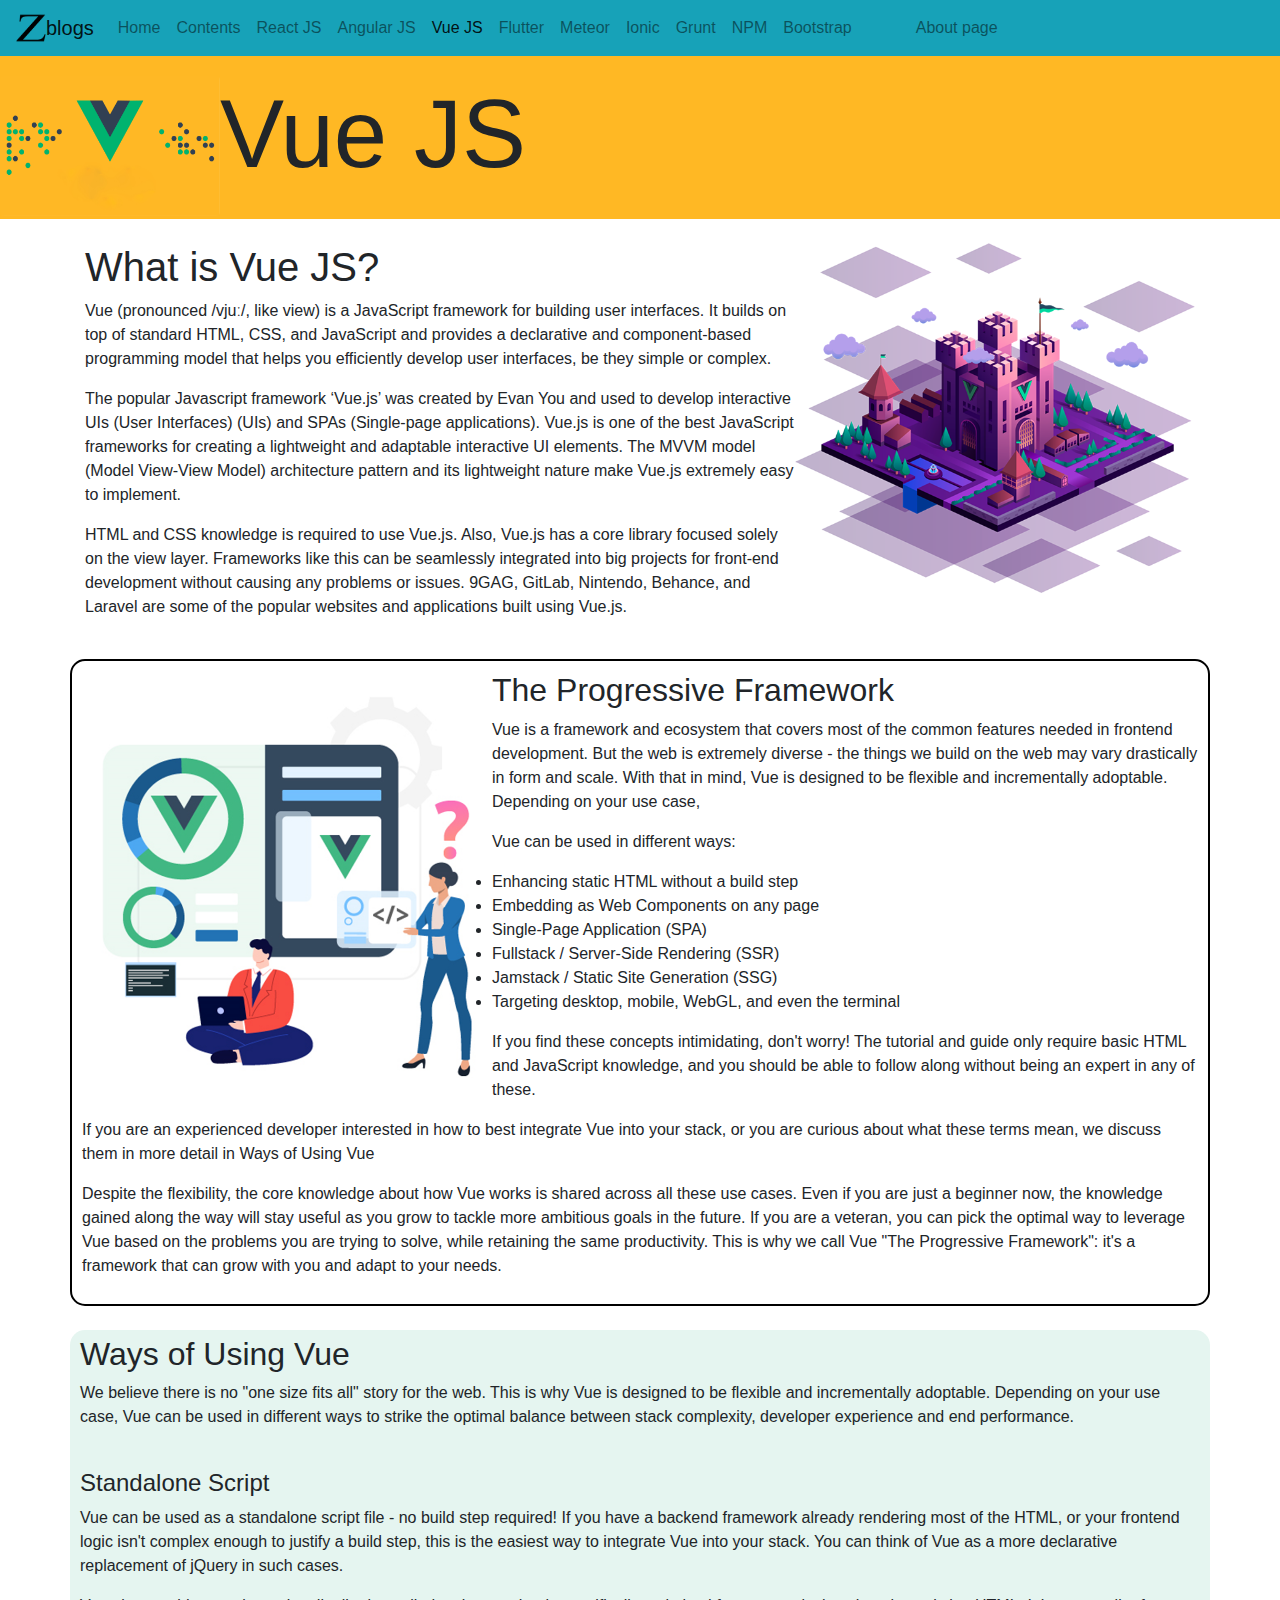
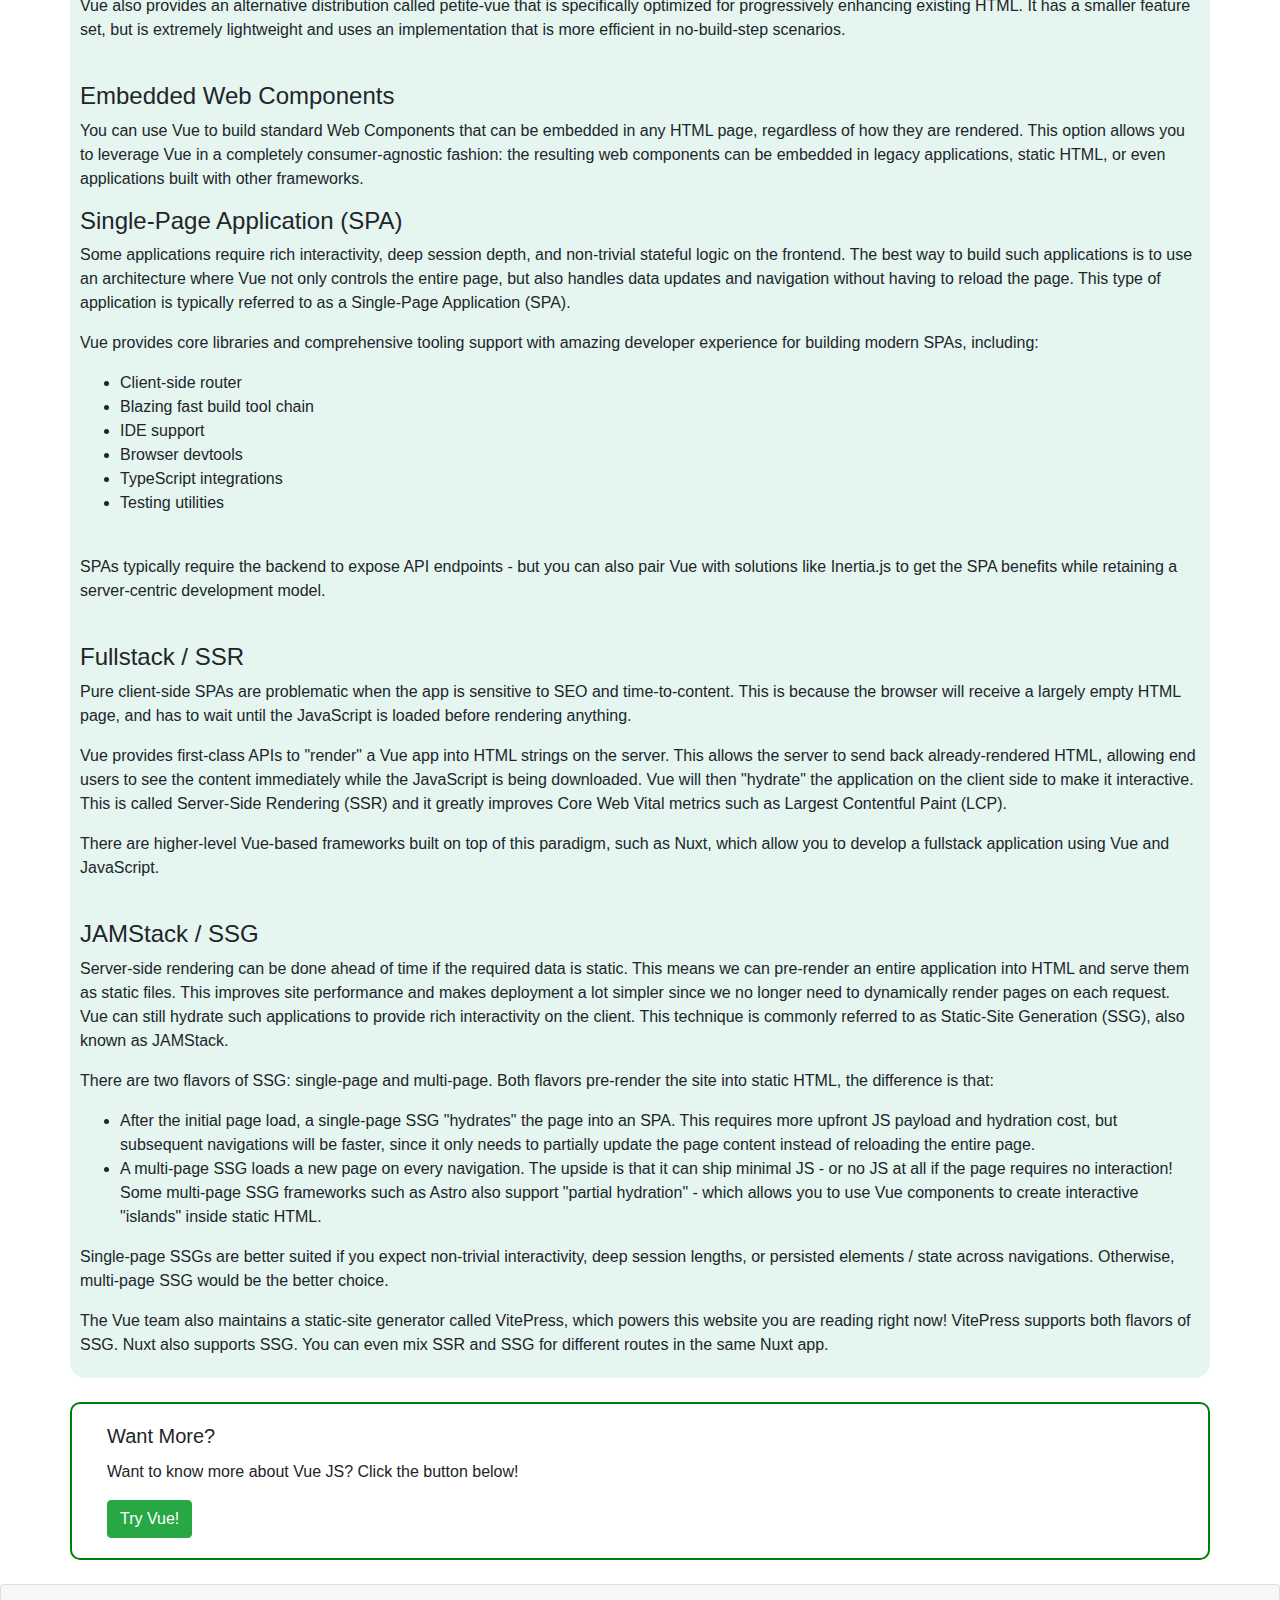
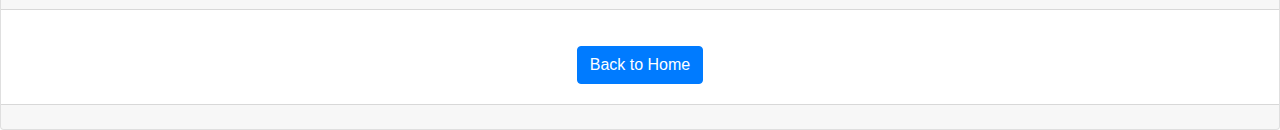
<file: vuejs.html>
<!DOCTYPE html>
<html lang="en">
<head>
    <meta charset="UTF-8">
    <meta http-equiv="X-UA-Compatible" content="IE=edge">
    <meta name="viewport" content="width=device-width, initial-scale=1.0">
    <title>vuejs</title>
    <link rel="stylesheet" href="css/bootstrap.min.css">
    <style>
        #vuehead{
            background-color: rgba(255,184,36,255);
            padding: 20px 0px;
        }
        #headvue{
            text-align: left;
        }
        #ways{
            background-color: rgb(229, 245, 240);
            border-radius: 15px;
            padding: 5px 10px;
        }
        #framewrk{
            border: 2px solid black;
            border-radius: 15px;
            padding: 10px;
        }
        #explorev{
            border: 2px solid green;
            border-radius: 10px;
        }
        #hdpro{
            text-align: left;
        }
        #vueimg{
            padding: 15px -20px;
        }
    </style>
</head>
<body>
    <nav class="navbar navbar-expand-lg navbar-light bg-info">
        <img src="images/Uppercase_letter_Z.png" width="30" height="30" class="d-inline-block align-top" alt="bloglogo">
        <a class="navbar-brand" href="index.html">blogs</a>
        <button class="navbar-toggler" type="button" data-toggle="collapse" data-target="#navbarNav" aria-controls="navbarNav" aria-expanded="false" aria-label="Toggle navigation">
          <span class="navbar-toggler-icon"></span>
        </button>
        <div class="collapse navbar-collapse" id="navbarNav">
          <ul class="navbar-nav">
            <li class="nav-item">
              <a class="nav-link" href="index.html">Home <span class="sr-only">(current)</span></a>
            </li>
            <li class="nav-item">
                <a class="nav-link" href="content.html">Contents</a>
            </li>
            <li class="nav-item">
              <a class="nav-link" href="react.html">React JS</a>
            </li>
            <li class="nav-item">
              <a class="nav-link" href="angular.html">Angular JS</a>
            </li>
            <li class="nav-item active">
              <a class="nav-link" href="#">Vue JS</a>
            </li>
            <li class="nav-item">
                <a class="nav-link" href="flutter.html">Flutter</a>
            </li>
            <li class="nav-item">
                <a class="nav-link" href="meteor.html">Meteor</a>
            </li>
            <li class="nav-item">
                <a class="nav-link" href="ionic.html">Ionic</a>
            </li>
            <li class="nav-item">
                <a class="nav-link" href="grunt.html">Grunt</a>
            </li>
            <li class="nav-item">
                <a class="nav-link" href="npm.html">NPM</a>
            </li>
            <li class="nav-item">
                <a class="nav-link" href="bootstrap.html">Bootstrap</a>
            </li>
            <li class="nav-item">
                <a class="nav-link" href=""></a>
            </li>
            <li class="nav-item">
                <a class="nav-link" href=""></a>
            </li>
            <li class="nav-item">
                <a class="nav-link" href=""></a>
            </li>
            <li class="nav-item">
                <a class="nav-link" href="about.html">About page</a>
            </li>
          </ul>
        </div>
    </nav>
    <div class="container-fluid" id="vuehead">
        <img id="vueimg" src="images/vue/vue yellow_edited.jpg" class="rounded float-left" alt="vue" height="140px" width="220px">
        <h1 class="display-1" id="headvue">Vue JS</h1>
    </div>
    <br>
    <div class="container">
        <img src="images/vue/vuejstransparent.png" class="rounded float-right" alt="frrt" height="350" width="400px">

        <h1>What is Vue JS?</h1>
        <p>Vue (pronounced /vjuː/, like view) is a JavaScript framework for building user interfaces. It builds on top of standard HTML, CSS, and JavaScript and provides a declarative and component-based programming model that helps you efficiently develop user interfaces, be they simple or complex.</p>
        <p>The popular Javascript framework ‘Vue.js’ was created by Evan You and used to develop interactive UIs (User Interfaces) (UIs) and SPAs (Single-page applications). Vue.js is one of the best JavaScript frameworks for creating a lightweight and adaptable interactive UI elements. The MVVM model (Model View-View Model) architecture pattern and its lightweight nature make Vue.js extremely easy to implement.</p>
        <p>HTML and CSS knowledge is required to use Vue.js. Also, Vue.js has a core library focused solely on the view layer. Frameworks like this can be seamlessly integrated into big projects for front-end development without causing any problems or issues. 9GAG, GitLab, Nintendo, Behance, and Laravel are some of the popular websites and applications built using Vue.js.</p>
    </div>
    <br>
    <div class="container" id="framewrk">
        <img src="images/vue/progressive.png" class="rounded float-left" alt="frrt" height="410" width="410px">
        <h2 id="hdpro">The Progressive Framework</h2>
        <p>Vue is a framework and ecosystem that covers most of the common features needed in frontend development. But the web is extremely diverse - the things we build on the web may vary drastically in form and scale. With that in mind, Vue is designed to be flexible and incrementally adoptable. Depending on your use case,</p>
        <p>Vue can be used in different ways:</p>
        <ul>
            <li>Enhancing static HTML without a build step</li>
            <li>Embedding as Web Components on any page</li>
            <li>Single-Page Application (SPA)</li>
            <li>Fullstack / Server-Side Rendering (SSR)</li>
            <li>Jamstack / Static Site Generation (SSG)</li>
            <li>Targeting desktop, mobile, WebGL, and even the terminal</li>
        </ul>
        <p>If you find these concepts intimidating, don't worry! The tutorial and guide only require basic HTML and JavaScript knowledge, and you should be able to follow along without being an expert in any of these.</p>
        <p>If you are an experienced developer interested in how to best integrate Vue into your stack, or you are curious about what these terms mean, we discuss them in more detail in Ways of Using Vue</p>
        <p>Despite the flexibility, the core knowledge about how Vue works is shared across all these use cases. Even if you are just a beginner now, the knowledge gained along the way will stay useful as you grow to tackle more ambitious goals in the future. If you are a veteran, you can pick the optimal way to leverage Vue based on the problems you are trying to solve, while retaining the same productivity. This is why we call Vue "The Progressive Framework": it's a framework that can grow with you and adapt to your needs.</p>
    </div>
    <br>
    <div class="container" id="ways">
        <h2>Ways of Using Vue</h2>
        <p>We believe there is no "one size fits all" story for the web. This is why Vue is designed to be flexible and incrementally adoptable. Depending on your use case, Vue can be used in different ways to strike the optimal balance between stack complexity, developer experience and end performance.</p>
        <br>
        <h4>Standalone Script</h4>
        <p>Vue can be used as a standalone script file - no build step required! If you have a backend framework already rendering most of the HTML, or your frontend logic isn't complex enough to justify a build step, this is the easiest way to integrate Vue into your stack. You can think of Vue as a more declarative replacement of jQuery in such cases.</p>
        <p>Vue also provides an alternative distribution called petite-vue that is specifically optimized for progressively enhancing existing HTML. It has a smaller feature set, but is extremely lightweight and uses an implementation that is more efficient in no-build-step scenarios.</p>
        <br>
        <h4>Embedded Web Components</h4>
        <p>You can use Vue to build standard Web Components that can be embedded in any HTML page, regardless of how they are rendered. This option allows you to leverage Vue in a completely consumer-agnostic fashion: the resulting web components can be embedded in legacy applications, static HTML, or even applications built with other frameworks.</p>
        <h4>Single-Page Application (SPA)</h4>
        <p>Some applications require rich interactivity, deep session depth, and non-trivial stateful logic on the frontend. The best way to build such applications is to use an architecture where Vue not only controls the entire page, but also handles data updates and navigation without having to reload the page. This type of application is typically referred to as a Single-Page Application (SPA).</p>
        <p>Vue provides core libraries and comprehensive tooling support with amazing developer experience for building modern SPAs, including:</p>
        <ul>
            <li>Client-side router
            </li>
            <li>Blazing fast build tool chain</li>
            <li>IDE support</li>
            <li>Browser devtools</li>
            <li>TypeScript integrations</li>
            <li>Testing utilities</li>
        </ul>
        <br>
        <p>SPAs typically require the backend to expose API endpoints - but you can also pair Vue with solutions like Inertia.js to get the SPA benefits while retaining a server-centric development model.</p>
        <br>
        <h4>Fullstack / SSR</h4>
        <p>Pure client-side SPAs are problematic when the app is sensitive to SEO and time-to-content. This is because the browser will receive a largely empty HTML page, and has to wait until the JavaScript is loaded before rendering anything.</p>
        <p>Vue provides first-class APIs to "render" a Vue app into HTML strings on the server. This allows the server to send back already-rendered HTML, allowing end users to see the content immediately while the JavaScript is being downloaded. Vue will then "hydrate" the application on the client side to make it interactive. This is called Server-Side Rendering (SSR) and it greatly improves Core Web Vital metrics such as Largest Contentful Paint (LCP).</p>
        <p>There are higher-level Vue-based frameworks built on top of this paradigm, such as Nuxt, which allow you to develop a fullstack application using Vue and JavaScript.</p>
        <br>
        <h4>JAMStack / SSG</h4>
        <p>Server-side rendering can be done ahead of time if the required data is static. This means we can pre-render an entire application into HTML and serve them as static files. This improves site performance and makes deployment a lot simpler since we no longer need to dynamically render pages on each request. Vue can still hydrate such applications to provide rich interactivity on the client. This technique is commonly referred to as Static-Site Generation (SSG), also known as JAMStack.</p>
        <p>There are two flavors of SSG: single-page and multi-page. Both flavors pre-render the site into static HTML, the difference is that:</p>
        <ul>
            <li>After the initial page load, a single-page SSG "hydrates" the page into an SPA. This requires more upfront JS payload and hydration cost, but subsequent navigations will be faster, since it only needs to partially update the page content instead of reloading the entire page.</li>
            <li>A multi-page SSG loads a new page on every navigation. The upside is that it can ship minimal JS - or no JS at all if the page requires no interaction! Some multi-page SSG frameworks such as Astro also support "partial hydration" - which allows you to use Vue components to create interactive "islands" inside static HTML.</li>
        </ul>
        <p>Single-page SSGs are better suited if you expect non-trivial interactivity, deep session lengths, or persisted elements / state across navigations. Otherwise, multi-page SSG would be the better choice.</p>
        <p>The Vue team also maintains a static-site generator called VitePress, which powers this website you are reading right now! VitePress supports both flavors of SSG. Nuxt also supports SSG. You can even mix SSR and SSG for different routes in the same Nuxt app.</p>
    </div>
    <br>
    <div class="container" id="explorev">
         <div class="card-body">
            <h5 class="card-title">Want More?</h5>
            <p class="card-text">Want to know more about Vue JS? Click the button below!</p>
            <a href="https://vuejs.org/guide/quick-start.html" class="btn btn-success">Try Vue!</a>
        </div>
      </div>
      <br>
      <div class="card text-center">
        <div class="card-header">
        </div>
        <div class="card-body">
          <h5 class="card-title"></h5>
          <p class="card-text"></p>
          <a href="index.html" class="btn btn-primary">Back to Home</a>
        </div>
        <div class="card-footer text-muted">
    
        </div>
    </div>


    <script src="https://code.jquery.com/jquery-3.2.1.slim.min.js" integrity="sha384-KJ3o2DKtIkvYIK3UENzmM7KCkRr/rE9/Qpg6aAZGJwFDMVNA/GpGFF93hXpG5KkN" crossorigin="anonymous"></script>
    <script src="https://cdn.jsdelivr.net/npm/popper.js@1.12.9/dist/umd/popper.min.js" integrity="sha384-ApNbgh9B+Y1QKtv3Rn7W3mgPxhU9K/ScQsAP7hUibX39j7fakFPskvXusvfa0b4Q" crossorigin="anonymous"></script>
    <script src="https://cdn.jsdelivr.net/npm/bootstrap@4.0.0/dist/js/bootstrap.min.js" integrity="sha384-JZR6Spejh4U02d8jOt6vLEHfe/JQGiRRSQQxSfFWpi1MquVdAyjUar5+76PVCmYl" crossorigin="anonymous"></script>


</body>
</html>
</file>
<file: css/signinvalidation.css>
.error {
    border-color: red;
    background-color: rgb(241, 194, 194);
}
</file>
<file: css/signupvalidate.css>
.error{
    border: 2px solid red;
    border-color: red;
    background-color: rgb(241, 194, 194);
  }

.wronginput{
  color: red;
}
</file>
